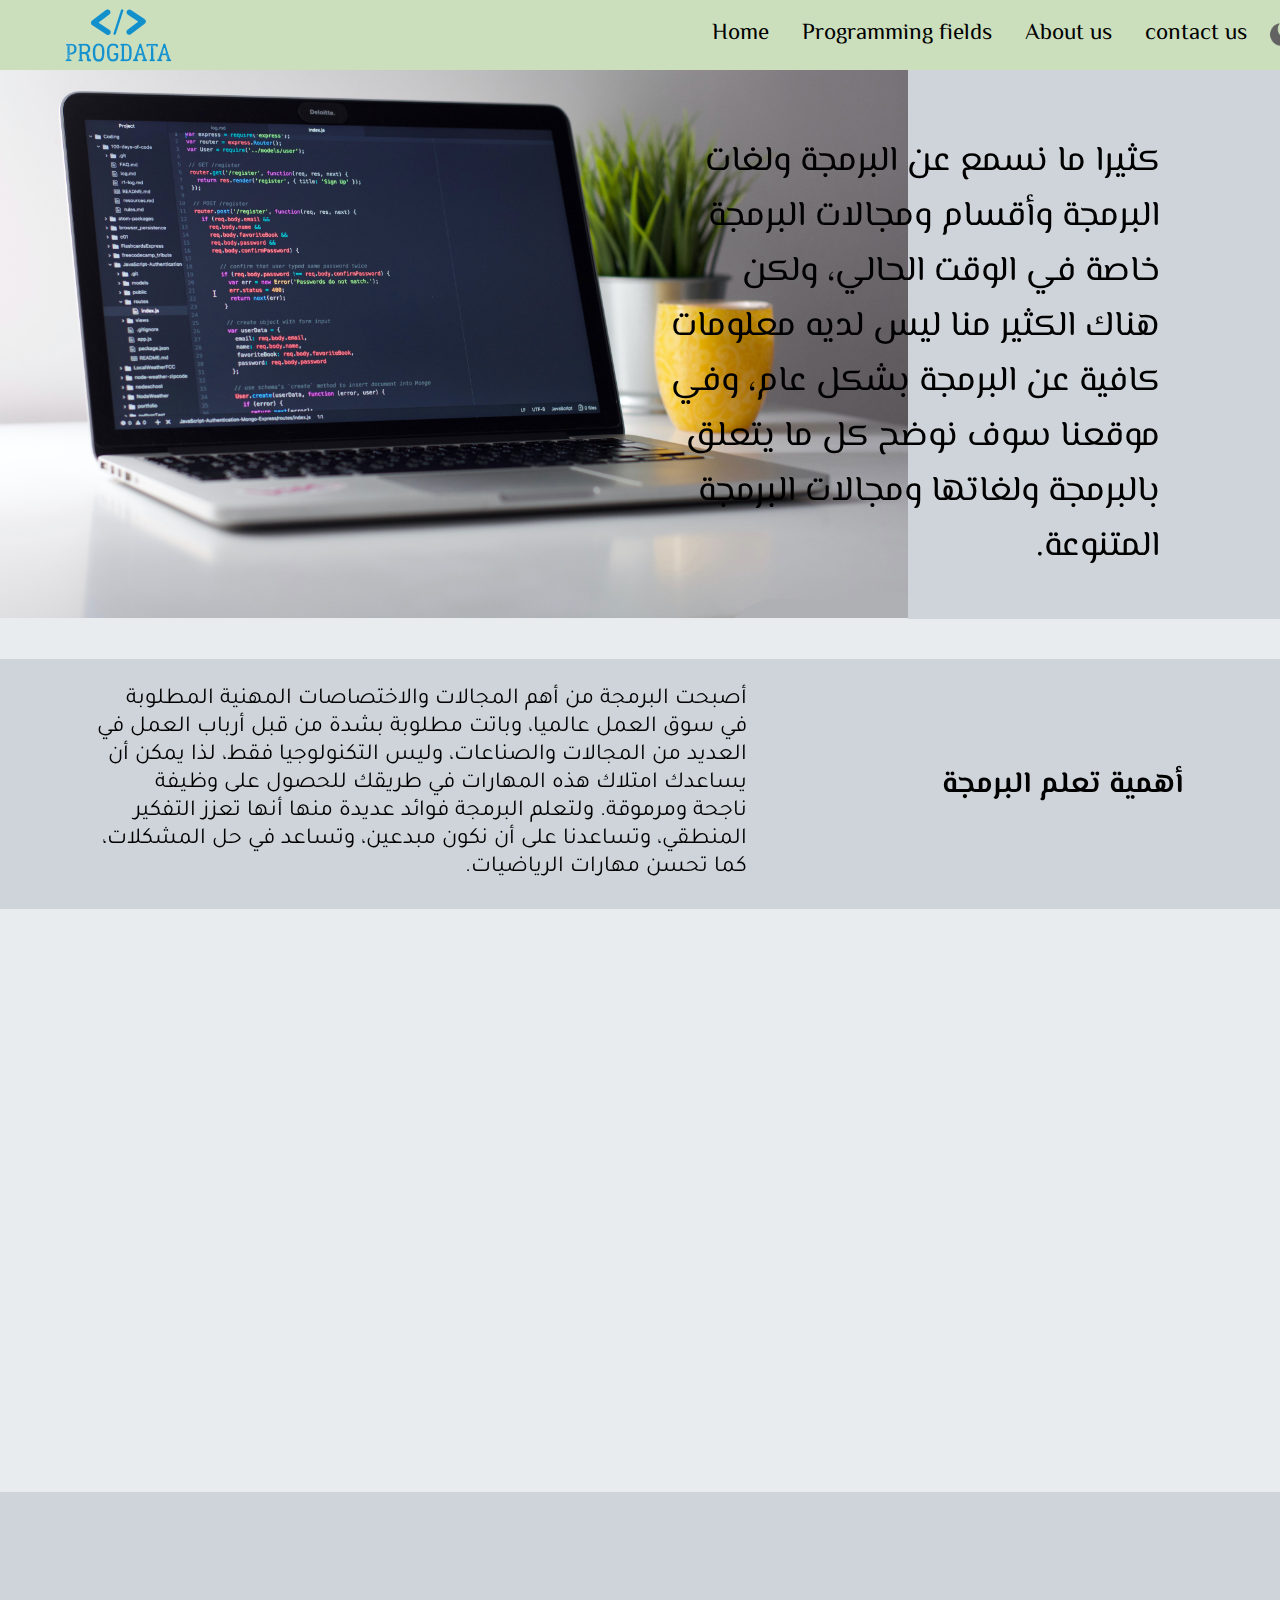
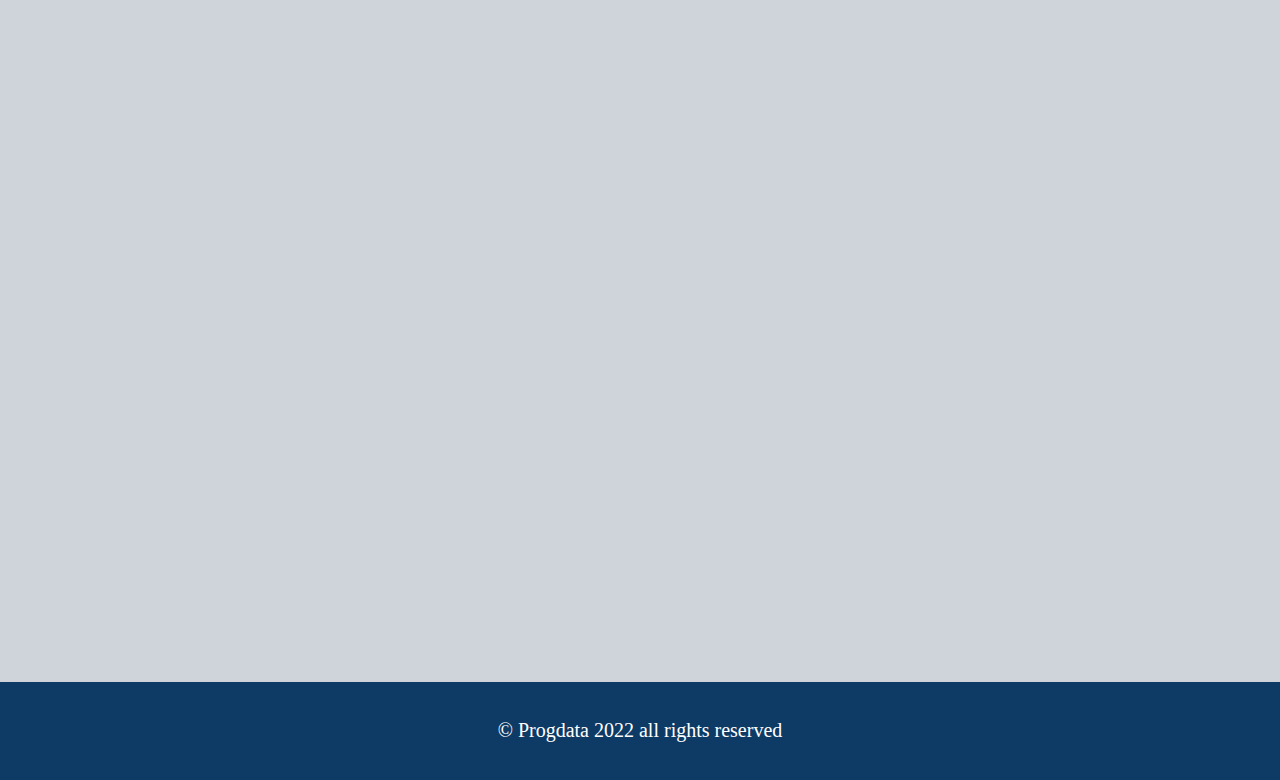
<file: index.html>
<!DOCTYPE html>
<html lang="en">
  <head>
    <meta charset="UTF-8" />
    <meta http-equiv="X-UA-Compatible" content="IE=edge" />
    <meta name="viewport" content="width=device-width, initial-scale=1.0" />
    <title>Progdata</title>
    <link rel="icon" href="./Images/icon.png" />
    <link rel="preconnect" href="https://fonts.googleapis.com" />
    <link rel="preconnect" href="https://fonts.gstatic.com" crossorigin />
    <link
      href="https://fonts.googleapis.com/css2?family=El+Messiri:wght@400;700&family=Tajawal:wght@400;700&display=swap"
      rel="stylesheet"
    />
    <link href="https://unpkg.com/aos@2.3.1/dist/aos.css" rel="stylesheet" />
    <link rel="stylesheet" href="./CSS Pages/style.css" />
  </head>
  <body>
    <div id="container">
      <div id="navbar">
        <img src="./Images/Logo.png" alt="Progdata logo" />
        <div id="links">
          <a href="./index.html">Home</a>
          <a href="./index.html#fields">Programming fields</a>
          <a href="./about-us.html#about">About us</a>
          <a href="./contact-us.html#contact">contact us</a>
          <a href=""></a>
        </div>

        <img
          src="./Images/moon.png"
          alt="Moon Icon"
          id="icon"
          style="
            cursor: pointer;
            width: 30px;
            height: 30px;
            position: relative;
            left: 550px;
          "
        />
      </div>
      <div id="right-side"></div>
      <div id="intro" data-aos="fade-left">
        <p>
          <span>كثيرا ما نسمع عن البرمجة ولغات </span>
          <span>البرمجة وأقسام ومجالات البرمجة</span>
          <span>خاصة في الوقت الحالي، ولكن </span>
          <span>هناك الكثير منا ليس لديه معلومات</span>
          <span> كافية عن البرمجة بشكل عام، وفي</span>
          <span> موقعنا سوف نوضح كل ما يتعلق</span>
          <span> بالبرمجة ولغاتها ومجالات البرمجة</span>
          <span><span>.</span>المتنوعة</span>
        </p>
      </div>
      <div id="benefits-div">
        <p id="benefits-title" data-aos="fade-left">أهمية تعلم البرمجة</p>
        <p id="benefits-text" dir="rtl" data-aos="fade-right">
          أصبحت البرمجة من أهم المجالات والاختصاصات المهنية المطلوبة في سوق
          العمل عالميا، وباتت مطلوبة بشدة من قبل أرباب العمل في العديد من
          المجالات والصناعات، وليس التكنولوجيا فقط، لذا يمكن أن يساعدك امتلاك
          هذه المهارات في طريقك للحصول على وظيفة ناجحة ومرموقة. ولتعلم البرمجة
          فوائد عديدة منها أنها تعزز التفكير المنطقي، وتساعدنا على أن نكون
          مبدعين، وتساعد في حل المشكلات، كما تحسن مهارات الرياضيات.
        </p>
      </div>
      <div id="prog-lang" data-aos="zoom-in">
        <img
          src="./Images/Programming Languages.PNG"
          alt="Programming languages image"
        />
      </div>
      <div id="fields"></div>
      <div id="prog-title"><p data-aos="zoom-in">بعض مجالات البرمجة</p></div>
      <div id="line-1">
        <a href="./web-dev.html"
          ><div class="card" id="card-1" data-aos="fade-right">
            <div class="card-text">
              <h3>تطوير مواقع الويب</h3>
              <h3>Web Development</h3>
            </div>
            <img src="./Images/Web-Dev.jpg" alt="Web development image" />
          </div>
        </a>
        <a href="./mobile-dev.html"
          ><div class="card" id="card-2" data-aos="fade-left">
            <div class="card-text">
              <h3>تطوير تطبيقات الموبايل</h3>
              <h3>Mobile App Development</h3>
            </div>
            <img src="./Images/Mobile Dev.jpg" alt="Mobile development image" />
          </div>
        </a>
      </div>
      <div id="line-2">
        <a href="./game-dev.html"
          ><div class="card" id="card-3" data-aos="fade-right">
            <div class="card-text">
              <h3>تطوير الألعاب</h3>
              <h4>Game Development</h4>
            </div>
            <img src="./Images/Game Dev.jpg" alt="Game development image" />
          </div>
        </a>
        <a href="./cyber-sec.html"
          ><div class="card" id="card-4" data-aos="fade-left">
            <div class="card-text">
              <h3>الأمن السيبيراني</h3>
              <h3>Cyper Security</h3>
            </div>
            <img src="./Images/Syper Sec.jpg" alt="Syper Security image" />
          </div>
        </a>
      </div>
    </div>
    <div id="footer">
      <p>© Progdata 2022 all rights reserved</p>
    </div>
    <script src="./JS-Pages/script.js"></script>
    <script src="https://unpkg.com/aos@2.3.1/dist/aos.js"></script>
    <script>
      AOS.init();
    </script>
  </body>
</html>
</file>
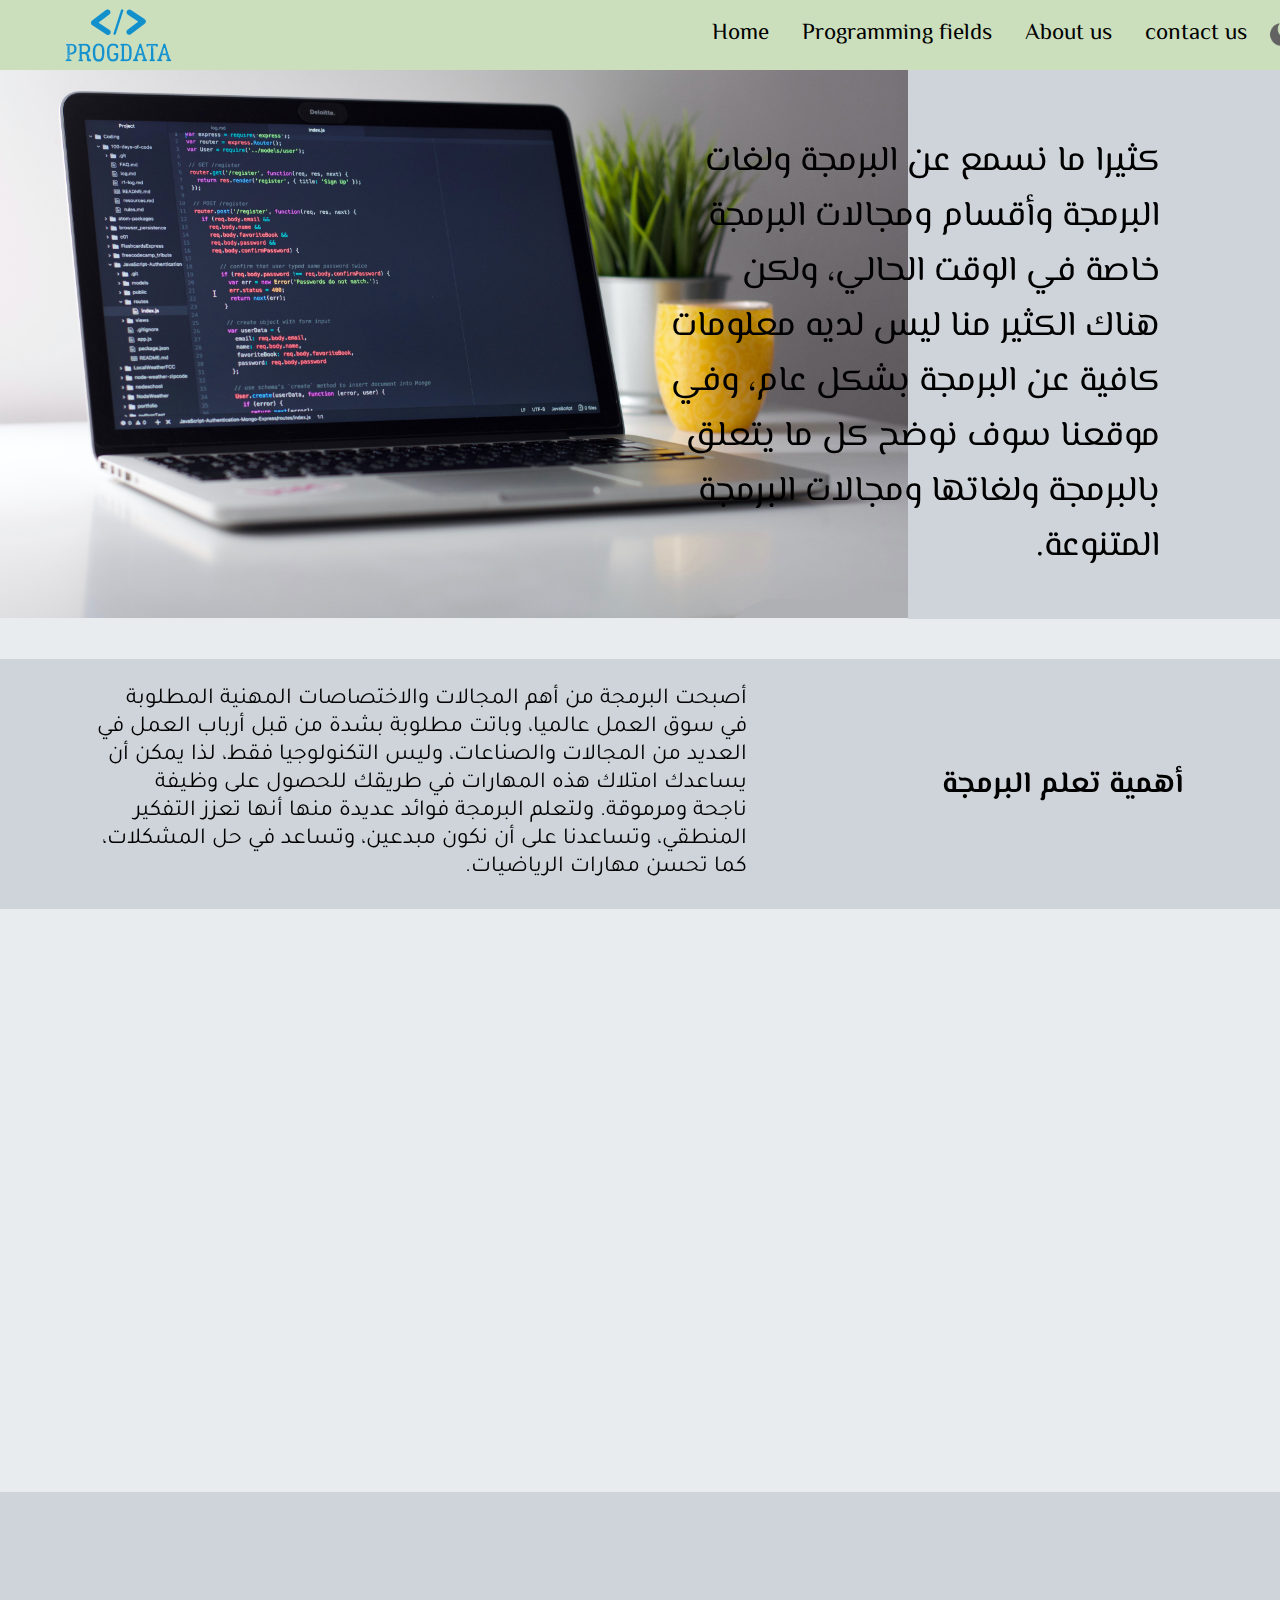
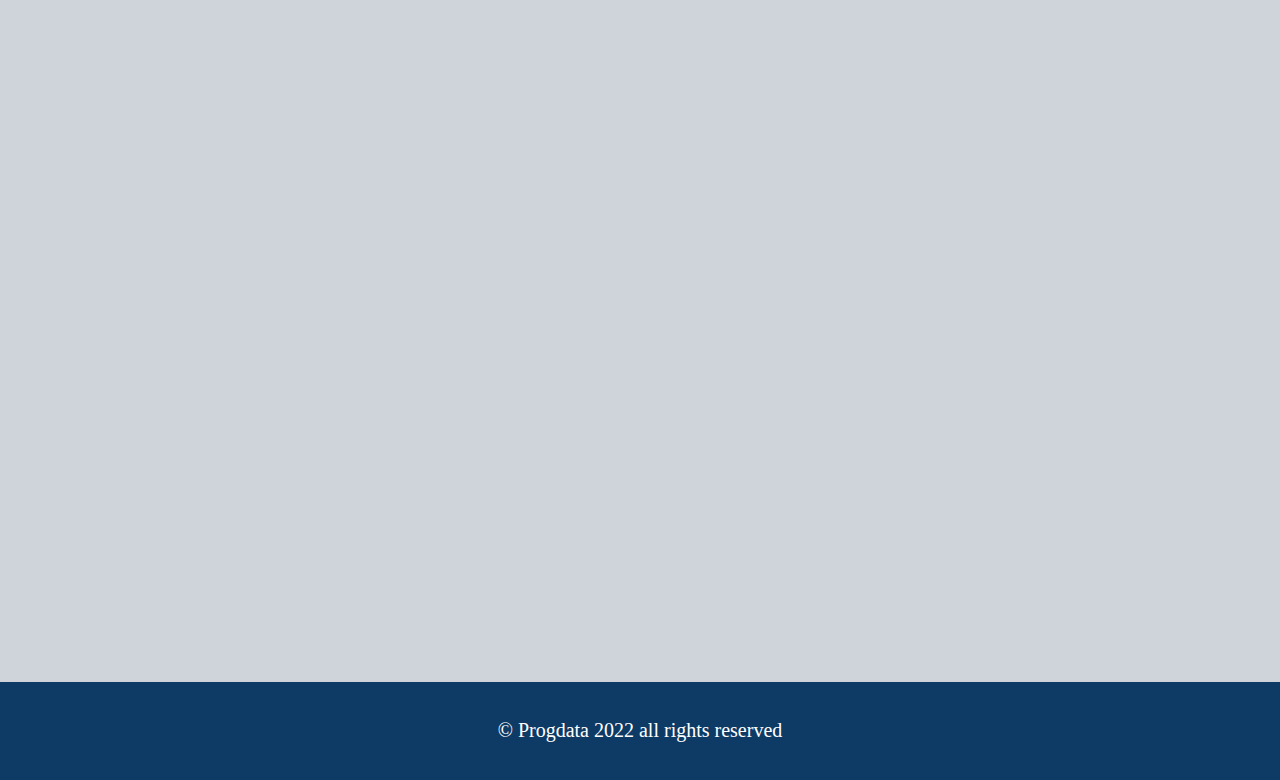
<file: HTML Pages/index.html>
<!DOCTYPE html>
<html lang="en">
  <head>
    <meta charset="UTF-8" />
    <meta http-equiv="X-UA-Compatible" content="IE=edge" />
    <meta name="viewport" content="width=device-width, initial-scale=1.0" />
    <title>Progrdata</title>
    <link rel="icon" href="../Images/icon.png" />
    <link rel="preconnect" href="https://fonts.googleapis.com" />
    <link rel="preconnect" href="https://fonts.gstatic.com" crossorigin />
    <link
      href="https://fonts.googleapis.com/css2?family=El+Messiri:wght@400;700&family=Tajawal:wght@400;700&display=swap"
      rel="stylesheet"
    />
    <link href="https://unpkg.com/aos@2.3.1/dist/aos.css" rel="stylesheet" />
    <link rel="stylesheet" href="../CSS Pages/style.css" />
  </head>
  <body>
    <div id="container">
      <div id="navbar">
        <img src="../Images/Logo.png" alt="Progdata logo" />
        <div id="links">
          <a href="../HTML Pages/index.html">Home</a>
          <a href="../HTML Pages/#fields">Programming fields</a>
          <a href="../HTML Pages/about-contact-us.html#about">About us</a>
          <a href="../HTML Pages/about-contact-us.html#contact">contact us</a>
          <a href=""></a>
        </div>

        <img
          src="../Images/moon.png"
          alt="Moon Icon"
          id="icon"
          style="
            cursor: pointer;
            width: 30px;
            height: 30px;
            position: relative;
            left: 550px;
          "
        />
      </div>
      <div id="right-side"></div>
      <div id="intro" data-aos="fade-left">
        <p>
          <span>كثيرا ما نسمع عن البرمجة ولغات </span>
          <span>البرمجة وأقسام ومجالات البرمجة</span>
          <span>خاصة في الوقت الحالي، ولكن </span>
          <span>هناك الكثير منا ليس لديه معلومات</span>
          <span> كافية عن البرمجة بشكل عام، وفي</span>
          <span> موقعنا سوف نوضح كل ما يتعلق</span>
          <span> بالبرمجة ولغاتها ومجالات البرمجة</span>
          <span><span>.</span>المتنوعة</span>
        </p>
      </div>
      <div id="benefits-div">
        <p id="benefits-title" data-aos="fade-left">أهمية تعلم البرمجة</p>
        <p id="benefits-text" dir="rtl" data-aos="fade-right">
          أصبحت البرمجة من أهم المجالات والاختصاصات المهنية المطلوبة في سوق
          العمل عالميا، وباتت مطلوبة بشدة من قبل أرباب العمل في العديد من
          المجالات والصناعات، وليس التكنولوجيا فقط، لذا يمكن أن يساعدك امتلاك
          هذه المهارات في طريقك للحصول على وظيفة ناجحة ومرموقة. ولتعلم البرمجة
          فوائد عديدة منها أنها تعزز التفكير المنطقي، وتساعدنا على أن نكون
          مبدعين، وتساعد في حل المشكلات، كما تحسن مهارات الرياضيات.
        </p>
      </div>
      <div id="prog-lang" data-aos="zoom-in">
        <img
          src="../Images/Programming Languages.PNG"
          alt="Programming languages image"
        />
      </div>
      <div id="fields"></div>
      <div id="prog-title"><p data-aos="zoom-in">بعض مجالات البرمجة</p></div>
      <div id="line-1">
        <a href="../HTML Pages/web-dev.html"
          ><div class="card" id="card-1" data-aos="fade-right">
            <div class="card-text">
              <h3>تطوير مواقع الويب</h3>
              <h3>Web Development</h3>
            </div>
            <img src="../Images/Web-Dev.jpg" alt="Web development image" />
          </div>
        </a>
        <a href="../HTML Pages/mobile-dev.html"
          ><div class="card" id="card-2" data-aos="fade-left">
            <div class="card-text">
              <h3>تطوير تطبيقات الموبايل</h3>
              <h3>Mobile App Development</h3>
            </div>
            <img
              src="../Images/Mobile Dev.jpg"
              alt="Mobile development image"
            />
          </div>
        </a>
      </div>
      <div id="line-2">
        <a href="../HTML Pages/game-dev.html"
          ><div class="card" id="card-3" data-aos="fade-right">
            <div class="card-text">
              <h3>تطوير الألعاب</h3>
              <h4>Game Development</h4>
            </div>
            <img src="../Images/Game Dev.jpg" alt="Game development image" />
          </div>
        </a>
        <a href="../HTML Pages/cyber-sec.html"
          ><div class="card" id="card-4" data-aos="fade-left">
            <div class="card-text">
              <h3>الأمن السيبيراني</h3>
              <h3>Cyper Security</h3>
            </div>
            <img src="../Images/Syper Sec.jpg" alt="Syper Security image" />
          </div>
        </a>
      </div>
    </div>
    <div id="footer">
      <p>© Progdata 2022 all rights reserved</p>
    </div>
    <script src="../JS-Pages/script.js"></script>
    <script src="https://unpkg.com/aos@2.3.1/dist/aos.js"></script>
    <script>
      AOS.init();
    </script>
  </body>
</html>
</file>
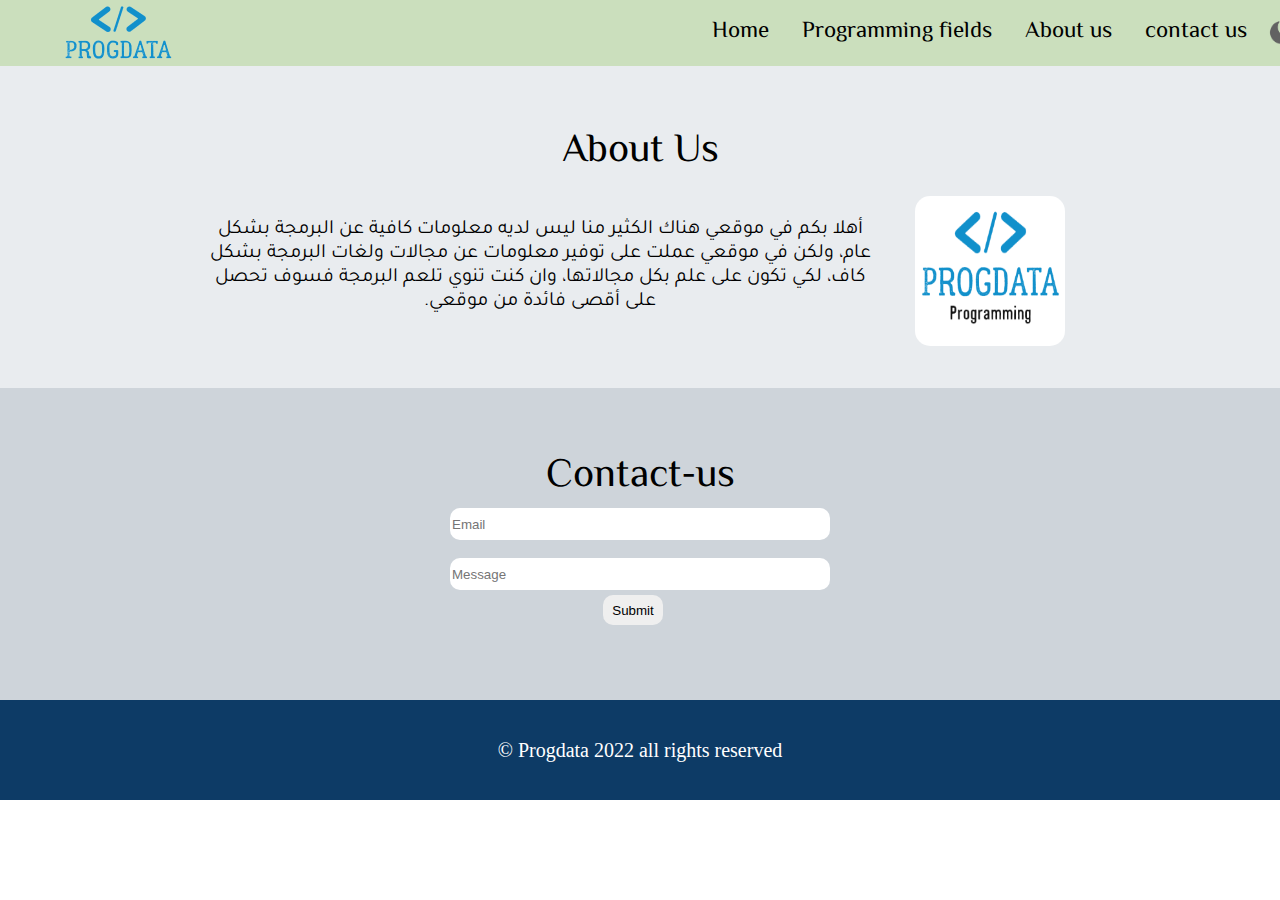
<file: about-contact-us.html>
<!DOCTYPE html>
<html lang="en">
  <head>
    <meta charset="UTF-8" />
    <meta http-equiv="X-UA-Compatible" content="IE=edge" />
    <meta name="viewport" content="width=device-width, initial-scale=1.0" />
    <title>Progdata</title>
    <link rel="icon" href="./Images/icon.png" />
    <link rel="preconnect" href="https://fonts.googleapis.com" />
    <link rel="preconnect" href="https://fonts.gstatic.com" crossorigin />
    <link
      href="https://fonts.googleapis.com/css2?family=El+Messiri:wght@400;700&family=Tajawal:wght@400;700&display=swap"
      rel="stylesheet"
    />
    <link href="https://unpkg.com/aos@2.3.1/dist/aos.css" rel="stylesheet" />
    <link rel="stylesheet" href="./CSS Pages/about-contact-us.css" />
  </head>
  <body>
    <div class="container">
      <div id="navbar">
        <img src="./Images/Logo.png" alt="Progdata logo" />
        <div id="links">
          <a href="./index.html">Home</a>
          <a href="./index.html#fields">Programming fields</a>
          <a href="./about-contact-us.html#about">About us</a>
          <a href="./about-contact-us.html#contact">contact us</a>
          <a href=""></a>
        </div>

        <img
          src="./Images/moon.png"
          alt="Moon Icon"
          id="icon"
          style="
            cursor: pointer;
            width: 30px;
            height: 30px;
            position: relative;
            left: 550px;
          "
        />
      </div>
      <div id="about"></div>
      <div id="about-us-container">
        <div id="about-us-title">
          <p>About Us</p>
        </div>
        <div id="about-us-position">
          <div id="about-us-div">
            <div class="about-us">
              <p dir="rtl">
                أهلا بكم في موقعي هناك الكثير منا ليس لديه معلومات كافية عن
                البرمجة بشكل عام، ولكن في موقعي عملت على توفير معلومات عن مجالات
                ولغات البرمجة بشكل كاف، لكي تكون على علم بكل مجالاتها، وان كنت
                تنوي تلعم البرمجة فسوف تحصل على أقصى فائدة من موقعي.
              </p>
            </div>
          </div>
          <div id="about-us-pic">
            <div>
              <img src="./Images/Logo-pic.png" alt="" />
            </div>
          </div>
        </div>
      </div>

      <div id="contact"></div>
      <div id="contact-us">
        <p>Contact-us</p>
        <form
          action="https://formsubmit.co/yahya1012005@gmail.com"
          method="POST"
        >
          <input id="email" type="email" placeholder="Email" required />
          <br />
          <input type="text" placeholder="Message" id="message" />
          <input type="submit" id="submit" />
        </form>
      </div>
    </div>
    <div id="footer">
      <p>© Progdata 2022 all rights reserved</p>
    </div>
    <script src="./JS-Pages/script.js"></script>
    <script src="https://unpkg.com/aos@2.3.1/dist/aos.js"></script>
    <script>
      AOS.init();
    </script>
  </body>
</html>
</file>
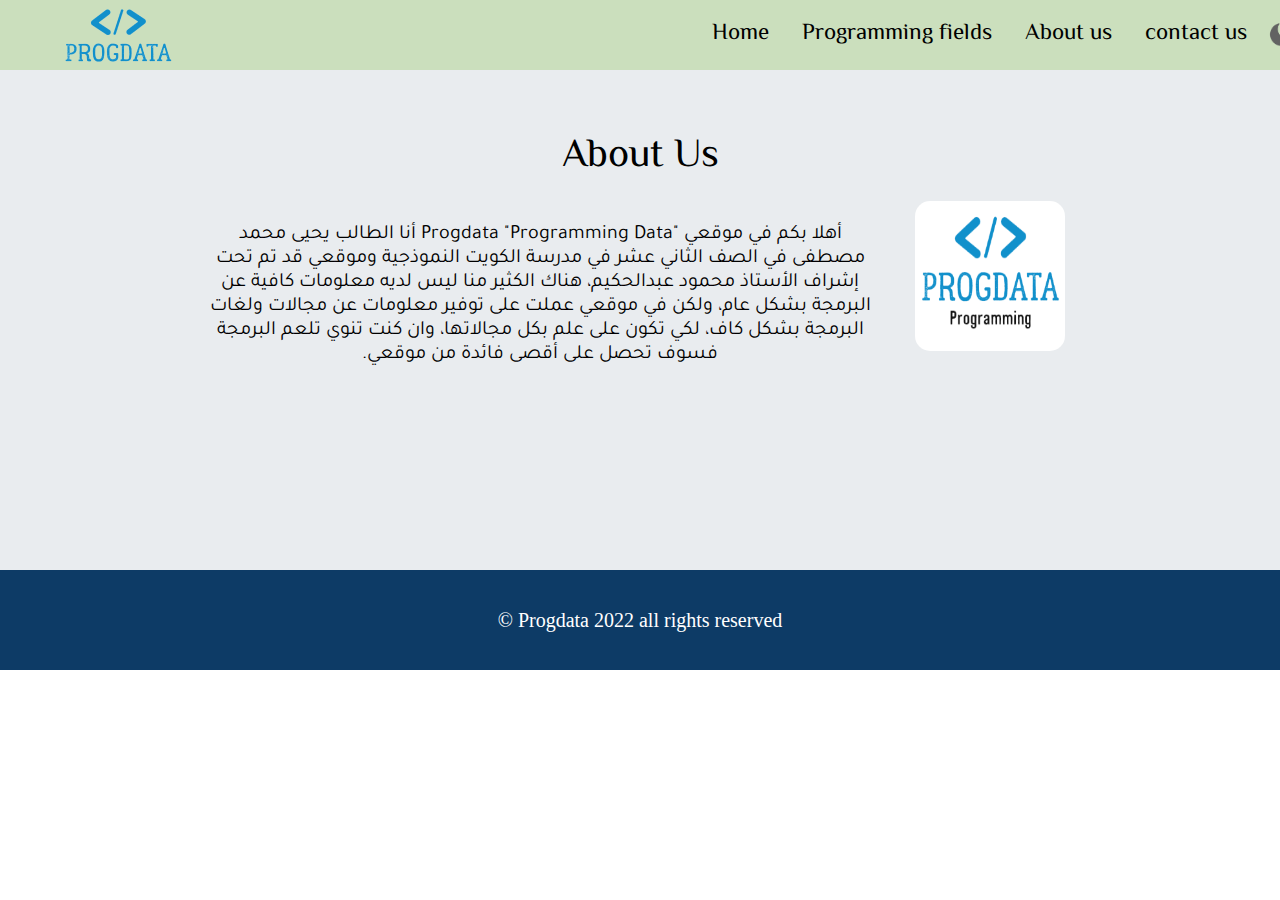
<file: about-us.html>
<!DOCTYPE html>
<html lang="en">
  <head>
    <meta charset="UTF-8" />
    <meta http-equiv="X-UA-Compatible" content="IE=edge" />
    <meta name="viewport" content="width=device-width, initial-scale=1.0" />
    <title>Progdata</title>
    <link rel="icon" href="./Images/icon.png" />
    <link rel="preconnect" href="https://fonts.googleapis.com" />
    <link rel="preconnect" href="https://fonts.gstatic.com" crossorigin />
    <link
      href="https://fonts.googleapis.com/css2?family=El+Messiri:wght@400;700&family=Tajawal:wght@400;700&display=swap"
      rel="stylesheet"
    />
    <link href="https://unpkg.com/aos@2.3.1/dist/aos.css" rel="stylesheet" />
    <link rel="stylesheet" href="./CSS Pages/about-us.css" />
  </head>
  <body>
    <div id="container">
      <div id="navbar">
        <img src="./Images/Logo.png" alt="Progdata logo" />
        <div id="links">
          <a href="./index.html">Home</a>
          <a href="./index.html#fields">Programming fields</a>
          <a href="./about-us.html#about">About us</a>
          <a href="./contact-us.html#contact">contact us</a>
          <a href=""></a>
        </div>

        <img
          src="./Images/moon.png"
          alt="Moon Icon"
          id="icon"
          style="
            cursor: pointer;
            width: 30px;
            height: 30px;
            position: relative;
            left: 550px;
          "
        />
      </div>
      <div id="about"></div>
      <div id="about-us-container">
        <div id="about-us-title">
          <p>About Us</p>
        </div>
        <div id="about-us-position">
          <div id="about-us-div">
            <div class="about-us">
              <p dir="rtl">
                أهلا بكم في موقعي "Progdata "Programming Data أنا الطالب يحيى
                محمد مصطفى في الصف الثاني عشر في مدرسة الكويت النموذجية وموقعي
                قد تم تحت إشراف الأستاذ محمود عبدالحكيم، هناك الكثير منا ليس
                لديه معلومات كافية عن البرمجة بشكل عام، ولكن في موقعي عملت على
                توفير معلومات عن مجالات ولغات البرمجة بشكل كاف، لكي تكون على علم
                بكل مجالاتها، وان كنت تنوي تلعم البرمجة فسوف تحصل على أقصى فائدة
                من موقعي.
              </p>
            </div>
          </div>
          <div id="about-us-pic">
            <div>
              <img src="./Images/Logo-pic.png" alt="" />
            </div>
          </div>
        </div>
      </div>
    </div>
    <div id="footer">
      <p>© Progdata 2022 all rights reserved</p>
    </div>
    <script src="./JS-Pages/script.js"></script>
    <script src="https://unpkg.com/aos@2.3.1/dist/aos.js"></script>
    <script>
      AOS.init();
    </script>
  </body>
</html>
</file>
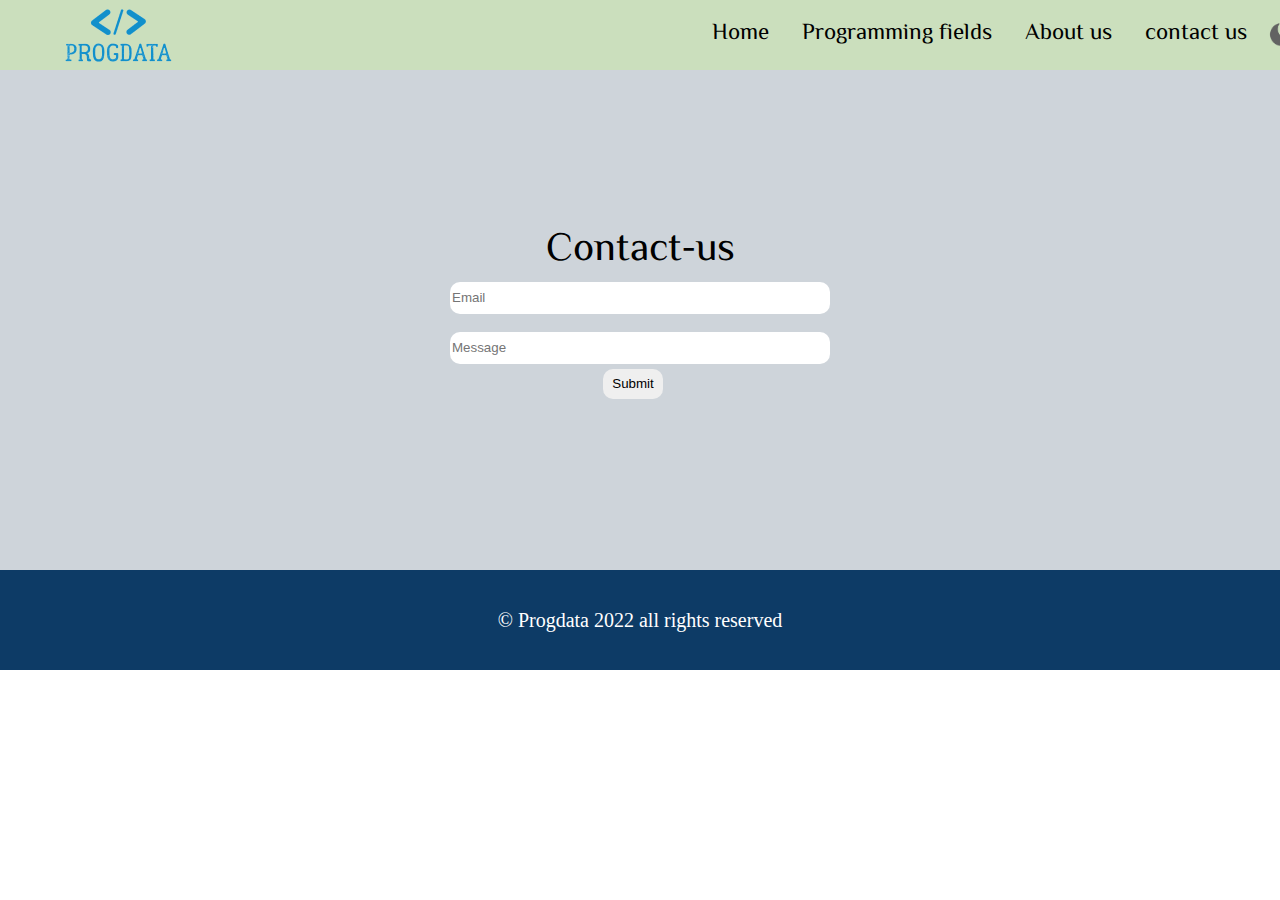
<file: contact-us.html>
<!DOCTYPE html>
<html lang="en">
  <head>
    <meta charset="UTF-8" />
    <meta http-equiv="X-UA-Compatible" content="IE=edge" />
    <meta name="viewport" content="width=device-width, initial-scale=1.0" />
    <title>Progdata</title>
    <link rel="icon" href="./Images/icon.png" />
    <link rel="preconnect" href="https://fonts.googleapis.com" />
    <link rel="preconnect" href="https://fonts.gstatic.com" crossorigin />
    <link
      href="https://fonts.googleapis.com/css2?family=El+Messiri:wght@400;700&family=Tajawal:wght@400;700&display=swap"
      rel="stylesheet"
    />
    <link href="https://unpkg.com/aos@2.3.1/dist/aos.css" rel="stylesheet" />
    <link rel="stylesheet" href="./CSS Pages/contact-us.css" />
  </head>
  <body>
    <div class="container">
      <div id="navbar">
        <img src="./Images/Logo.png" alt="Progdata logo" />
        <div id="links">
          <a href="./index.html">Home</a>
          <a href="./index.html#fields">Programming fields</a>
          <a href="./about-us.html#about">About us</a>
          <a href="./contact-us.html#contact">contact us</a>
          <a href=""></a>
        </div>

        <img
          src="./Images/moon.png"
          alt="Moon Icon"
          id="icon"
          style="
            cursor: pointer;
            width: 30px;
            height: 30px;
            position: relative;
            left: 550px;
          "
        />
      </div>
      <div id="contact"></div>
      <div id="contact-us">
        <p>Contact-us</p>
        <form
          action="https://formsubmit.co/yahya1012005@gmail.com"
          method="POST"
        >
          <input id="email" type="email" placeholder="Email" required />
          <br />
          <input type="text" placeholder="Message" id="message" />
          <input type="submit" id="submit" />
        </form>
      </div>
    </div>
    <div id="footer">
      <p>© Progdata 2022 all rights reserved</p>
    </div>
    <script src="./JS-Pages/script.js"></script>
    <script src="https://unpkg.com/aos@2.3.1/dist/aos.js"></script>
    <script>
      AOS.init();
    </script>
  </body>
</html>
</file>
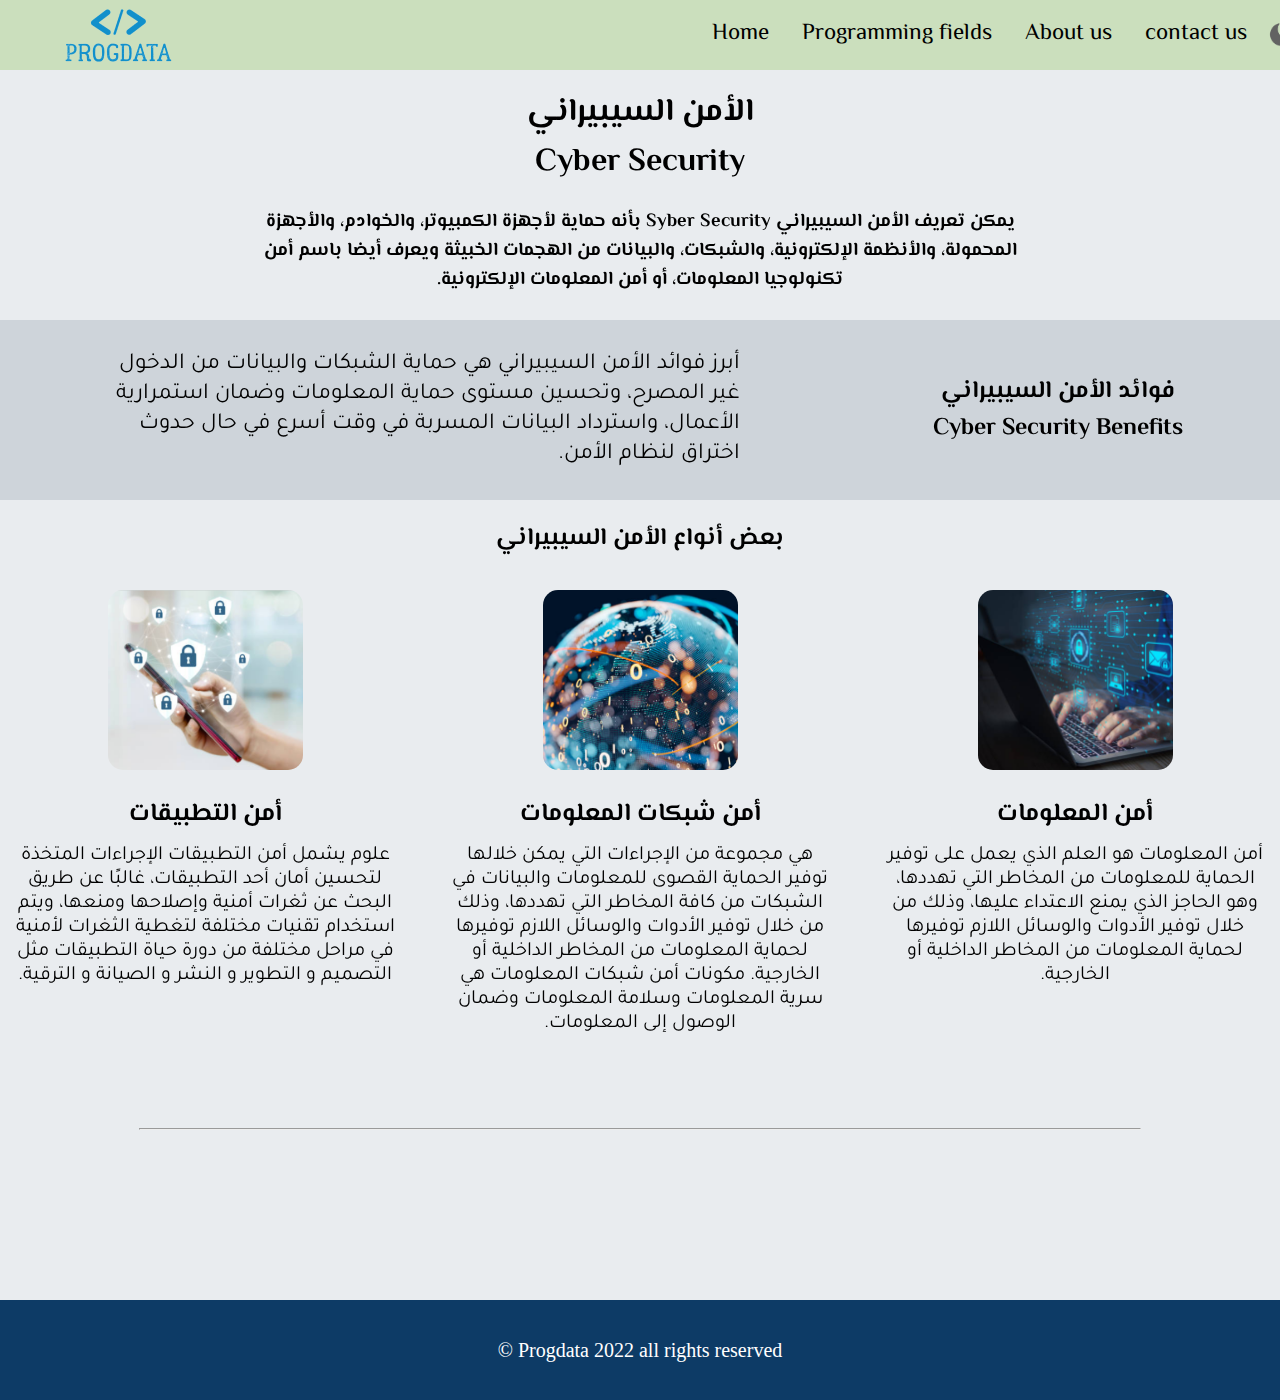
<file: cyber-sec.html>
<!DOCTYPE html>
<html lang="en">
  <head>
    <meta charset="UTF-8" />
    <meta http-equiv="X-UA-Compatible" content="IE=edge" />
    <meta name="viewport" content="width=device-width, initial-scale=1.0" />
    <title>Progdata</title>
    <link rel="icon" href="./Images/icon.png" />
    <link rel="preconnect" href="https://fonts.googleapis.com" />
    <link rel="preconnect" href="https://fonts.gstatic.com" crossorigin />
    <link
      href="https://fonts.googleapis.com/css2?family=El+Messiri:wght@400;700&family=Tajawal:wght@400;700&display=swap"
      rel="stylesheet"
    />
    <link href="https://unpkg.com/aos@2.3.1/dist/aos.css" rel="stylesheet" />
    <link rel="stylesheet" href="./CSS Pages/cyber-sec.css" />
  </head>
  <body>
    <div id="container">
      <div id="navbar">
        <img src="./Images/Logo.png" alt="Progdata logo" />
        <div id="links">
          <a href="./index.html">Home</a>
          <a href="./index.html#fields">Programming fields</a>
          <a href="./about-us.html#about">About us</a>
          <a href="./contact-us.html#contact">contact us</a>
          <a href=""></a>
        </div>

        <img
          src="./Images/moon.png"
          alt="Moon Icon"
          id="icon"
          style="
            cursor: pointer;
            width: 30px;
            height: 30px;
            position: relative;
            left: 550px;
          "
        />
      </div>
      <!-- Title ------------------------------------------------------>
      <div id="title" dir="rtl">
        <h1 data-aos="fade-down">الأمن السيبيراني</h1>
        <h1 data-aos="fade-down">Cyber Security</h1>
        <h3 data-aos="fade-up">
          يمكن تعريف الأمن السيبيراني Syber Security بأنه حماية لأجهزة
          الكمبيوتر، والخوادم، والأجهزة المحمولة، والأنظمة الإلكترونية،
          والشبكات، والبيانات من الهجمات الخبيثة ويعرف أيضا باسم أمن تكنولوجيا
          المعلومات، أو أمن المعلومات الإلكترونية.
        </h3>
      </div>
      <!-- cyber security benefits  -->
      <div id="cyb-benefits">
        <div id="cyb-benefits-title" data-aos="fade-left">
          <h2>فوائد الأمن السيبيراني</h2>
          <h2>Cyber Security Benefits</h2>
        </div>
        <div id="cyb-benefits-text" data-aos="fade-right">
          <p dir="rtl">
            أبرز فوائد الأمن السيبيراني هي حماية الشبكات والبيانات من الدخول غير
            المصرح، وتحسين مستوى حماية المعلومات وضمان استمرارية الأعمال،
            واسترداد البيانات المسربة في وقت أسرع في حال حدوث اختراق لنظام
            الأمن.
          </p>
        </div>
      </div>
      <div id="cyb-container">
        <div id="cyb-container-title" data-aos="fade-up">
          <h2>بعض أنواع الأمن السيبيراني</h2>
        </div>
        <!-- Cyber Security pic --------------------------------------- -->
        <div id="cyb-pic">
          <div>
            <img
              src="./Images/mobile security.PNG"
              alt="Mobile Security"
              data-aos="fade-right"
            />
          </div>
          <div>
            <img
              src="./Images/network security.PNG"
              alt="Network Security"
              data-aos="fade-up"
            />
          </div>
          <div>
            <img
              src="./Images/Information Security.PNG"
              alt="Information Security"
              data-aos="fade-left"
            />
          </div>
        </div>
        <!--  types of  Cyber Security---------------------------- -->
        <div id="cyb-div">
          <div class="cyb" id="cyb-1" data-aos="fade-right">
            <h5>أمن التطبيقات</h5>
            <p dir="rtl">
              علوم يشمل أمن التطبيقات الإجراءات المتخذة لتحسين أمان أحد
              التطبيقات، غالبًا عن طريق البحث عن ثغرات أمنية وإصلاحها ومنعها،
              ويتم استخدام تقنيات مختلفة لتغطية الثغرات لأمنية في مراحل مختلفة
              من دورة حياة التطبيقات مثل التصميم و التطوير و النشر و الصيانة و
              الترقية.
            </p>
          </div>
          <div class="cyb" id="cyb-2" data-aos="fade-up">
            <h5>أمن شبكات المعلومات</h5>
            <p dir="rtl">
              هي مجموعة من الإجراءات التي يمكن خلالها توفير الحماية القصوى
              للمعلومات والبيانات في الشبكات من كافة المخاطر التي تهددها، وذلك
              من خلال توفير الأدوات والوسائل اللازم توفيرها لحماية المعلومات من
              المخاطر الداخلية أو الخارجية. مكونات أمن شبكات المعلومات هي سرية
              المعلومات وسلامة المعلومات وضمان الوصول إلى المعلومات.
            </p>
          </div>
          <div class="cyb" id="cyb-3" data-aos="fade-left">
            <h5>أمن المعلومات</h5>
            <p dir="rtl">
              أمن المعلومات هو العلم الذي يعمل على توفير الحماية للمعلومات من
              المخاطر التي تهددها، وهو الحاجز الذي يمنع الاعتداء عليها، وذلك من
              خلال توفير الأدوات والوسائل اللازم توفيرها لحماية المعلومات من
              المخاطر الداخلية أو الخارجية.
            </p>
          </div>
        </div>
      </div>

      <hr class="hr" />

      <div id="cyb-youtube">
        <div id="cyb-youtube-title" dir="rtl" data-aos="flip-up">
          <h2>قنوات يوتيوب لتعلم</h2>
          <h2>الأمن السيبيراني</h2>
        </div>
        <div id="cyb-youtube-text" data-aos="flip-up">
          <ul>
            <li>Cyber security & info.training</li>
            <li>Muhammed Essa</li>
            <li>OpenSecurity Training2</li>
          </ul>
          <ul>
            <li>free4arab</li>
            <li>TabbanTube</li>
          </ul>
        </div>
      </div>
      <!-- free4arab Muhammed Essa Cyber security & info.training TabbanTube
      OpenSecurity Training2 -->
    </div>
    <div id="footer">
      <p>© Progdata 2022 all rights reserved</p>
    </div>
    <script src="./JS-Pages/script.js"></script>
    <script src="https://unpkg.com/aos@2.3.1/dist/aos.js"></script>
    <script>
      AOS.init();
    </script>
  </body>
</html>
</file>
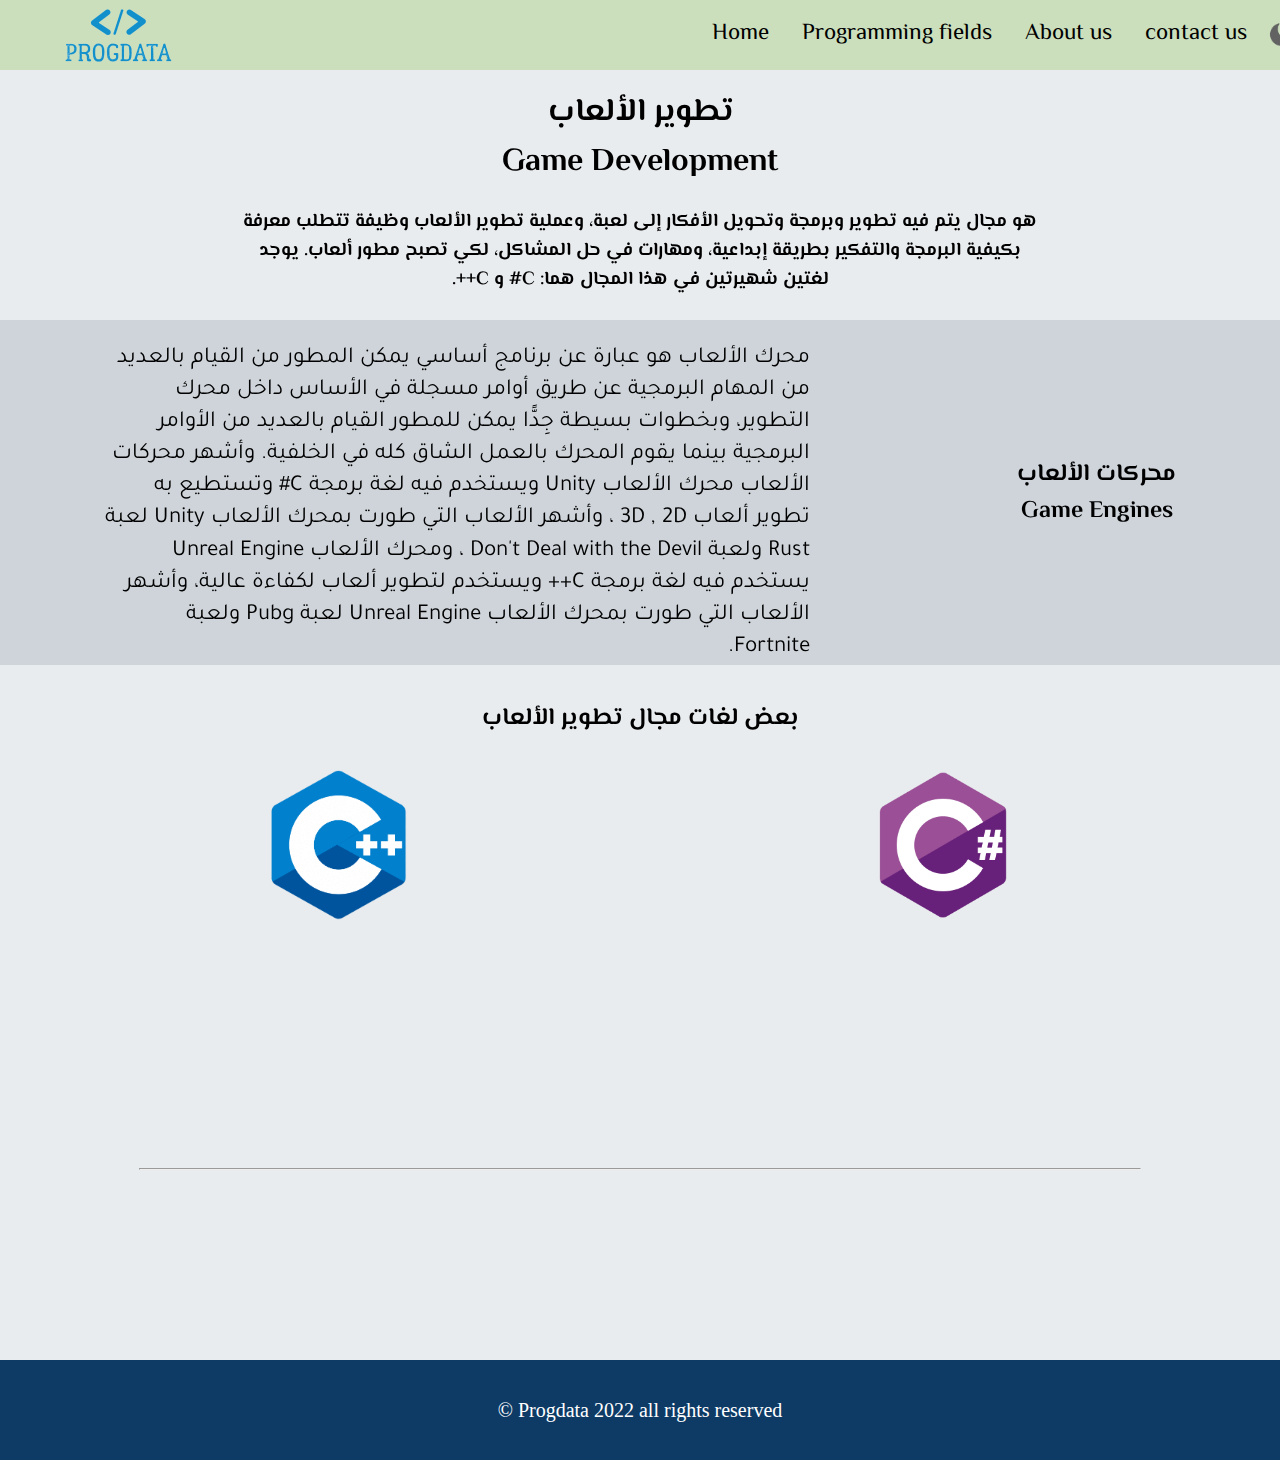
<file: game-dev.html>
<!DOCTYPE html>
<html lang="en">
  <head>
    <meta charset="UTF-8" />
    <meta http-equiv="X-UA-Compatible" content="IE=edge" />
    <meta name="viewport" content="width=device-width, initial-scale=1.0" />
    <title>Progdata</title>
    <link rel="icon" href="./Images/icon.png" />
    <link rel="preconnect" href="https://fonts.googleapis.com" />
    <link rel="preconnect" href="https://fonts.gstatic.com" crossorigin />
    <link
      href="https://fonts.googleapis.com/css2?family=El+Messiri:wght@400;700&family=Tajawal:wght@400;700&display=swap"
      rel="stylesheet"
    />
    <link href="https://unpkg.com/aos@2.3.1/dist/aos.css" rel="stylesheet" />
    <link rel="stylesheet" href="./CSS Pages/game-dev.css" />
  </head>
  <body>
    <div id="container">
      <div id="navbar">
        <img src="./Images/Logo.png" alt="Progdata logo" />
        <div id="links">
          <a href="./index.html">Home</a>
          <a href="./index.html#fields">Programming fields</a>
          <a href="./about-us.html#about">About us</a>
          <a href="./contact-us.html#contact">contact us</a>
          <a href=""></a>
        </div>

        <img
          src="./Images/moon.png"
          alt="Moon Icon"
          id="icon"
          style="
            cursor: pointer;
            width: 30px;
            height: 30px;
            position: relative;
            left: 550px;
          "
        />
      </div>
      <div id="title" dir="rtl">
        <h1 data-aos="fade-down">تطوير الألعاب</h1>
        <h1 data-aos="fade-down">Game Development</h1>
        <h3 data-aos="fade-up">
          هو مجال يتم فيه تطوير وبرمجة وتحويل الأفكار إلى لعبة، وعملية تطوير
          الألعاب وظيفة تتطلب معرفة بكيفية البرمجة والتفكير بطريقة إبداعية،
          ومهارات في حل المشاكل، لكي تصبح مطور ألعاب. يوجد لغتين شهيرتين في هذا
          المجال هما: C# و C++.
        </h3>
      </div>
      <div id="game-engines">
        <div id="game-engines-title" data-aos="fade-left">
          <h2>محركات الألعاب</h2>
          <h2>Game Engines</h2>
        </div>
        <div id="game-engines-text" data-aos="fade-right">
          <p dir="rtl">
            محرك الألعاب هو عبارة عن برنامج أساسي يمكن المطور من القيام بالعديد
            من المهام البرمجية عن طريق أوامر مسجلة في الأساس داخل محرك التطوير،
            وبخطوات بسيطة جِدًّا يمكن للمطور القيام بالعديد من الأوامر البرمجية
            بينما يقوم المحرك بالعمل الشاق كله في الخلفية. وأشهر محركات الألعاب
            محرك الألعاب Unity ويستخدم فيه لغة برمجة C# وتستطيع به تطوير ألعاب
            3D , 2D ، وأشهر الألعاب التي طورت بمحرك الألعاب Unity لعبة Rust
            ولعبة Don't Deal with the Devil ، ومحرك الألعاب Unreal Engine يستخدم
            فيه لغة برمجة C++ ويستخدم لتطوير ألعاب لكفاءة عالية، وأشهر الألعاب
            التي طورت بمحرك الألعاب Unreal Engine لعبة Pubg ولعبة Fortnite.
          </p>
        </div>
      </div>
      <div id="game-container">
        <div id="game-container-title" data-aos="fade-up">
          <h2>بعض لغات مجال تطوير الألعاب</h2>
        </div>
        <!-- Game Picture---------------------------------------- -->
        <div id="game-pic">
          <div>
            <img src="./Images/C++.png" alt="C++" data-aos="fade-right" />
          </div>
          <div>
            <img src="./Images/c-sharp.png" alt="C#" data-aos="fade-left" />
          </div>
        </div>
        <!-- Game Development languages--------------------------------------- -->
        <div id="game-div">
          <div class="game" id="game-1" data-aos="fade-right">
            <h5>C++</h5>
            <p dir="rtl">
              هي لغة برمجة كائنية متعددة الأغراض، وتميزت قوية، إذ تستعمل في
              العديد من أنظمة التشغيل، تعتبر من اللغات الرائدة في تطوير المشاريع
              الكبيرة والمعقدة، وتستخدم في برمجة وتصميم الألعاب، وبرمجة أنظمة
              التشغيل، وتستخدم في متصفحات الويب، وتستخدم أيضا في مجال علم
              البيانات.
            </p>
          </div>
          <div class="game" id="game-2" data-aos="fade-left">
            <h5>C#</h5>
            <p dir="rtl">
              هي لغة برمجة حديثة موجهة للكائنات، وتم تأسيسها في البداية كمنافسة
              للغة Java . هي لغة سهلة التعلم، ولكنها تنطوي على مهام معقدة، وتقوم
              لغة C# بتطوير الألعاب، وتطبيقات الأجهزة المحمولة، وتطبيقات سطح
              المكتب، والخدمات السحابية، والمواقع الإلكترونية، وبرامج المؤسسات.
            </p>
          </div>
        </div>

        <hr class="hr" id="game-hr" />
        <div id="game-youtube">
          <div id="game-youtube-title" data-aos="flip-up">
            <h2>قنوات يوتيوب لتعلم لغات</h2>
            <h2>مجال تطوير الألعاب</h2>
          </div>
          <div id="game-youtube-text" data-aos="flip-up">
            <ul>
              <li>Brackeys</li>
              <li>Awesome Tuts</li>
            </ul>
            <ul>
              <li>freeCodeCamp.org</li>
              <li>Unreal Sensei</li>
            </ul>
          </div>
        </div>
      </div>
    </div>
    <div id="footer">
      <p>© Progdata 2022 all rights reserved</p>
    </div>
    <script src="./JS-Pages/script.js"></script>
    <script src="https://unpkg.com/aos@2.3.1/dist/aos.js"></script>
    <script>
      AOS.init();
    </script>
  </body>
</html>
</file>
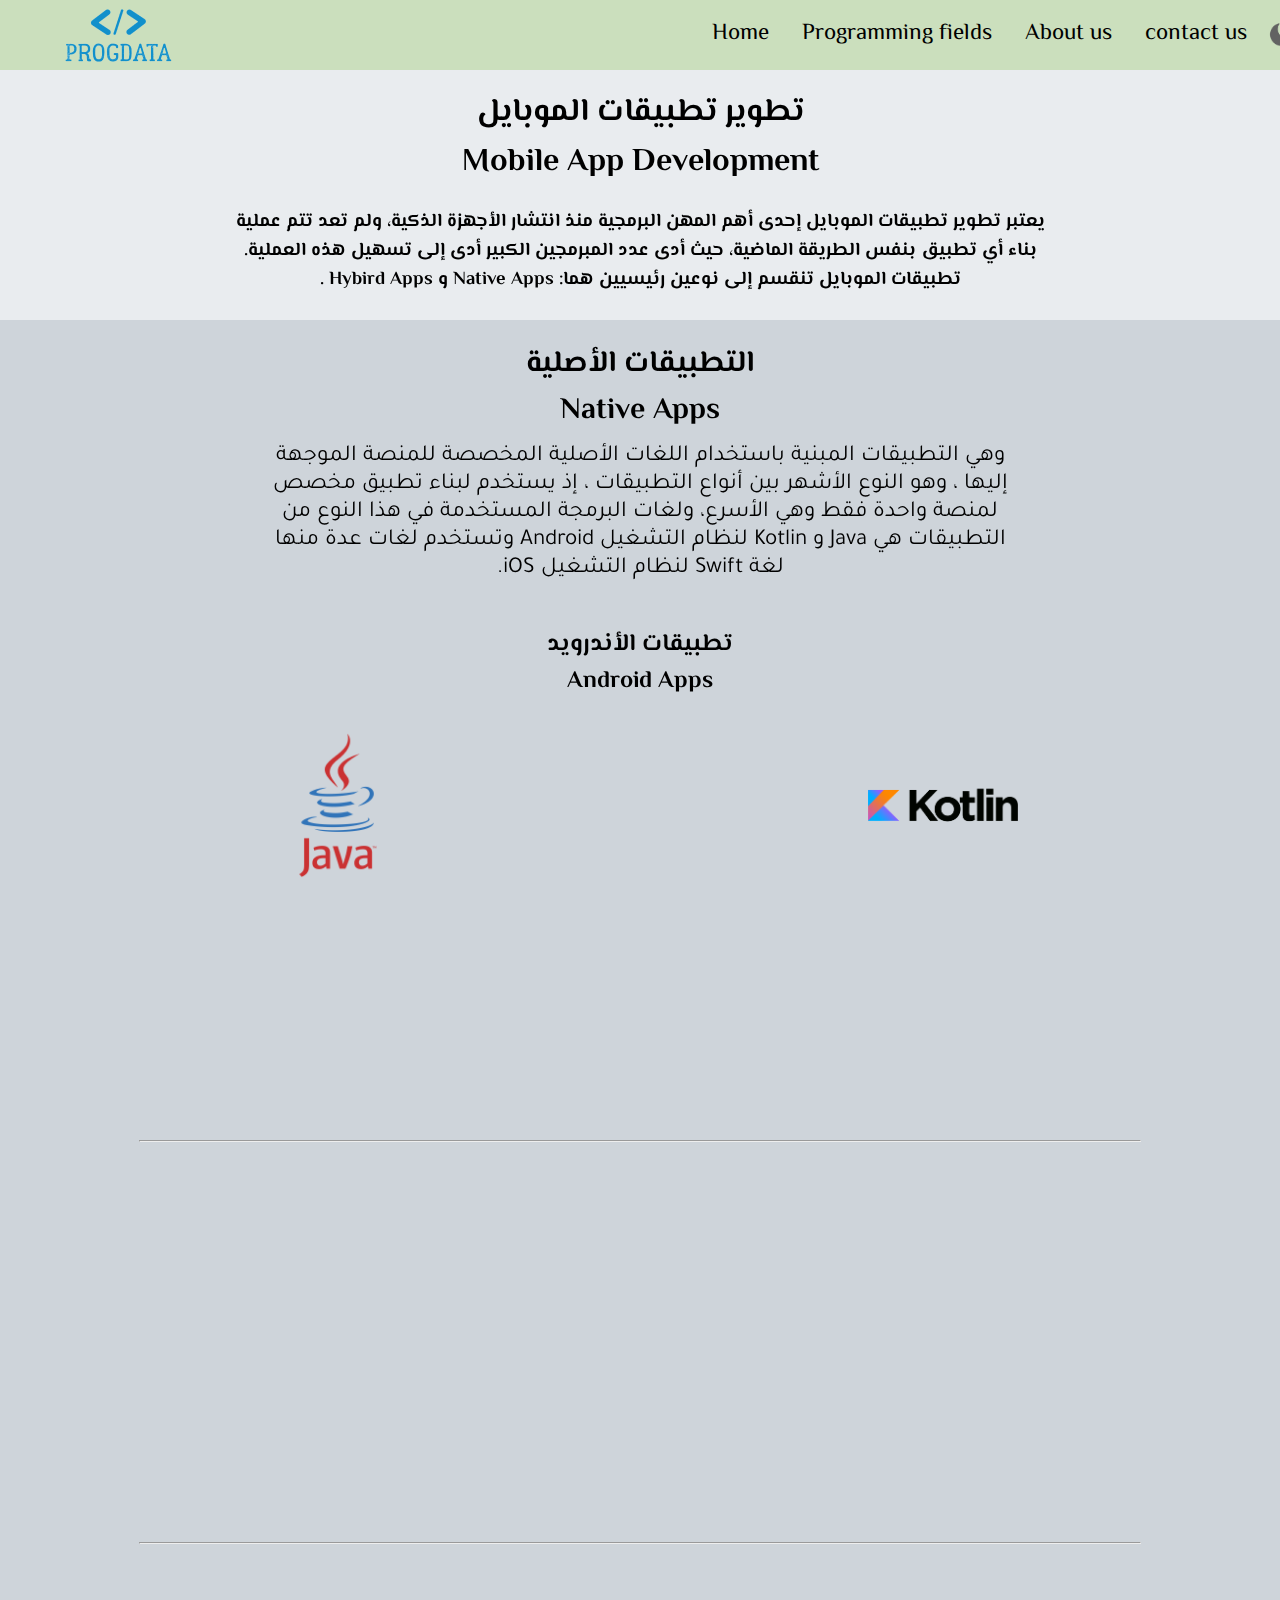
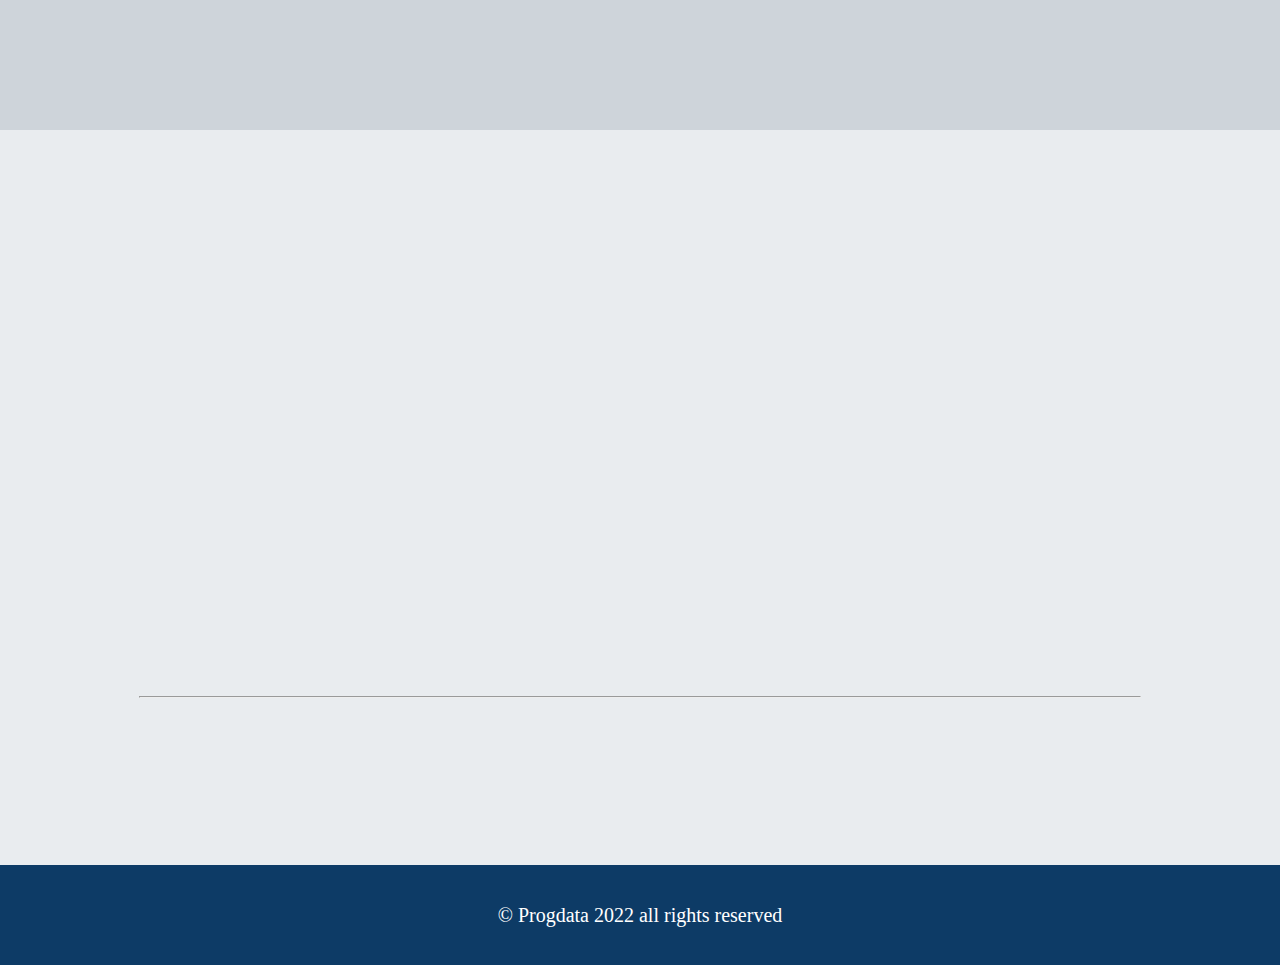
<file: mobile-dev.html>
<!DOCTYPE html>
<html lang="en">
  <head>
    <meta charset="UTF-8" />
    <meta http-equiv="X-UA-Compatible" content="IE=edge" />
    <meta name="viewport" content="width=device-width, initial-scale=1.0" />
    <title>Progdata</title>
    <link rel="icon" href="./Images/icon.png" />
    <link rel="preconnect" href="https://fonts.googleapis.com" />
    <link rel="preconnect" href="https://fonts.gstatic.com" crossorigin />
    <link
      href="https://fonts.googleapis.com/css2?family=El+Messiri:wght@400;700&family=Tajawal:wght@400;700&display=swap"
      rel="stylesheet"
    />
    <link href="https://unpkg.com/aos@2.3.1/dist/aos.css" rel="stylesheet" />
    <link rel="stylesheet" href="./CSS Pages/mobile-dev.css" />
  </head>
  <body>
    <div id="container">
      <div id="navbar">
        <img src="./Images/Logo.png" alt="Progdata logo" />
        <div id="links">
          <a href="./index.html">Home</a>
          <a href="./index.html#fields">Programming fields</a>
          <a href="./about-us.html#about">About us</a>
          <a href="./contact-us.html#contact">contact us</a>
          <a href=""></a>
        </div>

        <img
          src="./Images/moon.png"
          alt="Moon Icon"
          id="icon"
          style="
            cursor: pointer;
            width: 30px;
            height: 30px;
            position: relative;
            left: 550px;
          "
        />
      </div>
      <div id="title" dir="rtl">
        <h1 data-aos="fade-down">تطوير تطبيقات الموبايل</h1>
        <h1 data-aos="fade-down">Mobile App Development</h1>
        <h3 data-aos="fade-up">
          يعتبر تطوير تطبيقات الموبايل إحدى أهم المهن البرمجية منذ انتشار
          الأجهزة الذكية، ولم تعد تتم عملية بناء أي تطبيق بنفس الطريقة الماضية،
          حيث أدى عدد المبرمجين الكبير أدى إلى تسهيل هذه العملية. تطبيقات
          الموبايل تنقسم إلى نوعين رئيسيين هما: Native Apps و Hybird Apps .
        </h3>
      </div>
      <div id="native-container">
        <div id="native-container-title" data-aos="fade-right">
          <p>التطبيقات الأصلية</p>
          <p>Native Apps</p>
        </div>
        <div id="native-container-text" data-aos="fade-left">
          <p dir="rtl">
            وهي التطبيقات المبنية باستخدام اللغات الأصلية المخصصة للمنصة الموجهة
            إليها ، وهو النوع الأشهر بين أنواع التطبيقات ، إذ يستخدم لبناء تطبيق
            مخصص لمنصة واحدة فقط وهي الأسرع، ولغات البرمجة المستخدمة في هذا
            النوع من التطبيقات هي Java و Kotlin لنظام التشغيل Android وتستخدم
            لغات عدة منها لغة Swift لنظام التشغيل iOS.
          </p>
        </div>
        <div id="android-title" data-aos="fade-up">
          <h2>تطبيقات الأندرويد</h2>
          <h2>Android Apps</h2>
        </div>
        <!-- Android pic --------------------------------------- -->
        <div id="native-pic-android">
          <div>
            <img src="./Images/java.png" alt="Java" data-aos="fade-right" />
          </div>
          <div>
            <img src="./Images/kotlin.png" alt="Kotlin" data-aos="fade-left" />
          </div>
        </div>
        <!-- Android languages --------------------------------------- -->
        <div id="Android-div">
          <div class="Android" id="Android-1" data-aos="fade-right">
            <h5>1-Java</h5>
            <p dir="rtl">
              لغة Java تستخدم بمثابة العقل المفكر المستخدم لتشغيل أجهزة
              التطبيقات الذكية، وقد كانت لغة الجافا تطويرا للغة
              <span dir="ltr">C++</span> ، وأهم ما تتميز به لغة Java إنشاء
              تطبيقات الاندرويد، وإضافة الحركة والصوت إلى صفحات الويب، وكتابة
              الألعاب والبرامج المساعدة، وإنشاء برامج ذات واجهة مستخدم رسومية.
            </p>
          </div>
          <div class="Android" id="Android-2" data-aos="fade-left">
            <h5>2-Kotlin</h5>
            <p dir="rtl">
              تعد لغة Kotlin لغة مبتكرة حديثة جمعت ما بين الميزات الموجودة في
              لغات البرمجة الشهيرة مثل لغة Java بشكل أساسي، وأضافت عليها ما يجعل
              منها لغة أكثر قوة وفاعلية، ومن أهم مزايا هذه اللغة سهولة
              الاستخدام، وأنها واحدة من أفضل لغات تطوير التطبيقات مثل تطبيقات
              الأندرويد وتطبيقات الويب، وتمكنك من كتابة أكواد أقل وأسهل من لغة
              Java.
            </p>
          </div>
        </div>
        <!-- IOS !!!!!!!!!!!!!!!---------------------------------------------- -->
        <hr class="hr" />
        <div id="ios-title" data-aos="fade-up">
          <h2 dir="rtl">تطبيقات iOS</h2>
          <h2>iOS Apps</h2>
        </div>
        <!-- IOS pic --------------------------------------- -->
        <div id="ios-position">
          <div id="native-pic-ios">
            <div>
              <img src="./Images/swift.png" alt="Swift" data-aos="fade-right" />
            </div>
          </div>
          <!-- IOS languages --------------------------------------- -->
          <div id="ios-div">
            <div class="ios" id="ios-1" data-aos="fade-left">
              <h5>Swift</h5>
              <p dir="rtl">
                Swift لغة برمجة متقنة وذكية ابتكرتها Apple لتطوير تطبيقات على
                iOS و Mac و Apple TV و Apple Watch . وقد صممت لتمنح المطـوريـن
                حـريـة أكثر من أي وقت مضى، وقد تم اعتماد Swift لتصبح اللغة
                الأساسية لتطوير نظام التشغيل iOS . من مميزات لغة Swift أنها
                تتمتع بإدارة ذاكرة ممتازة جدا، وتعد الأكواد المستخدمة فيها صغيرة
                نسبيا، كما توفر توفر رموزا سهلة الفهم وتعطي مظهرا أكثر إتقانا،
                مما يساعد على السهولة على سهولة القراءة.
              </p>
            </div>
          </div>
        </div>
        <hr class="hr" />
        <!-- Native Youtube----------------------------------------- -->
        <div id="native-youtube">
          <div id="native-youtube-title" data-aos="flip-up">
            <h2>قنوات يوتيوب لتعلم لغات</h2>
            <h2>مجال تطوير التطبيقات الأصلية</h2>
          </div>
          <div id="native-youtube-text" data-aos="flip-up">
            <ul>
              <li>Brackeys</li>
              <li>Awesome Tuts</li>
            </ul>
            <ul>
              <li>freeCodeCamp.org</li>
              <li>Unreal Sensei</li>
            </ul>
          </div>
        </div>
      </div>
      <!-- Hybird Apps------------------------------------------------- -->
      <div id="hybird-container">
        <div id="hybird-container-title" data-aos="fade-right">
          <p>التطبيقات الهجينة</p>
          <p>Hybird Apps</p>
        </div>
        <div id="hybird-container-text" data-aos="fade-left">
          <p dir="rtl">
            هي تطبيقات مختلطة بين تطبيقات الويب والتطبيقات الأصلية، تستخدم لغة
            HTML ولغة CSS ولغة JavaScript في بنائها، وهي تظهر ضمن Container أو
            Webview فيسهل عرضها وتعديلها وصيانتها، وأشهر لغات البرمجة المستخدمة
            في هذا النوع من التطبيقات هي Flutter و React Native.
          </p>
        </div>
        <!-- Flutter ------------------------------------------------- -->
        <div id="hybird-lang-title" data-aos="fade-up">
          <h2>إحدى لغات التطبيقات الهجينة</h2>
        </div>
        <div id="flutter-position">
          <!-- Flutter pic------------------------------------------------- -->
          <div id="flutter-pic">
            <div>
              <img
                src="./Images/flutter.png"
                alt="Flutter"
                data-aos="fade-right"
              />
            </div>
          </div>
          <!-- Flutter Div------------------------------------------------- -->
          <div id="flutter-div">
            <div class="flutter" id="flutter-1" data-aos="fade-left">
              <h5>Flutter</h5>
              <p dir="rtl">
                عبارة عن إطار عمل متعدد المنصات يتكون من حزمة أدوات لتطوير
                البرمجيات، ويعتمد Flutter على لغة Dart التابعة لشركة Google.
                يمكنك إطار العمل Flutter من تطوير تطبيقات الويب والموبايل
                وتطبيقات سطح المكتب.
              </p>
            </div>
          </div>
        </div>
        <hr class="hr" />
        <!-- Flutter Youtube----------------------------------------- -->
        <div id="flutter-youtube">
          <div id="flutter-youtube-title" data-aos="flip-up">
            <h2>قنوات يوتيوب لتعلم لغات</h2>
            <h2>مجال تطوير التطبيقات الهجينة</h2>
          </div>
          <div id="flutter-youtube-text" data-aos="flip-up">
            <ul>
              <li>Asem Saafan</li>
              <li>Ammar Alkhatib</li>
              <li>Wael abo</li>
            </ul>
          </div>
        </div>
      </div>
    </div>
    <div id="footer">
      <p>© Progdata 2022 all rights reserved</p>
    </div>
    <script src="./JS-Pages/script.js"></script>
    <script src="https://unpkg.com/aos@2.3.1/dist/aos.js"></script>
    <script>
      AOS.init();
    </script>
  </body>
</html>
</file>
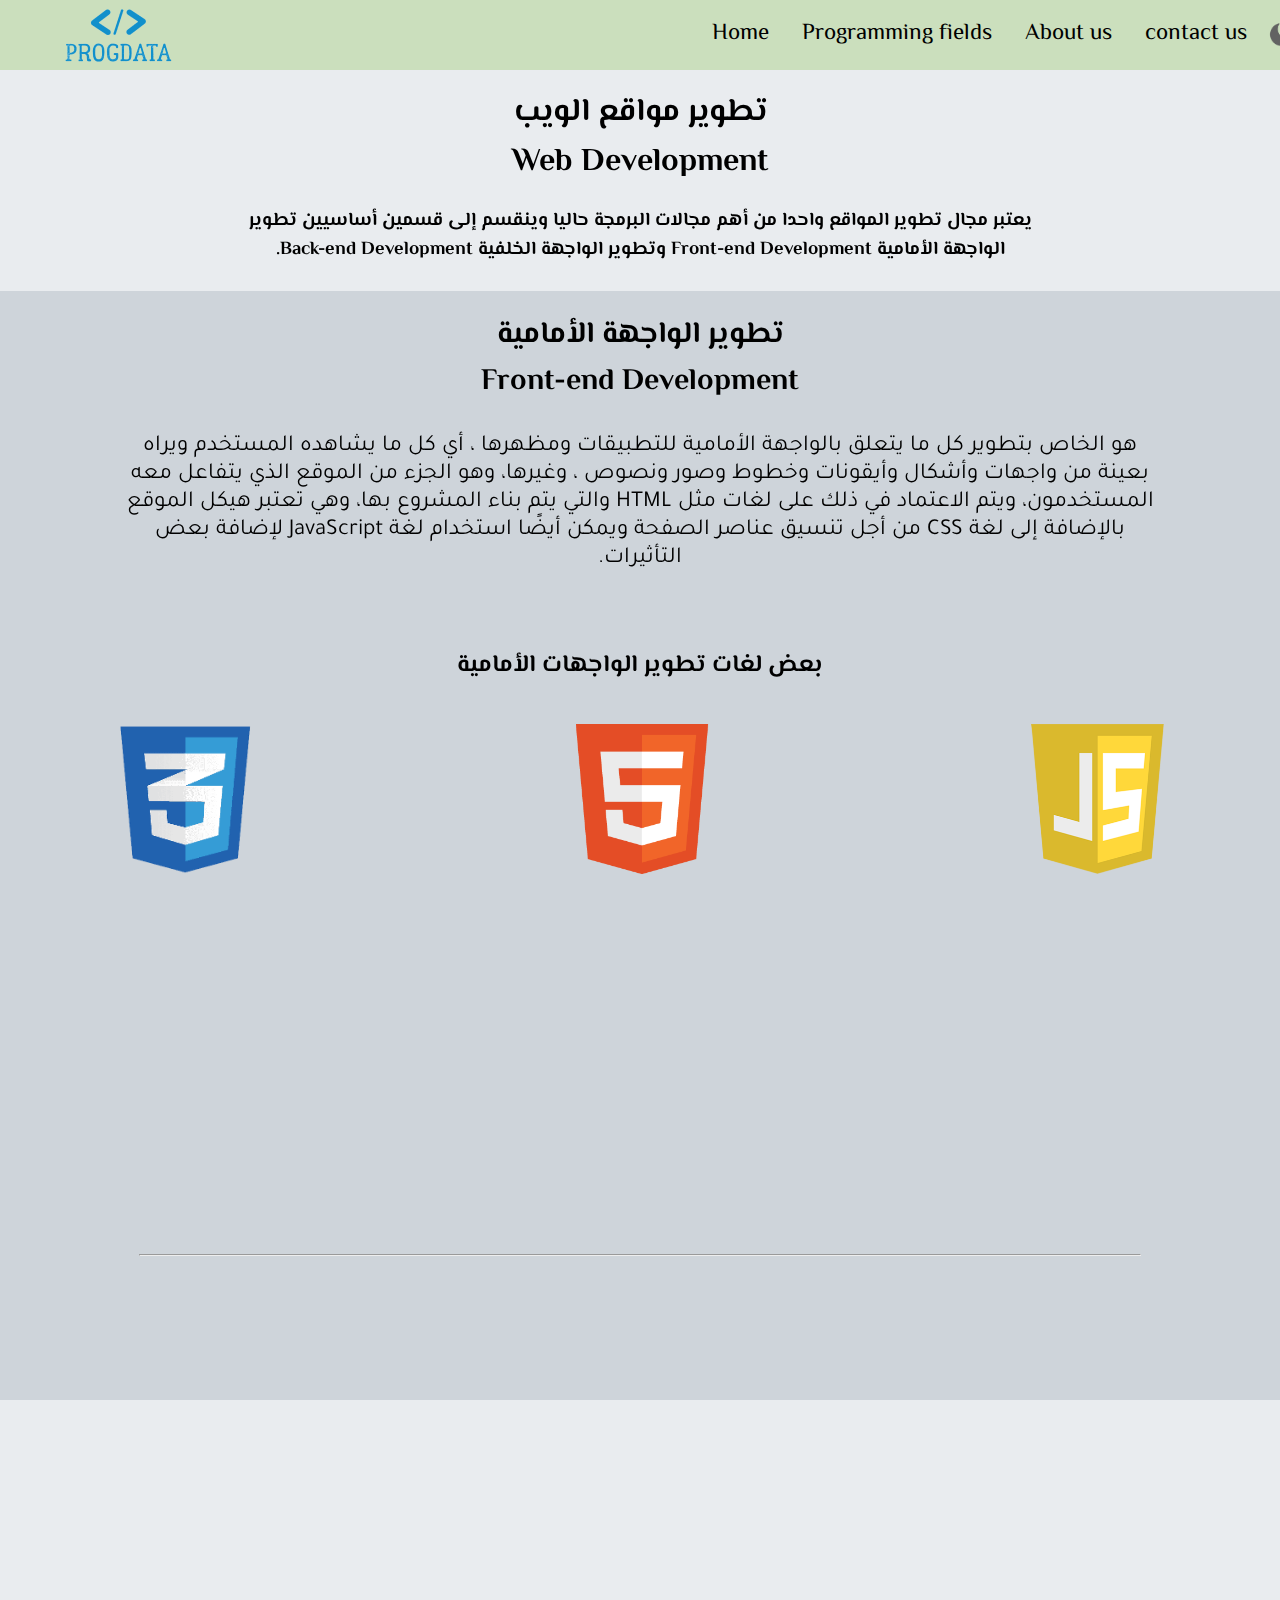
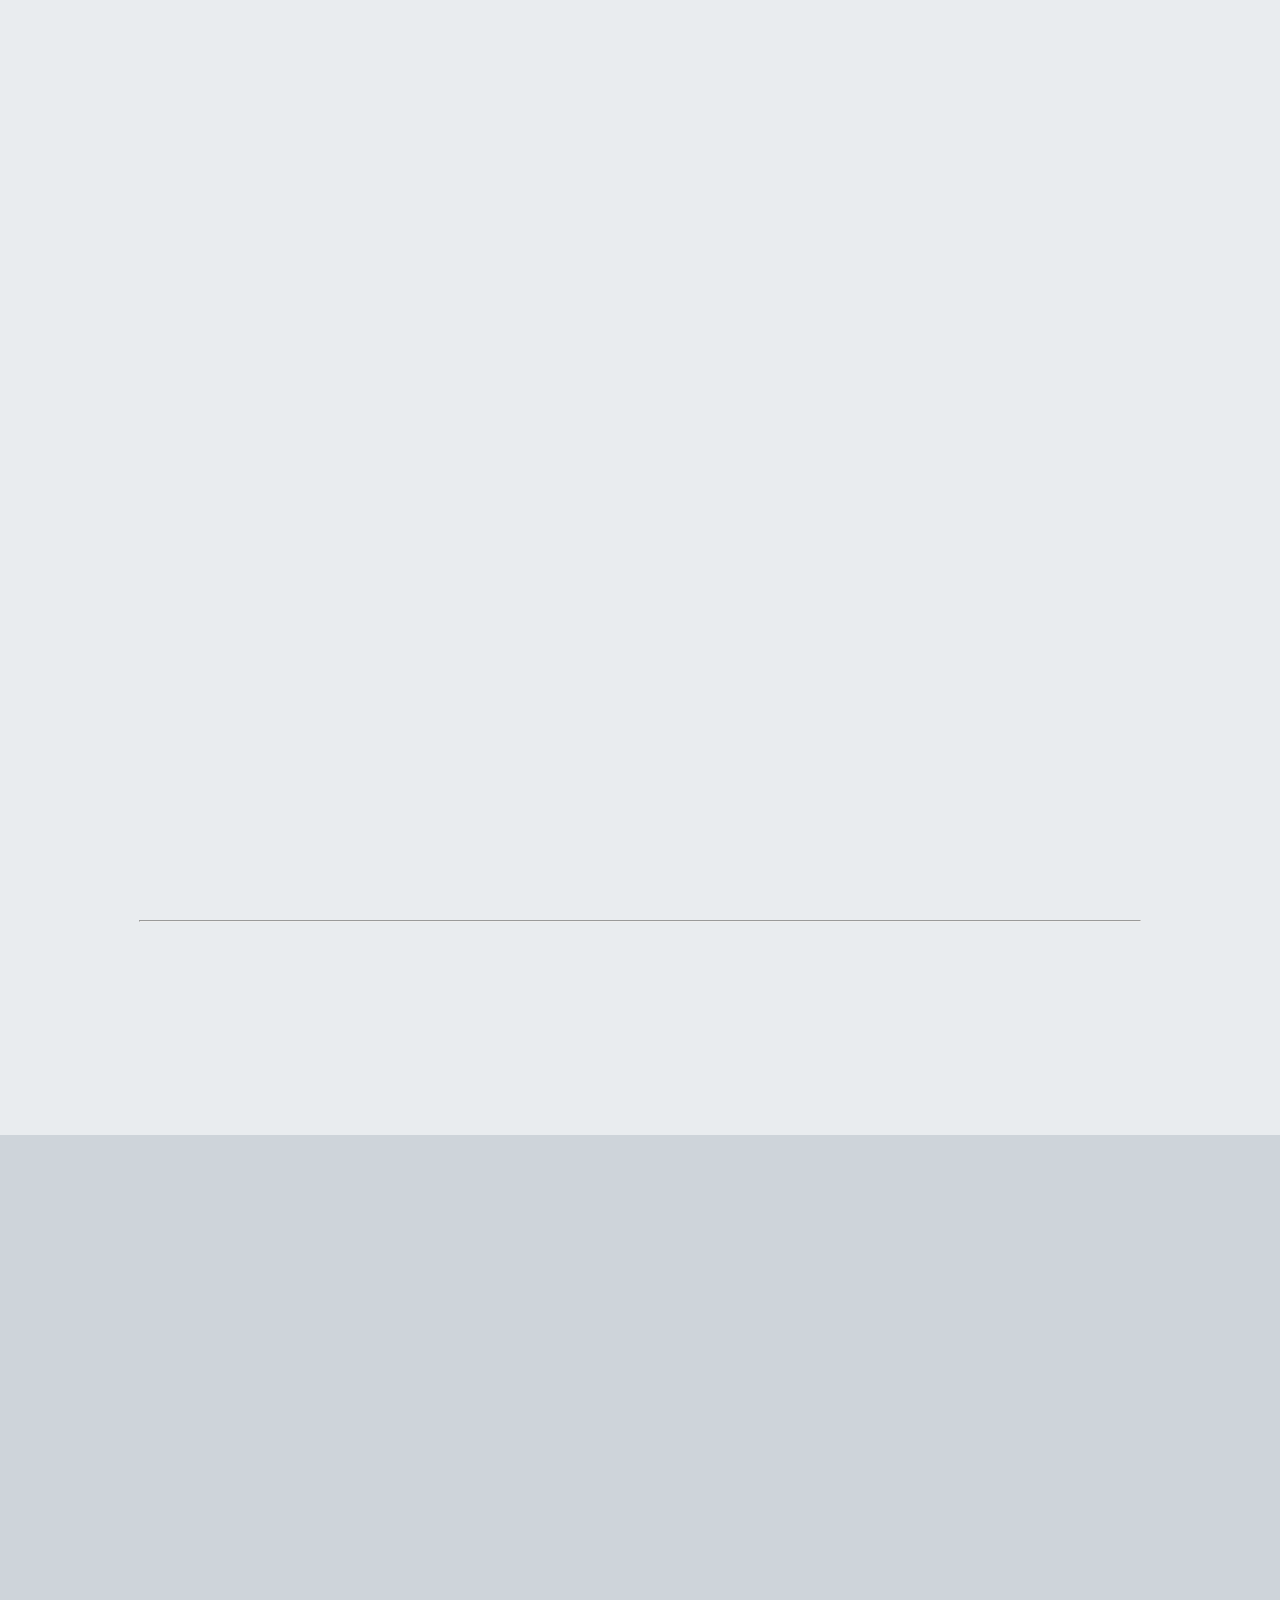
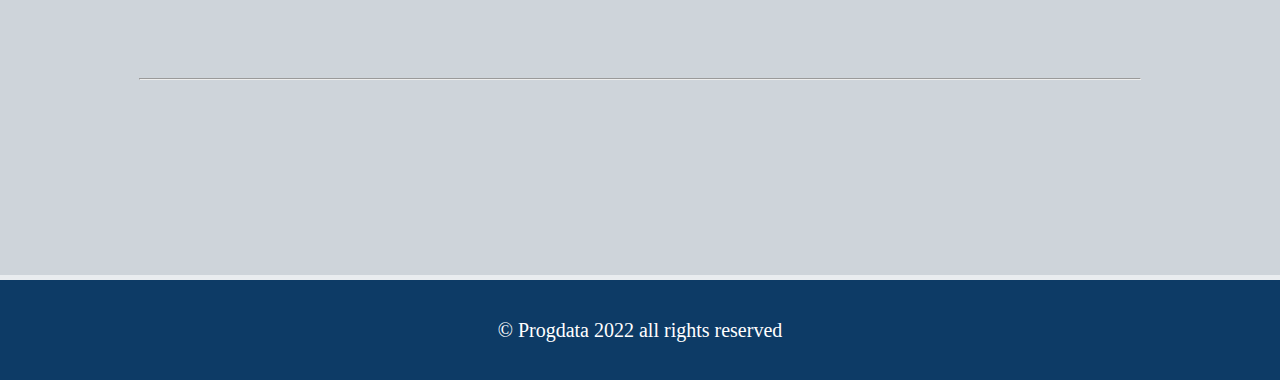
<file: web-dev.html>
<!DOCTYPE html>
<html lang="en">
  <head>
    <meta charset="UTF-8" />
    <meta http-equiv="X-UA-Compatible" content="IE=edge" />
    <meta name="viewport" content="width=device-width, initial-scale=1.0" />
    <title>Progdata</title>
    <link rel="icon" href="./Images/icon.png" />
    <link rel="preconnect" href="https://fonts.googleapis.com" />
    <link rel="preconnect" href="https://fonts.gstatic.com" crossorigin />
    <link
      href="https://fonts.googleapis.com/css2?family=El+Messiri:wght@400;700&family=Tajawal:wght@400;700&display=swap"
      rel="stylesheet"
    />
    <link href="https://unpkg.com/aos@2.3.1/dist/aos.css" rel="stylesheet" />
    <link rel="stylesheet" href="./CSS Pages/web-dev.css" />
  </head>
  <body>
    <div id="container">
      <div id="navbar">
        <img src="./Images/Logo.png" alt="Progdata logo" />
        <div id="links">
          <a href="./index.html">Home</a>
          <a href="./index.html#fields">Programming fields</a>
          <a href="./about-us.html#about">About us</a>
          <a href="./contact-us.html#contact">contact us</a>
          <a href=""></a>
        </div>

        <img
          src="./Images/moon.png"
          alt="Moon Icon"
          id="icon"
          style="
            cursor: pointer;
            width: 30px;
            height: 30px;
            position: relative;
            left: 550px;
          "
        />
      </div>
      <div id="title" dir="rtl">
        <h1 data-aos="fade-down">تطوير مواقع الويب</h1>
        <h1 data-aos="fade-down">Web Development</h1>
        <h3 data-aos="fade-up">
          يعتبر مجال تطوير المواقع واحدا من أهم مجالات البرمجة حاليا وينقسم إلى
          قسمين أساسيين تطوير الواجهة الأمامية Front-end Development وتطوير
          الواجهة الخلفية Back-end Development.
        </h3>
      </div>
      <!-- front-end-------------------------------------------------- -->

      <div id="front-end">
        <div id="front-end-title" data-aos="fade-right">
          <p>تطوير الواجهة الأمامية</p>
          <p>Front-end Development</p>
        </div>
        <div id="front-end-text" data-aos="fade-left">
          <p dir="rtl">
            هو الخاص بتطوير كل ما يتعلق بالواجهة الأمامية للتطبيقات ومظهرها ، أي
            كل ما يشاهده المستخدم ويراه بعينة من واجهات وأشكال وأيقونات وخطوط
            وصور ونصوص ، وغيرها، وهو الجزء من الموقع الذي يتفاعل معه المستخدمون،
            ويتم الاعتماد في ذلك على لغات مثل HTML والتي يتم بناء المشروع بها،
            وهي تعتبر هيكل الموقع بالإضافة إلى لغة CSS من أجل تنسيق عناصر الصفحة
            ويمكن أيضًا استخدام لغة JavaScript لإضافة بعض التأثيرات.
          </p>
        </div>
        <div id="lang-position">
          <div id="lang-container">
            <h2 id="front-lang-title" dir="rtl" data-aos="fade-left">
              بعض لغات تطوير الواجهات الأمامية
            </h2>

            <div class="lang-pic">
              <div>
                <img
                  src="./Images/CSS-square.png"
                  alt="CSS"
                  data-aos="fade-right"
                />
              </div>
              <div>
                <img
                  src="./Images/HTML-square.png"
                  alt="HTML"
                  data-aos="fade-up"
                />
              </div>
              <div>
                <img
                  src="./Images/JS-square.png"
                  alt="JavaScript"
                  data-aos="fade-left"
                />
              </div>
            </div>
            <div id="lang-div">
              <div class="lang" id="lang-2" data-aos="fade-right">
                <h5>2-CSS</h5>
                <p dir="rtl">
                  لا تعتبر لغة CSS لغة برمجة، وهي اللغة التي تكمل HTML وهي
                  مسئولة عن الناحية الجمالية للصفحة، فمن خلالها سوف تتمكن من
                  التحكم في طريقة عرض عناصر الصفحة والتحكم في الألوان، الخطوط،
                  الخلفيات وغيرها من العناصر، فهي الأداة التي تستطيع من خلالها
                  تنسيق صفحة الويب وتغيير طريقة ظهورها للمستخدم وأحدث إصداراتها
                  هو CSS3.
                </p>
              </div>
              <div class="lang" id="lang-1" data-aos="fade-up">
                <h5>1-HTML</h5>
                <p dir="rtl">
                  لا تعتبر لغة HTML / لغة برمجة ولكنها تسمى لغة، وهي تعتبر من
                  أهم اللغات التي يتم بها بناء هيكل صفحات الويب، فهي تعتبر من
                  أقدم اللغات وأكثرها استخدامًا على الإنترنت، وأحدث إصداراتها هو
                  HTML5.
                </p>
              </div>
              <div class="lang" id="lang-2" data-aos="fade-left">
                <h5>3-JavaScript</h5>
                <p dir="rtl">
                  لغة JavaScript يمكن أن نعتبرها الخطوة الأخيرة في تطوير
                  الواجهات الأمامية، وتمكّنك من إنشاء صفحات أكثر تفاعلية، تستخدم
                  لغة JavaScript لإنشاء صفحات ويب تفاعلية، ولتوفير تطبيقات ويب
                  بما في ذلك الألعاب؛ وهي مستعملة من أغلبية المواقع، وتدعمها
                  جميع المتصفحات تقريبا دون الحاجة إلى إضافات خارجية، وهي لغة
                  رئيسية يجب تعلمها لمن يريد احتراف برمجة تطوير مواقع الويب،
                  وتمتلك لغة JavaScript الكثير من أطر العمل والمكتبات.
                </p>
              </div>
            </div>
          </div>
        </div>
        <hr class="hr" id="lang-hr" />
      </div>

      <!-- lang-youtube-------------------------------------------------- -->

      <div id="lang-youtube">
        <div id="lang-youtube-title" data-aos="flip-up">
          <h2>قنوات يوتيوب لتعلم</h2>
          <h2>تطوير الواجهات الأمامية</h2>
        </div>
        <div id="lang-youtube-text" data-aos="flip-up">
          <ul>
            <li>Elzero Web School</li>
            <li>TheNewBaghdad</li>
            <li>Nour hosni</li>
          </ul>
          <ul>
            <li>Free Web School</li>
            <li>Bro code</li>
            <li>Programming with mosh</li>
          </ul>
        </div>
      </div>

      <!-- Frameworks intro-------------------------------------------------- -->
      <div id="framework-intro" dir="rtl">
        <div id="framework-title" data-aos="fade-right">
          <h2>أطارات العمل</h2>
          <h2>Frameworks</h2>
        </div>
        <div id="framework-text" data-aos="fade-left">
          <p>
            إطار العمل Framework عبارة عن بيئة مُجهزة بمجموعة من الأدوات
            والمكتبات، والتي تحتوي على تعليمات برمجية مكتوبة مسبقاً لاستخدامها
            في وظائف البرمجة القياسية وتنفيذ المهام، وعند استخدام أطر العمل
            الخاصة في لغة البرمجة JavaScript لإنشاء مواقع الويب أو تطبيقات
            الويب، فإن هذا يوفر الكثير من الوقت والجهد؛ لأن هذه الأُطر تضم
            مجموعة من المكونات الجاهزة، وكما توفر الكثير من الميزات بهدف تسهيل
            العمل للمطورين.
          </p>
        </div>
      </div>
      <!-- Frameworks info----------------------------------------------------- -->
      <div id="framework-position-big">
        <div id="framework-position-small">
          <!-- Frameworks pic row1-------------------------------------------------- -->
          <div class="framework-pic">
            <div>
              <img
                src="./Images/react.png"
                alt="React JS"
                data-aos="fade-right"
              />
            </div>
            <div>
              <img
                src="./Images/angular.png"
                alt="Angular"
                data-aos="fade-left"
              />
            </div>
          </div>
          <!-- Frameworks row 1-------------------------------------------------- -->

          <div class="framework-container">
            <div class="framework" id="framework-1" data-aos="fade-right">
              <h5>1-React Js</h5>
              <p dir="rtl">
                هو إطار عمل مهم في لغة البرمجة JavaScript / الذي تم ابتكاره
                بواسطة شركة Facebook، واكتسب إطار عمل React JS شعبية خلال فترة
                قصيرة، وهو يستخدم لتطوير وتشغيل مكونات واجهة مستخدم تفاعلية،
                وعلى سبيل المثال فشركة Dropbox / إحدى أكبر الشركات في خدمات
                مشاركة الملفات السحابية على الإنترنت تستخدم إطار العمل React JS.
              </p>
            </div>
            <div class="framework" id="framework-2" data-aos="fade-left">
              <h5>2-Angular</h5>
              <p dir="rtl">
                هي مكتبة برمجية وإطار عمل ويب مفتوح المصدر متخصصة بتصميم واجهات
                مواقع الويب، ويديرها فريق Angular في Google ، ويستخدم إطار العمل
                Angular في تطوير تطبيقات سطح المكتب، وبرامج الهاتف المحمول،
                وإطار العمل Angular مستخدم من قبل شركة Google في Gmail و
                Youtube، وكذلك يعد أحد أشهر الأطر المستخدمة في مواقع الويب مثلا:
                منصات العمل على الإنترنت مثل Freelancer والمنصات التعليمية مثل
                Udemy.
              </p>
            </div>
          </div>
          <!-- Frameworks pic row1--------------------------------------------- -->
          <div class="framework-pic-2">
            <div>
              <img
                src="./Images/vue-js.png"
                alt="Vue JS"
                data-aos="fade-right"
              />
            </div>
            <div>
              <img
                src="./Images/react.png"
                alt="React Native"
                data-aos="fade-left"
              />
            </div>
          </div>
          <!-- Frameworks row 2-------------------------------------------------- -->

          <div class="framework-container-2">
            <div class="framework" id="framework-3" data-aos="fade-right">
              <h5>3-Vue JS</h5>
              <p dir="rtl">
                هو إطار عمل للغة JavaScript حديث وسهل، يستخدم في بناء واجهات
                مستخدم Front-end، ويستخدم إطار العمل Vue-JS في إنـشـاء تطبيقات
                الصفحة الواحدة بحيث يتم تحميل البيانات من الخادم دون إعادة تحميل
                صفحة الويب مما يعطي تجربة مستخدم أفضل.
              </p>
            </div>
            <div class="framework" id="framework-4" data-aos="fade-left">
              <h5>4-React Native</h5>
              <p dir="rtl">
                React Native هو إطار عمل لبرامج واجهة المستخدم مفتوحة المصدر تم
                إنشاؤه بواسطة Meta Platforms، Inc. يتم استخدامه لتطوير تطبيقات
                Android و Android TV و iOS و macOS و tvOS و Web و Windows.
              </p>
            </div>
          </div>
        </div>
        <hr class="hr" id="frame-hr" />

        <!-- Framework Youtube----------------------------------------- -->
        <div id="framework-youtube">
          <div id="framework-youtube-title" data-aos="flip-up">
            <h2>قنوات يوتيوب لتعلم</h2>
            <h2>أطارات العمل</h2>
          </div>
          <div id="framework-youtube-text" data-aos="flip-up">
            <ul>
              <li>Elzero Web School</li>
              <li>Vivacode</li>
              <li>Nour hosni</li>
            </ul>
            <ul>
              <li>Bashir Pro</li>
              <li>Bro code</li>
              <li>Algorithm Academy</li>
            </ul>
          </div>
        </div>
      </div>
      <!-- Back-end----------------------------------------------- -->
      <div id="back-end-container">
        <div id="back-end-title" data-aos="fade-right">
          <p>تطوير الواجهة الخلفية</p>
          <p>Back-end Development</p>
        </div>
        <div id="back-end-text" data-aos="fade-left">
          <p dir="rtl">
            Back-end development يعني تطوير وصيانة البنية التحتية أو الأساس
            للتطبيق، وأيضا تصميم وتعديل قواعد البيانات الخاصة بالتعامل مع هذا
            التطبيق، ومن الأمثلة على مواقع التجارة الإلكترونية وما يتعلق بها مثل
            بوابات الدفع والاتصال بقاعدة البيانات.
          </p>
        </div>
        <div id="back-lang-title" data-aos="fade-up">
          <h2>إحدى لغات تطوير الواجهات الخلفية</h2>
        </div>
        <div id="php-position">
          <div id="php-pic" data-aos="fade-right">
            <img src="./Images/PHP.png" alt="PHP" />
          </div>
          <div id="php" data-aos="fade-left">
            <h5>php</h5>
            <p dir="rtl">
              هي لغة مفتوحة المصدر تستخدم في برمجة الواجهات الخلفية للمواقع أيا
              من جهة الخادم، كما لها شعبية وتعتبر من أفضل اللغات في مجالها،
              وتتميز بأنها مرنة وسهل دمجها مع لغات أخرى مثل/ و/. ومن المواقع
              التي تستخدم لغة البرمجة PHP موقع Facebook وموقع Yahoo وموقع
              WordPress وموقع Tumblr.
            </p>
          </div>
        </div>

        <hr class="hr" />

        <div id="php-youtube">
          <div id="php-youtube-title" dir="rtl" data-aos="flip-up">
            <h2>قنوات يوتيوب لتعلم لغة PHP</h2>
          </div>
          <div id="php-youtube-text" data-aos="flip-up">
            <ul>
              <li>Elzero Web School</li>
              <li>Muhammed Essa</li>
              <li>Nour hosni</li>
            </ul>
            <ul>
              <li>Coder Shiyar</li>
              <li>Abdelrahman Gamal</li>
            </ul>
          </div>
        </div>
      </div>
    </div>
    <div id="footer">
      <p>© Progdata 2022 all rights reserved</p>
    </div>
    <script src="./JS-Pages/script.js"></script>
    <script src="https://unpkg.com/aos@2.3.1/dist/aos.js"></script>
    <script>
      AOS.init();
    </script>
  </body>
</html>
</file>
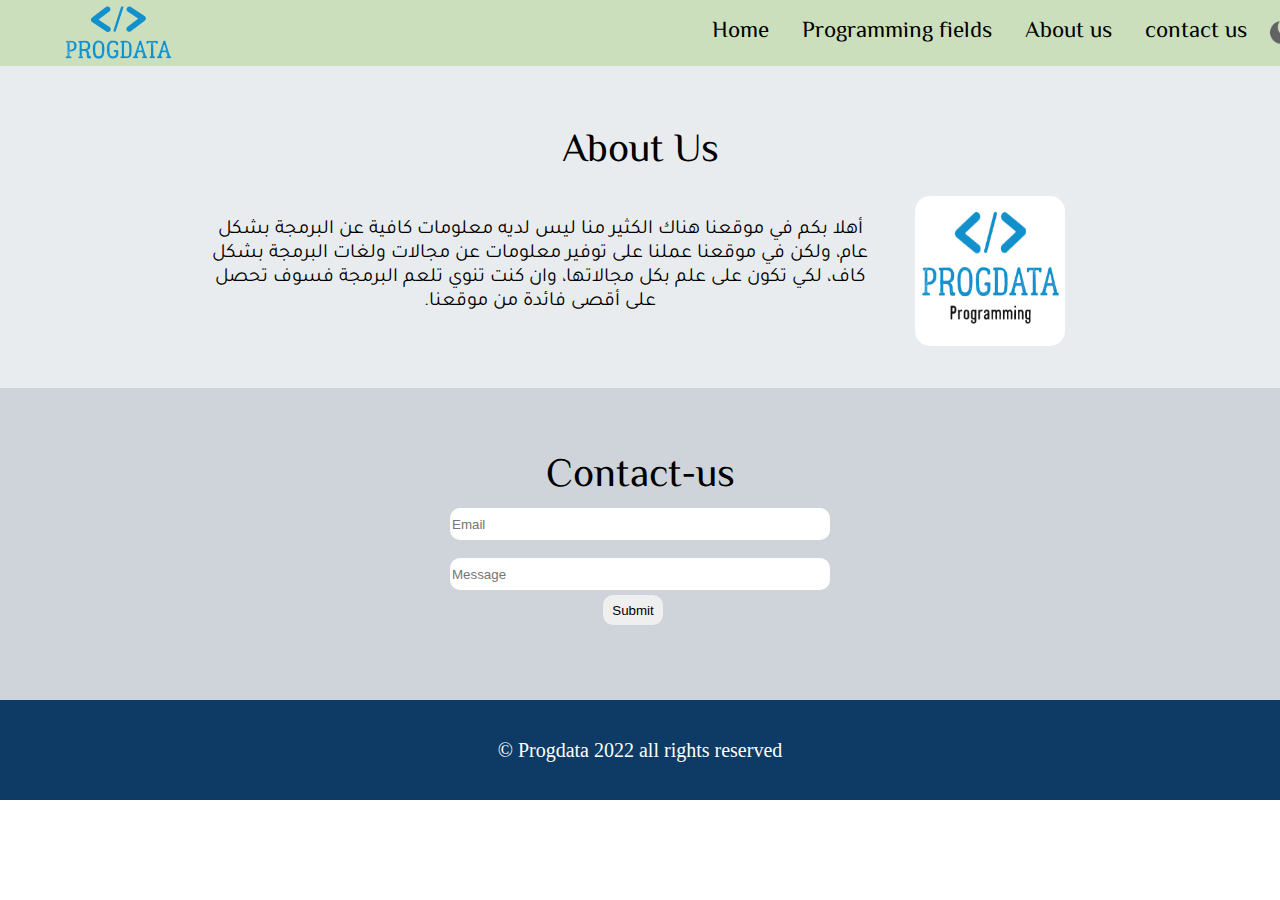
<file: HTML Pages/about-contact-us.html>
<!DOCTYPE html>
<html lang="en">
  <head>
    <meta charset="UTF-8" />
    <meta http-equiv="X-UA-Compatible" content="IE=edge" />
    <meta name="viewport" content="width=device-width, initial-scale=1.0" />
    <title>Progrdata</title>
    <link rel=" icon" href="../Images/icon.png" />
    <link rel="preconnect" href="https://fonts.googleapis.com" />
    <link rel="preconnect" href="https://fonts.gstatic.com" crossorigin />
    <link
      href="https://fonts.googleapis.com/css2?family=El+Messiri:wght@400;700&family=Tajawal:wght@400;700&display=swap"
      rel="stylesheet"
    />
    <link href="https://unpkg.com/aos@2.3.1/dist/aos.css" rel="stylesheet" />
    <link rel="stylesheet" href="../CSS Pages/about-contact-us.css" />
  </head>
  <body>
    <div class="container">
      <div id="navbar">
        <img src="../Images/Logo.png" alt="Progdata logo" />
        <div id="links">
          <a href="../HTML Pages/index.html">Home</a>
          <a href="../HTML Pages/#fields">Programming fields</a>
          <a href="../HTML Pages/about-contact-us.html#about">About us</a>
          <a href="../HTML Pages/about-contact-us.html#contact">contact us</a>
          <a href=""></a>
        </div>
        <img
          src="../Images/moon.png"
          alt="Moon Icon"
          id="icon"
          style="
            cursor: pointer;
            width: 30px;
            height: 30px;
            position: relative;
            left: 550px;
          "
        />
      </div>
      <div id="about"></div>
      <div id="about-us-container">
        <div id="about-us-title">
          <p>About Us</p>
        </div>
        <div id="about-us-position">
          <div id="about-us-div">
            <div class="about-us">
              <p dir="rtl">
                أهلا بكم في موقعنا هناك الكثير منا ليس لديه معلومات كافية عن
                البرمجة بشكل عام، ولكن في موقعنا عملنا على توفير معلومات عن
                مجالات ولغات البرمجة بشكل كاف، لكي تكون على علم بكل مجالاتها،
                وان كنت تنوي تلعم البرمجة فسوف تحصل على أقصى فائدة من موقعنا.
              </p>
            </div>
          </div>
          <div id="about-us-pic">
            <div>
              <img src="../Images/Logo-pic.png" alt="" />
            </div>
          </div>
        </div>
      </div>

      <div id="contact"></div>
      <div id="contact-us">
        <p>Contact-us</p>
        <form
          action="https://formsubmit.co/yahya1012005@gmail.com"
          method="POST"
        >
          <input id="email" type="email" placeholder="Email" required />
          <br />
          <input type="text" placeholder="Message" id="message" />
          <input type="submit" id="submit" />
        </form>
      </div>
    </div>
    <div id="footer">
      <p>© Progdata 2022 all rights reserved</p>
    </div>
    <script src="../JS-Pages/script.js"></script>
    <script src="https://unpkg.com/aos@2.3.1/dist/aos.js"></script>
    <script>
      AOS.init();
    </script>
  </body>
</html>
</file>
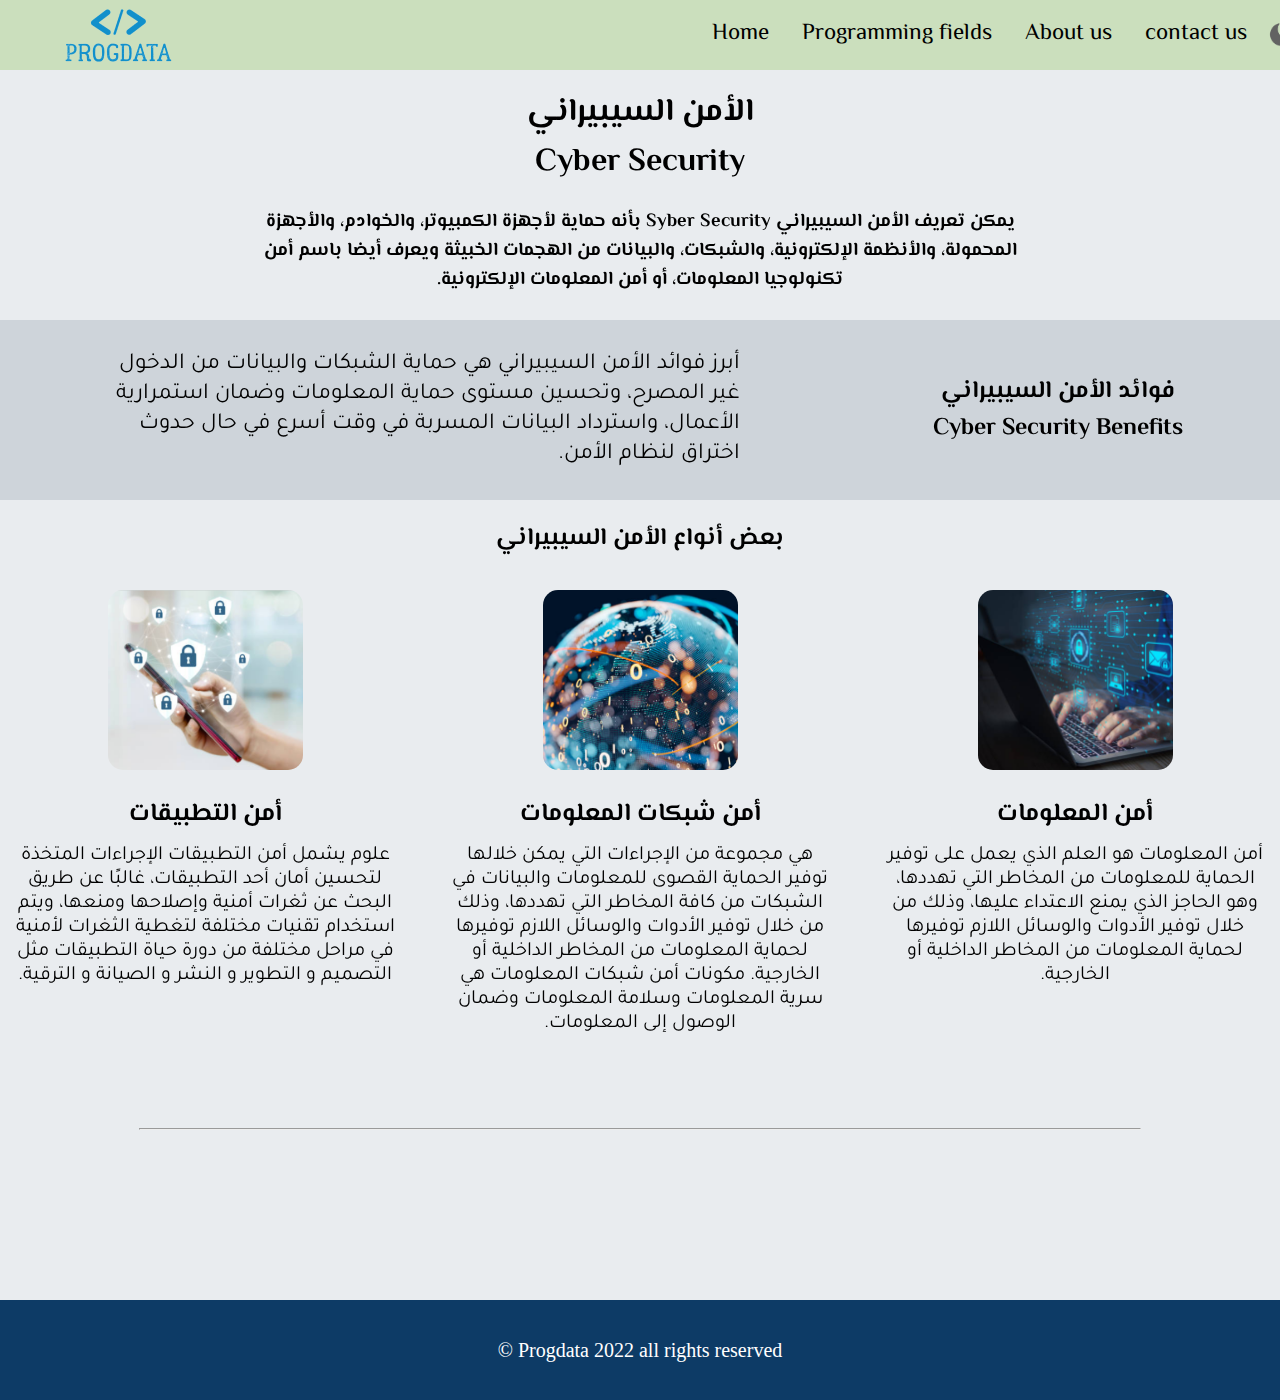
<file: HTML Pages/cyber-sec.html>
<!DOCTYPE html>
<html lang="en">
  <head>
    <meta charset="UTF-8" />
    <meta http-equiv="X-UA-Compatible" content="IE=edge" />
    <meta name="viewport" content="width=device-width, initial-scale=1.0" />
    <title>Progrdata</title>
    <link rel=" icon" href="../Images/icon.png" />
    <link rel="preconnect" href="https://fonts.googleapis.com" />
    <link rel="preconnect" href="https://fonts.gstatic.com" crossorigin />
    <link
      href="https://fonts.googleapis.com/css2?family=El+Messiri:wght@400;700&family=Tajawal:wght@400;700&display=swap"
      rel="stylesheet"
    />
    <link href="https://unpkg.com/aos@2.3.1/dist/aos.css" rel="stylesheet" />
    <link rel="stylesheet" href="../CSS Pages/cyber-sec.css" />
  </head>
  <body>
    <div id="container">
      <div id="navbar">
        <img src="../Images/Logo.png" alt="Progdata logo" />
        <div id="links">
          <a href="../HTML Pages/index.html">Home</a>
          <a href="../HTML Pages/#fields">Programming fields</a>
          <a href="../HTML Pages/about-contact-us.html#about">About us</a>
          <a href="../HTML Pages/about-contact-us.html#contact">contact us</a>
          <a href=""></a>
        </div>
        <img
          src="../Images/moon.png"
          alt="Moon Icon"
          id="icon"
          style="
            cursor: pointer;
            width: 30px;
            height: 30px;
            position: relative;
            left: 550px;
          "
        />
      </div>
      <!-- Title ------------------------------------------------------>
      <div id="title" dir="rtl">
        <h1 data-aos="fade-down">الأمن السيبيراني</h1>
        <h1 data-aos="fade-down">Cyber Security</h1>
        <h3 data-aos="fade-up">
          يمكن تعريف الأمن السيبيراني Syber Security بأنه حماية لأجهزة
          الكمبيوتر، والخوادم، والأجهزة المحمولة، والأنظمة الإلكترونية،
          والشبكات، والبيانات من الهجمات الخبيثة ويعرف أيضا باسم أمن تكنولوجيا
          المعلومات، أو أمن المعلومات الإلكترونية.
        </h3>
      </div>
      <!-- cyber security benefits  -->
      <div id="cyb-benefits">
        <div id="cyb-benefits-title" data-aos="fade-left">
          <h2>فوائد الأمن السيبيراني</h2>
          <h2>Cyber Security Benefits</h2>
        </div>
        <div id="cyb-benefits-text" data-aos="fade-right">
          <p dir="rtl">
            أبرز فوائد الأمن السيبيراني هي حماية الشبكات والبيانات من الدخول غير
            المصرح، وتحسين مستوى حماية المعلومات وضمان استمرارية الأعمال،
            واسترداد البيانات المسربة في وقت أسرع في حال حدوث اختراق لنظام
            الأمن.
          </p>
        </div>
      </div>
      <div id="cyb-container">
        <div id="cyb-container-title" data-aos="fade-up">
          <h2>بعض أنواع الأمن السيبيراني</h2>
        </div>
        <!-- Cyber Security pic --------------------------------------- -->
        <div id="cyb-pic">
          <div>
            <img
              src="../Images/mobile security.PNG"
              alt="Mobile Security"
              data-aos="fade-right"
            />
          </div>
          <div>
            <img
              src="../Images/network security.PNG"
              alt="Network Security"
              data-aos="fade-up"
            />
          </div>
          <div>
            <img
              src="../Images/Information Security.PNG"
              alt="Information Security"
              data-aos="fade-left"
            />
          </div>
        </div>
        <!--  types of  Cyber Security---------------------------- -->
        <div id="cyb-div">
          <div class="cyb" id="cyb-1" data-aos="fade-right">
            <h5>أمن التطبيقات</h5>
            <p dir="rtl">
              علوم يشمل أمن التطبيقات الإجراءات المتخذة لتحسين أمان أحد
              التطبيقات، غالبًا عن طريق البحث عن ثغرات أمنية وإصلاحها ومنعها،
              ويتم استخدام تقنيات مختلفة لتغطية الثغرات لأمنية في مراحل مختلفة
              من دورة حياة التطبيقات مثل التصميم و التطوير و النشر و الصيانة و
              الترقية.
            </p>
          </div>
          <div class="cyb" id="cyb-2" data-aos="fade-up">
            <h5>أمن شبكات المعلومات</h5>
            <p dir="rtl">
              هي مجموعة من الإجراءات التي يمكن خلالها توفير الحماية القصوى
              للمعلومات والبيانات في الشبكات من كافة المخاطر التي تهددها، وذلك
              من خلال توفير الأدوات والوسائل اللازم توفيرها لحماية المعلومات من
              المخاطر الداخلية أو الخارجية. مكونات أمن شبكات المعلومات هي سرية
              المعلومات وسلامة المعلومات وضمان الوصول إلى المعلومات.
            </p>
          </div>
          <div class="cyb" id="cyb-3" data-aos="fade-left">
            <h5>أمن المعلومات</h5>
            <p dir="rtl">
              أمن المعلومات هو العلم الذي يعمل على توفير الحماية للمعلومات من
              المخاطر التي تهددها، وهو الحاجز الذي يمنع الاعتداء عليها، وذلك من
              خلال توفير الأدوات والوسائل اللازم توفيرها لحماية المعلومات من
              المخاطر الداخلية أو الخارجية.
            </p>
          </div>
        </div>
      </div>

      <hr class="hr" />

      <div id="cyb-youtube">
        <div id="cyb-youtube-title" dir="rtl" data-aos="flip-up">
          <h2>قنوات يوتيوب لتعلم</h2>
          <h2>الأمن السيبيراني</h2>
        </div>
        <div id="cyb-youtube-text" data-aos="flip-up">
          <ul>
            <li>Cyber security & info.training</li>
            <li>Muhammed Essa</li>
            <li>OpenSecurity Training2</li>
          </ul>
          <ul>
            <li>free4arab</li>
            <li>TabbanTube</li>
          </ul>
        </div>
      </div>
      <!-- free4arab Muhammed Essa Cyber security & info.training TabbanTube
      OpenSecurity Training2 -->
    </div>
    <div id="footer">
      <p>© Progdata 2022 all rights reserved</p>
    </div>
    <script src="../JS-Pages/script.js"></script>
    <script src="https://unpkg.com/aos@2.3.1/dist/aos.js"></script>
    <script>
      AOS.init();
    </script>
  </body>
</html>
</file>
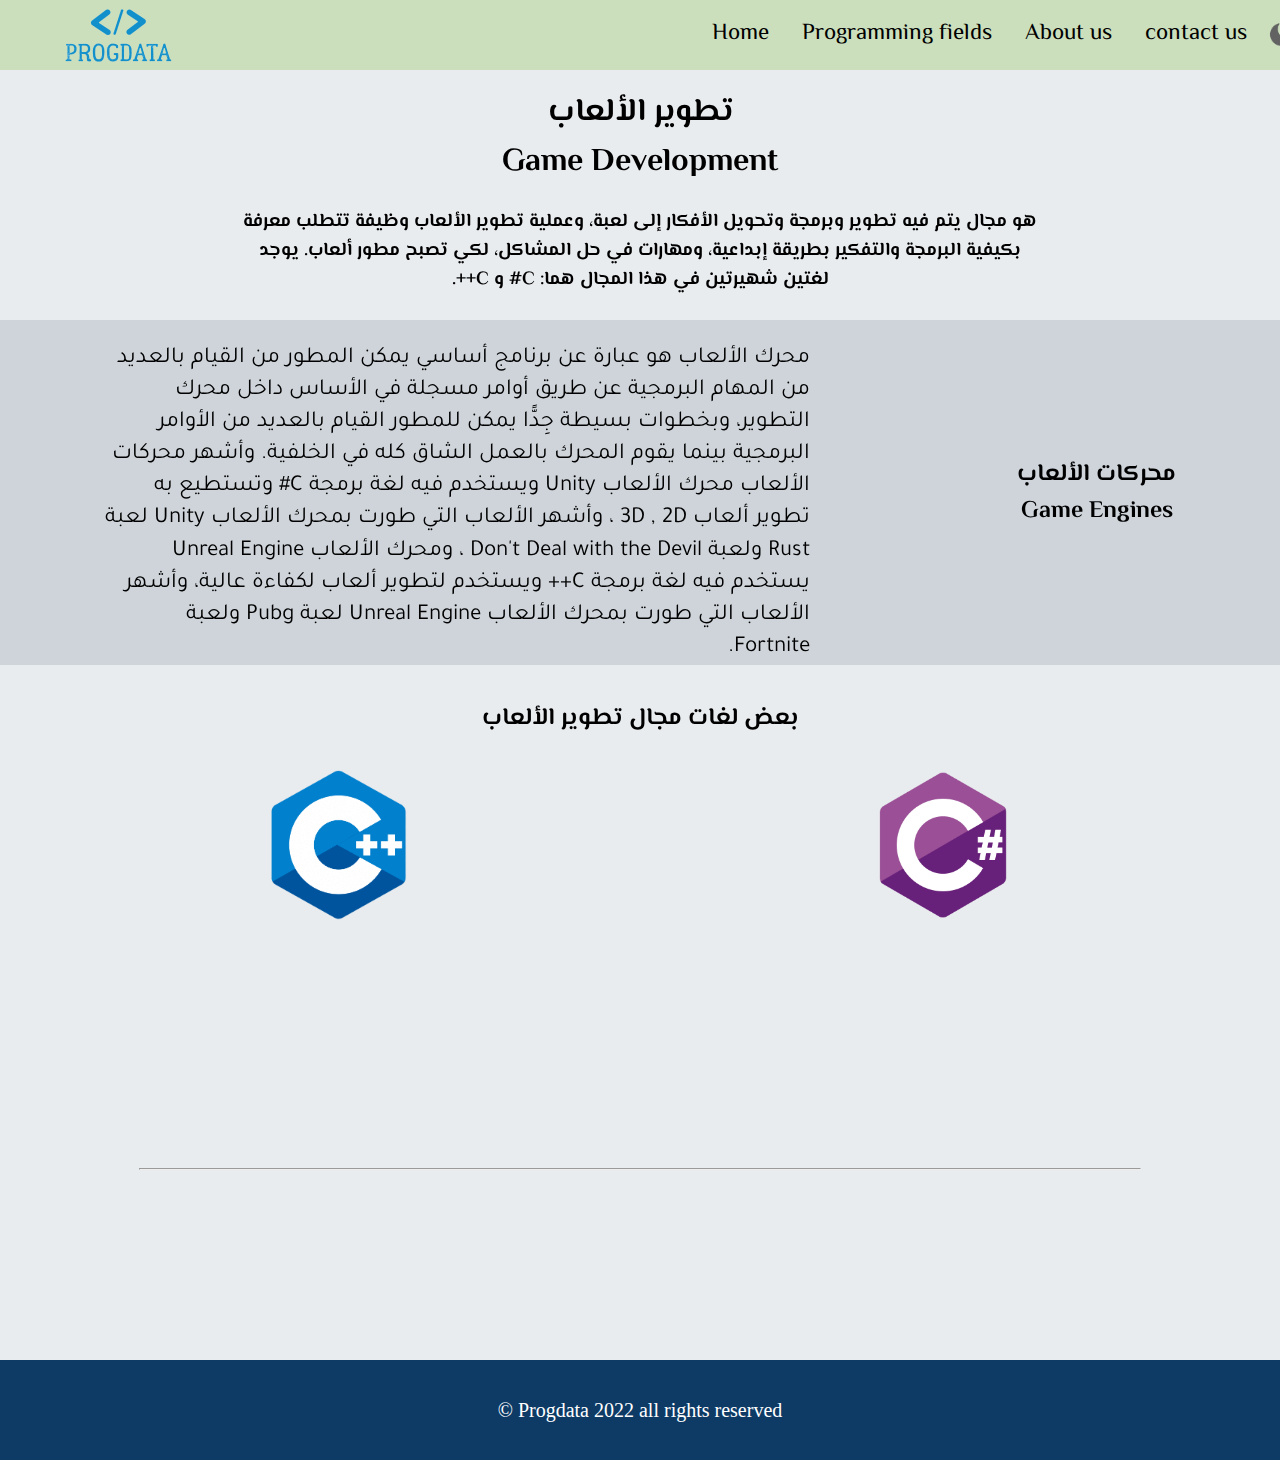
<file: HTML Pages/game-dev.html>
<!DOCTYPE html>
<html lang="en">
  <head>
    <meta charset="UTF-8" />
    <meta http-equiv="X-UA-Compatible" content="IE=edge" />
    <meta name="viewport" content="width=device-width, initial-scale=1.0" />
    <title>Progrdata</title>
    <link rel=" icon" href="../Images/icon.png" />
    <link rel="preconnect" href="https://fonts.googleapis.com" />
    <link rel="preconnect" href="https://fonts.gstatic.com" crossorigin />
    <link
      href="https://fonts.googleapis.com/css2?family=El+Messiri:wght@400;700&family=Tajawal:wght@400;700&display=swap"
      rel="stylesheet"
    />
    <link href="https://unpkg.com/aos@2.3.1/dist/aos.css" rel="stylesheet" />
    <link rel="stylesheet" href="../CSS Pages/game-dev.css" />
  </head>
  <body>
    <div id="container">
      <div id="navbar">
        <img src="../Images/Logo.png" alt="Progdata logo" />
        <div id="links">
          <a href="../HTML Pages/index.html">Home</a>
          <a href="../HTML Pages/#fields">Programming fields</a>
          <a href="../HTML Pages/about-contact-us.html#about">About us</a>
          <a href="../HTML Pages/about-contact-us.html#contact">contact us</a>
          <a href=""></a>
        </div>
        <img
          src="../Images/moon.png"
          alt="Moon Icon"
          id="icon"
          style="
            cursor: pointer;
            width: 30px;
            height: 30px;
            position: relative;
            left: 550px;
          "
        />
      </div>
      <div id="title" dir="rtl">
        <h1 data-aos="fade-down">تطوير الألعاب</h1>
        <h1 data-aos="fade-down">Game Development</h1>
        <h3 data-aos="fade-up">
          هو مجال يتم فيه تطوير وبرمجة وتحويل الأفكار إلى لعبة، وعملية تطوير
          الألعاب وظيفة تتطلب معرفة بكيفية البرمجة والتفكير بطريقة إبداعية،
          ومهارات في حل المشاكل، لكي تصبح مطور ألعاب. يوجد لغتين شهيرتين في هذا
          المجال هما: C# و C++.
        </h3>
      </div>
      <div id="game-engines">
        <div id="game-engines-title" data-aos="fade-left">
          <h2>محركات الألعاب</h2>
          <h2>Game Engines</h2>
        </div>
        <div id="game-engines-text" data-aos="fade-right">
          <p dir="rtl">
            محرك الألعاب هو عبارة عن برنامج أساسي يمكن المطور من القيام بالعديد
            من المهام البرمجية عن طريق أوامر مسجلة في الأساس داخل محرك التطوير،
            وبخطوات بسيطة جِدًّا يمكن للمطور القيام بالعديد من الأوامر البرمجية
            بينما يقوم المحرك بالعمل الشاق كله في الخلفية. وأشهر محركات الألعاب
            محرك الألعاب Unity ويستخدم فيه لغة برمجة C# وتستطيع به تطوير ألعاب
            3D , 2D ، وأشهر الألعاب التي طورت بمحرك الألعاب Unity لعبة Rust
            ولعبة Don't Deal with the Devil ، ومحرك الألعاب Unreal Engine يستخدم
            فيه لغة برمجة C++ ويستخدم لتطوير ألعاب لكفاءة عالية، وأشهر الألعاب
            التي طورت بمحرك الألعاب Unreal Engine لعبة Pubg ولعبة Fortnite.
          </p>
        </div>
      </div>
      <div id="game-container">
        <div id="game-container-title" data-aos="fade-up">
          <h2>بعض لغات مجال تطوير الألعاب</h2>
        </div>
        <!-- Game Picture---------------------------------------- -->
        <div id="game-pic">
          <div>
            <img src="../Images/C++.png" alt="C++" data-aos="fade-right" />
          </div>
          <div>
            <img src="../Images/c-sharp.png" alt="C#" data-aos="fade-left" />
          </div>
        </div>
        <!-- Game Development languages--------------------------------------- -->
        <div id="game-div">
          <div class="game" id="game-1" data-aos="fade-right">
            <h5>C++</h5>
            <p dir="rtl">
              هي لغة برمجة كائنية متعددة الأغراض، وتميزت قوية، إذ تستعمل في
              العديد من أنظمة التشغيل، تعتبر من اللغات الرائدة في تطوير المشاريع
              الكبيرة والمعقدة، وتستخدم في برمجة وتصميم الألعاب، وبرمجة أنظمة
              التشغيل، وتستخدم في متصفحات الويب، وتستخدم أيضا في مجال علم
              البيانات.
            </p>
          </div>
          <div class="game" id="game-2" data-aos="fade-left">
            <h5>C#</h5>
            <p dir="rtl">
              هي لغة برمجة حديثة موجهة للكائنات، وتم تأسيسها في البداية كمنافسة
              للغة Java . هي لغة سهلة التعلم، ولكنها تنطوي على مهام معقدة، وتقوم
              لغة C# بتطوير الألعاب، وتطبيقات الأجهزة المحمولة، وتطبيقات سطح
              المكتب، والخدمات السحابية، والمواقع الإلكترونية، وبرامج المؤسسات.
            </p>
          </div>
        </div>

        <hr class="hr" id="game-hr" />
        <div id="game-youtube">
          <div id="game-youtube-title" data-aos="flip-up">
            <h2>قنوات يوتيوب لتعلم لغات</h2>
            <h2>مجال تطوير الألعاب</h2>
          </div>
          <div id="game-youtube-text" data-aos="flip-up">
            <ul>
              <li>Brackeys</li>
              <li>Awesome Tuts</li>
            </ul>
            <ul>
              <li>freeCodeCamp.org</li>
              <li>Unreal Sensei</li>
            </ul>
          </div>
        </div>
      </div>
    </div>
    <div id="footer">
      <p>© Progdata 2022 all rights reserved</p>
    </div>
    <script src="../JS-Pages/script.js"></script>
    <script src="https://unpkg.com/aos@2.3.1/dist/aos.js"></script>
    <script>
      AOS.init();
    </script>
  </body>
</html>
</file>
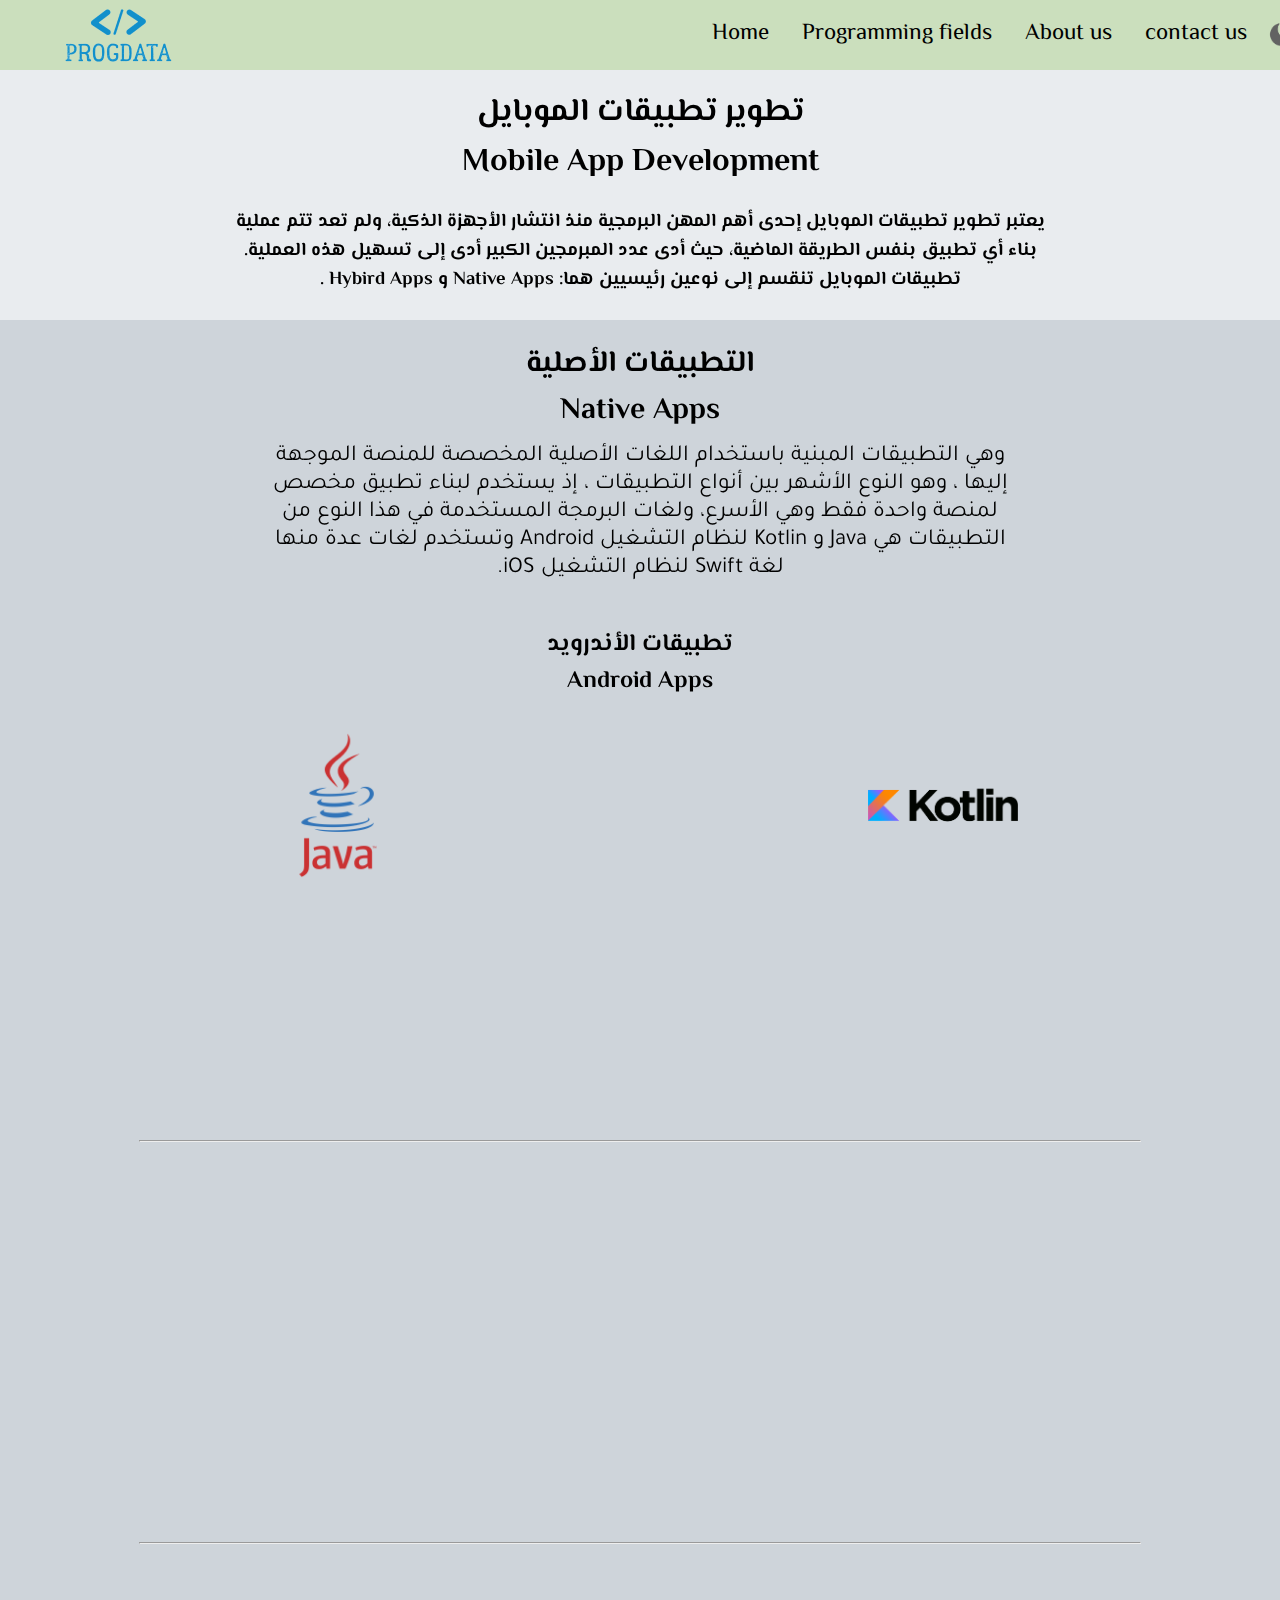
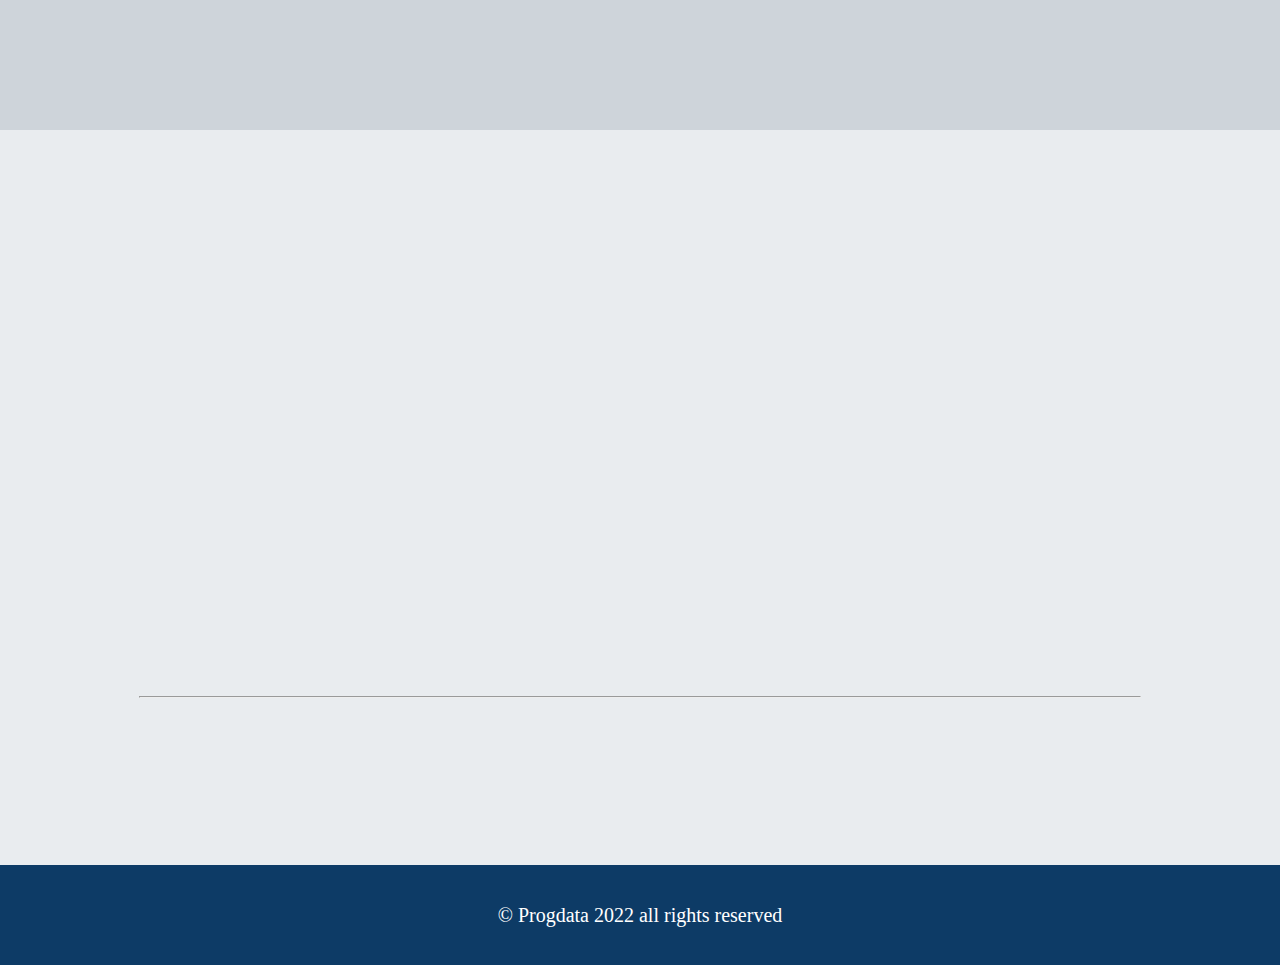
<file: HTML Pages/mobile-dev.html>
<!DOCTYPE html>
<html lang="en">
  <head>
    <meta charset="UTF-8" />
    <meta http-equiv="X-UA-Compatible" content="IE=edge" />
    <meta name="viewport" content="width=device-width, initial-scale=1.0" />
    <title>Progrdata</title>
    <link rel=" icon" href="../Images/icon.png" />
    <link rel="preconnect" href="https://fonts.googleapis.com" />
    <link rel="preconnect" href="https://fonts.gstatic.com" crossorigin />
    <link
      href="https://fonts.googleapis.com/css2?family=El+Messiri:wght@400;700&family=Tajawal:wght@400;700&display=swap"
      rel="stylesheet"
    />
    <link href="https://unpkg.com/aos@2.3.1/dist/aos.css" rel="stylesheet" />
    <link rel="stylesheet" href="../CSS Pages/mobile-dev.css" />
  </head>
  <body>
    <div id="container">
      <div id="navbar">
        <img src="../Images/Logo.png" alt="Progdata logo" />
        <div id="links">
          <a href="../HTML Pages/index.html">Home</a>
          <a href="../HTML Pages/#fields">Programming fields</a>
          <a href="../HTML Pages/about-contact-us.html#about">About us</a>
          <a href="../HTML Pages/about-contact-us.html#contact">contact us</a>
          <a href=""></a>
        </div>
        <img
          src="../Images/moon.png"
          alt="Moon Icon"
          id="icon"
          style="
            cursor: pointer;
            width: 30px;
            height: 30px;
            position: relative;
            left: 550px;
          "
        />
      </div>
      <div id="title" dir="rtl">
        <h1 data-aos="fade-down">تطوير تطبيقات الموبايل</h1>
        <h1 data-aos="fade-down">Mobile App Development</h1>
        <h3 data-aos="fade-up">
          يعتبر تطوير تطبيقات الموبايل إحدى أهم المهن البرمجية منذ انتشار
          الأجهزة الذكية، ولم تعد تتم عملية بناء أي تطبيق بنفس الطريقة الماضية،
          حيث أدى عدد المبرمجين الكبير أدى إلى تسهيل هذه العملية. تطبيقات
          الموبايل تنقسم إلى نوعين رئيسيين هما: Native Apps و Hybird Apps .
        </h3>
      </div>
      <div id="native-container">
        <div id="native-container-title" data-aos="fade-right">
          <p>التطبيقات الأصلية</p>
          <p>Native Apps</p>
        </div>
        <div id="native-container-text" data-aos="fade-left">
          <p dir="rtl">
            وهي التطبيقات المبنية باستخدام اللغات الأصلية المخصصة للمنصة الموجهة
            إليها ، وهو النوع الأشهر بين أنواع التطبيقات ، إذ يستخدم لبناء تطبيق
            مخصص لمنصة واحدة فقط وهي الأسرع، ولغات البرمجة المستخدمة في هذا
            النوع من التطبيقات هي Java و Kotlin لنظام التشغيل Android وتستخدم
            لغات عدة منها لغة Swift لنظام التشغيل iOS.
          </p>
        </div>
        <div id="android-title" data-aos="fade-up">
          <h2>تطبيقات الأندرويد</h2>
          <h2>Android Apps</h2>
        </div>
        <!-- Android pic --------------------------------------- -->
        <div id="native-pic-android">
          <div>
            <img src="../Images/java.png" alt="Java" data-aos="fade-right" />
          </div>
          <div>
            <img src="../Images/kotlin.png" alt="Kotlin" data-aos="fade-left" />
          </div>
        </div>
        <!-- Android languages --------------------------------------- -->
        <div id="Android-div">
          <div class="Android" id="Android-1" data-aos="fade-right">
            <h5>1-Java</h5>
            <p dir="rtl">
              لغة Java تستخدم بمثابة العقل المفكر المستخدم لتشغيل أجهزة
              التطبيقات الذكية، وقد كانت لغة الجافا تطويرا للغة
              <span dir="ltr">C++</span> ، وأهم ما تتميز به لغة Java إنشاء
              تطبيقات الاندرويد، وإضافة الحركة والصوت إلى صفحات الويب، وكتابة
              الألعاب والبرامج المساعدة، وإنشاء برامج ذات واجهة مستخدم رسومية.
            </p>
          </div>
          <div class="Android" id="Android-2" data-aos="fade-left">
            <h5>2-Kotlin</h5>
            <p dir="rtl">
              تعد لغة Kotlin لغة مبتكرة حديثة جمعت ما بين الميزات الموجودة في
              لغات البرمجة الشهيرة مثل لغة Java بشكل أساسي، وأضافت عليها ما يجعل
              منها لغة أكثر قوة وفاعلية، ومن أهم مزايا هذه اللغة سهولة
              الاستخدام، وأنها واحدة من أفضل لغات تطوير التطبيقات مثل تطبيقات
              الأندرويد وتطبيقات الويب، وتمكنك من كتابة أكواد أقل وأسهل من لغة
              Java.
            </p>
          </div>
        </div>
        <!-- IOS !!!!!!!!!!!!!!!---------------------------------------------- -->
        <hr class="hr" />
        <div id="ios-title" data-aos="fade-up">
          <h2 dir="rtl">تطبيقات iOS</h2>
          <h2>iOS Apps</h2>
        </div>
        <!-- IOS pic --------------------------------------- -->
        <div id="ios-position">
          <div id="native-pic-ios">
            <div>
              <img
                src="../Images/swift.png"
                alt="Swift"
                data-aos="fade-right"
              />
            </div>
          </div>
          <!-- IOS languages --------------------------------------- -->
          <div id="ios-div">
            <div class="ios" id="ios-1" data-aos="fade-left">
              <h5>Swift</h5>
              <p dir="rtl">
                Swift لغة برمجة متقنة وذكية ابتكرتها Apple لتطوير تطبيقات على
                iOS و Mac و Apple TV و Apple Watch . وقد صممت لتمنح المطـوريـن
                حـريـة أكثر من أي وقت مضى، وقد تم اعتماد Swift لتصبح اللغة
                الأساسية لتطوير نظام التشغيل iOS . من مميزات لغة Swift أنها
                تتمتع بإدارة ذاكرة ممتازة جدا، وتعد الأكواد المستخدمة فيها صغيرة
                نسبيا، كما توفر توفر رموزا سهلة الفهم وتعطي مظهرا أكثر إتقانا،
                مما يساعد على السهولة على سهولة القراءة.
              </p>
            </div>
          </div>
        </div>
        <hr class="hr" />
        <!-- Native Youtube----------------------------------------- -->
        <div id="native-youtube">
          <div id="native-youtube-title" data-aos="flip-up">
            <h2>قنوات يوتيوب لتعلم لغات</h2>
            <h2>مجال تطوير التطبيقات الأصلية</h2>
          </div>
          <div id="native-youtube-text" data-aos="flip-up">
            <ul>
              <li>Brackeys</li>
              <li>Awesome Tuts</li>
            </ul>
            <ul>
              <li>freeCodeCamp.org</li>
              <li>Unreal Sensei</li>
            </ul>
          </div>
        </div>
      </div>
      <!-- Hybird Apps------------------------------------------------- -->
      <div id="hybird-container">
        <div id="hybird-container-title" data-aos="fade-right">
          <p>التطبيقات الهجينة</p>
          <p>Hybird Apps</p>
        </div>
        <div id="hybird-container-text" data-aos="fade-left">
          <p dir="rtl">
            هي تطبيقات مختلطة بين تطبيقات الويب والتطبيقات الأصلية، تستخدم لغة
            HTML ولغة CSS ولغة JavaScript في بنائها، وهي تظهر ضمن Container أو
            Webview فيسهل عرضها وتعديلها وصيانتها، وأشهر لغات البرمجة المستخدمة
            في هذا النوع من التطبيقات هي Flutter و React Native.
          </p>
        </div>
        <!-- Flutter ------------------------------------------------- -->
        <div id="hybird-lang-title" data-aos="fade-up">
          <h2>إحدى لغات التطبيقات الهجينة</h2>
        </div>
        <div id="flutter-position">
          <!-- Flutter pic------------------------------------------------- -->
          <div id="flutter-pic">
            <div>
              <img
                src="../Images/flutter.png"
                alt="Flutter"
                data-aos="fade-right"
              />
            </div>
          </div>
          <!-- Flutter Div------------------------------------------------- -->
          <div id="flutter-div">
            <div class="flutter" id="flutter-1" data-aos="fade-left">
              <h5>Flutter</h5>
              <p dir="rtl">
                عبارة عن إطار عمل متعدد المنصات يتكون من حزمة أدوات لتطوير
                البرمجيات، ويعتمد Flutter على لغة Dart التابعة لشركة Google.
                يمكنك إطار العمل Flutter من تطوير تطبيقات الويب والموبايل
                وتطبيقات سطح المكتب.
              </p>
            </div>
          </div>
        </div>
        <hr class="hr" />
        <!-- Flutter Youtube----------------------------------------- -->
        <div id="flutter-youtube">
          <div id="flutter-youtube-title" data-aos="flip-up">
            <h2>قنوات يوتيوب لتعلم لغات</h2>
            <h2>مجال تطوير التطبيقات الهجينة</h2>
          </div>
          <div id="flutter-youtube-text" data-aos="flip-up">
            <ul>
              <li>Asem Saafan</li>
              <li>Ammar Alkhatib</li>
              <li>Wael abo</li>
            </ul>
          </div>
        </div>
      </div>
    </div>
    <div id="footer">
      <p>© Progdata 2022 all rights reserved</p>
    </div>
    <script src="../JS-Pages/script.js"></script>
    <script src="https://unpkg.com/aos@2.3.1/dist/aos.js"></script>
    <script>
      AOS.init();
    </script>
  </body>
</html>
</file>
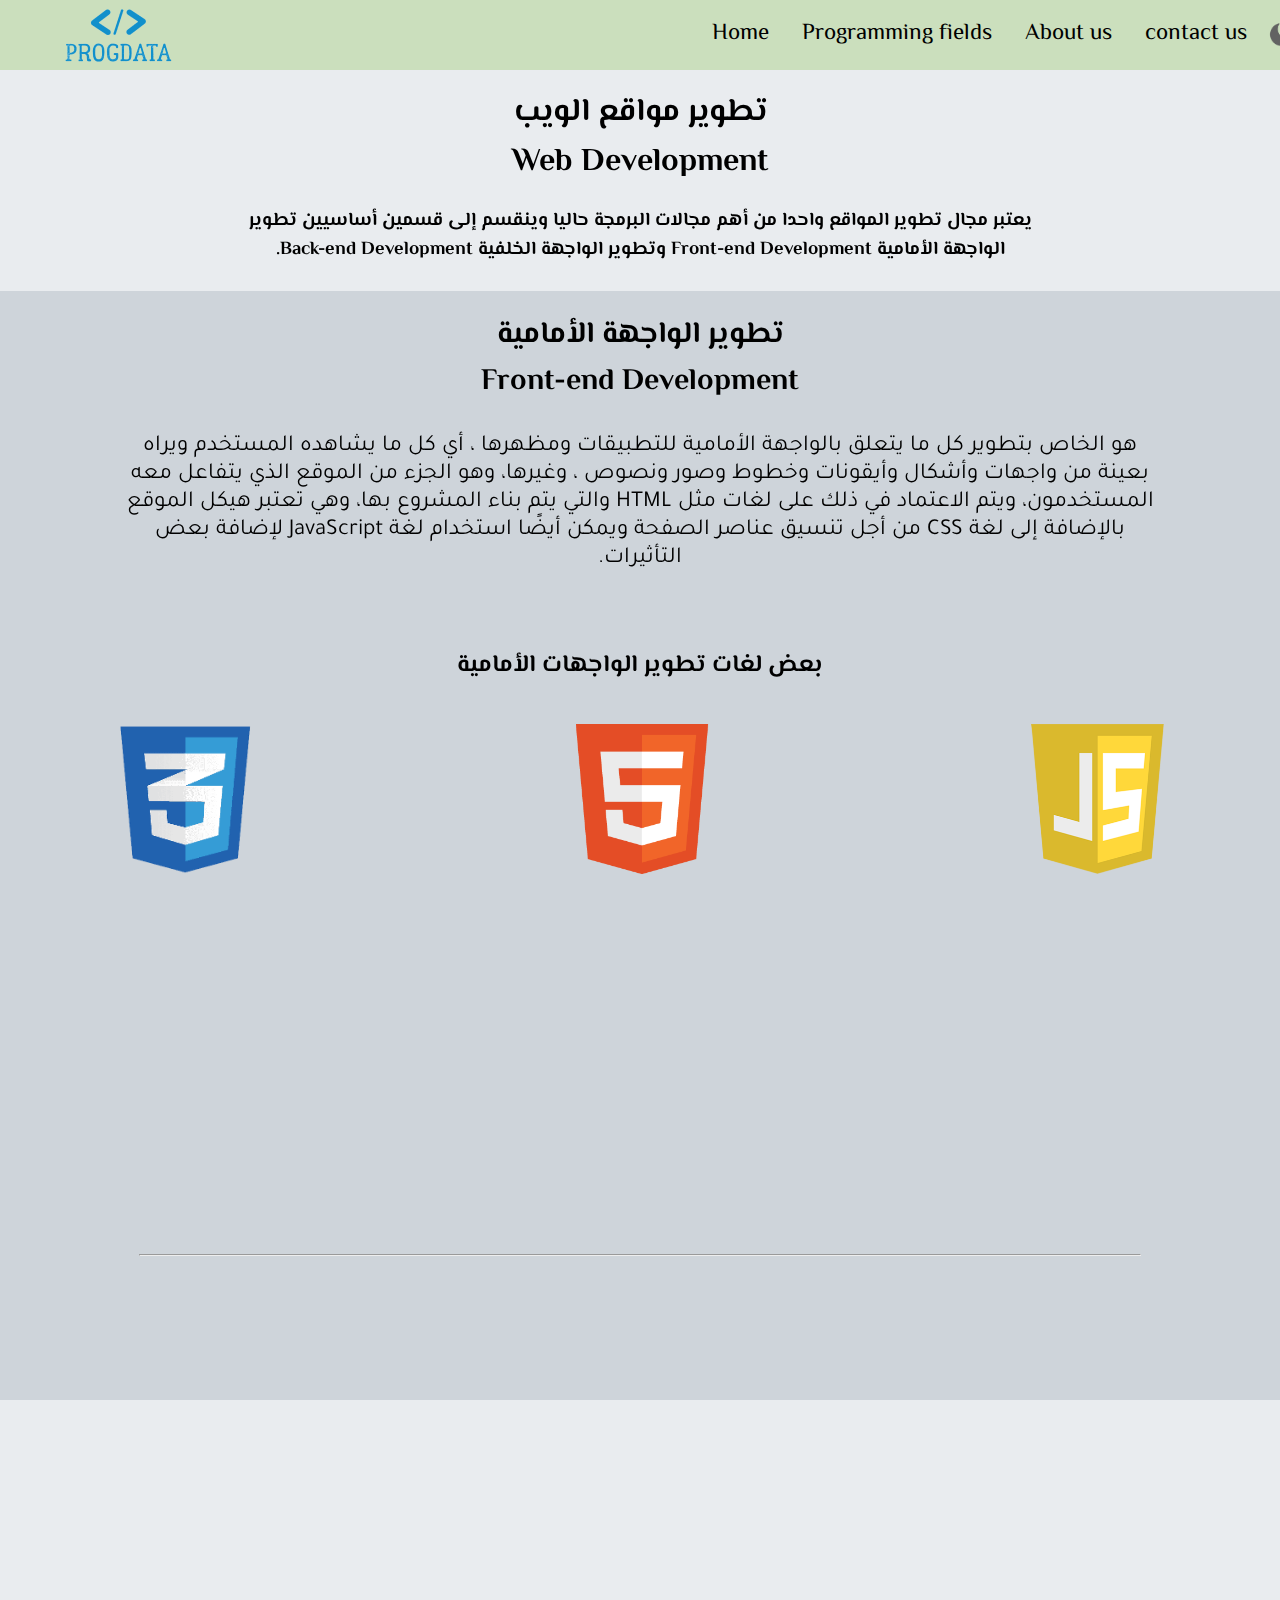
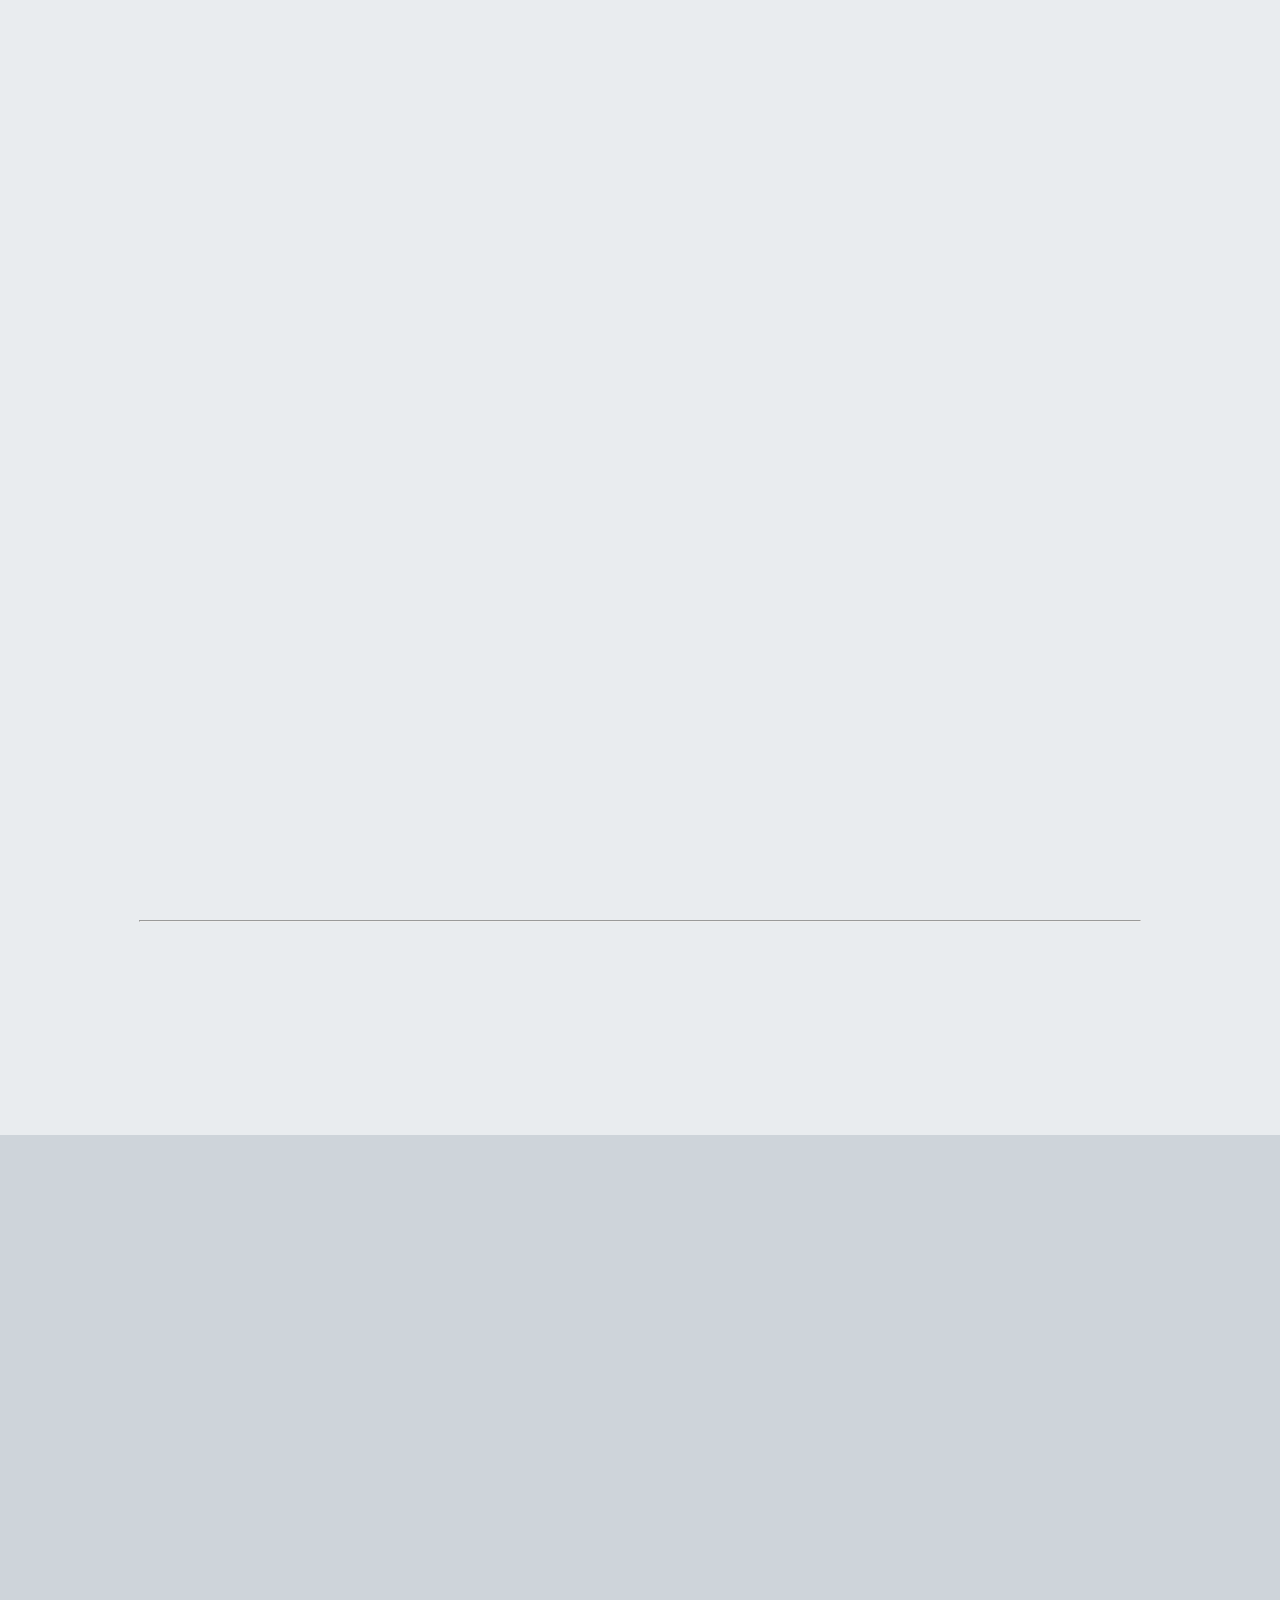
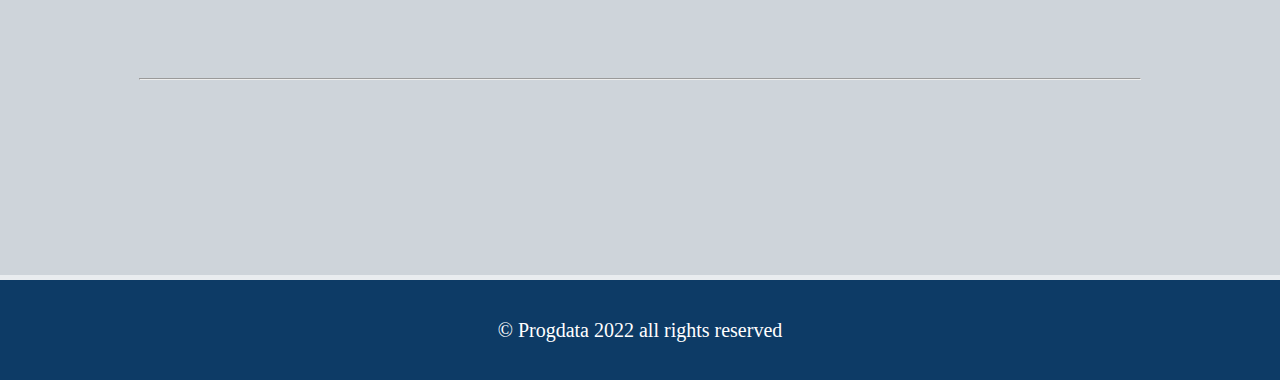
<file: HTML Pages/web-dev.html>
<!DOCTYPE html>
<html lang="en">
  <head>
    <meta charset="UTF-8" />
    <meta http-equiv="X-UA-Compatible" content="IE=edge" />
    <meta name="viewport" content="width=device-width, initial-scale=1.0" />
    <title>Progrdata</title>
    <link rel=" icon" href="../Images/icon.png" />
    <link rel="preconnect" href="https://fonts.googleapis.com" />
    <link rel="preconnect" href="https://fonts.gstatic.com" crossorigin />
    <link
      href="https://fonts.googleapis.com/css2?family=El+Messiri:wght@400;700&family=Tajawal:wght@400;700&display=swap"
      rel="stylesheet"
    />
    <link href="https://unpkg.com/aos@2.3.1/dist/aos.css" rel="stylesheet" />
    <link rel="stylesheet" href="../CSS Pages/web-dev.css" />
  </head>
  <body>
    <div id="container">
      <div id="navbar">
        <img src="../Images/Logo.png" alt="Progdata logo" />
        <div id="links">
          <a href="../HTML Pages/index.html">Home</a>
          <a href="../HTML Pages/#fields">Programming fields</a>
          <a href="../HTML Pages/about-contact-us.html#about">About us</a>
          <a href="../HTML Pages/about-contact-us.html#contact">contact us</a>
          <a href=""></a>
        </div>
        <img
          src="../Images/moon.png"
          alt="Moon Icon"
          id="icon"
          style="
            cursor: pointer;
            width: 30px;
            height: 30px;
            position: relative;
            left: 550px;
          "
        />
      </div>
      <div id="title" dir="rtl">
        <h1 data-aos="fade-down">تطوير مواقع الويب</h1>
        <h1 data-aos="fade-down">Web Development</h1>
        <h3 data-aos="fade-up">
          يعتبر مجال تطوير المواقع واحدا من أهم مجالات البرمجة حاليا وينقسم إلى
          قسمين أساسيين تطوير الواجهة الأمامية Front-end Development وتطوير
          الواجهة الخلفية Back-end Development.
        </h3>
      </div>
      <!-- front-end-------------------------------------------------- -->

      <div id="front-end">
        <div id="front-end-title" data-aos="fade-right">
          <p>تطوير الواجهة الأمامية</p>
          <p>Front-end Development</p>
        </div>
        <div id="front-end-text" data-aos="fade-left">
          <p dir="rtl">
            هو الخاص بتطوير كل ما يتعلق بالواجهة الأمامية للتطبيقات ومظهرها ، أي
            كل ما يشاهده المستخدم ويراه بعينة من واجهات وأشكال وأيقونات وخطوط
            وصور ونصوص ، وغيرها، وهو الجزء من الموقع الذي يتفاعل معه المستخدمون،
            ويتم الاعتماد في ذلك على لغات مثل HTML والتي يتم بناء المشروع بها،
            وهي تعتبر هيكل الموقع بالإضافة إلى لغة CSS من أجل تنسيق عناصر الصفحة
            ويمكن أيضًا استخدام لغة JavaScript لإضافة بعض التأثيرات.
          </p>
        </div>
        <div id="lang-position">
          <div id="lang-container">
            <h2 id="front-lang-title" dir="rtl" data-aos="fade-left">
              بعض لغات تطوير الواجهات الأمامية
            </h2>

            <div class="lang-pic">
              <div>
                <img
                  src="../Images/CSS-square.png"
                  alt="CSS"
                  data-aos="fade-right"
                />
              </div>
              <div>
                <img
                  src="../Images/HTML-square.png"
                  alt="HTML"
                  data-aos="fade-up"
                />
              </div>
              <div>
                <img
                  src="../Images/JS-square.png"
                  alt="JavaScript"
                  data-aos="fade-left"
                />
              </div>
            </div>
            <div id="lang-div">
              <div class="lang" id="lang-2" data-aos="fade-right">
                <h5>2-CSS</h5>
                <p dir="rtl">
                  لا تعتبر لغة CSS لغة برمجة، وهي اللغة التي تكمل HTML وهي
                  مسئولة عن الناحية الجمالية للصفحة، فمن خلالها سوف تتمكن من
                  التحكم في طريقة عرض عناصر الصفحة والتحكم في الألوان، الخطوط،
                  الخلفيات وغيرها من العناصر، فهي الأداة التي تستطيع من خلالها
                  تنسيق صفحة الويب وتغيير طريقة ظهورها للمستخدم وأحدث إصداراتها
                  هو CSS3.
                </p>
              </div>
              <div class="lang" id="lang-1" data-aos="fade-up">
                <h5>1-HTML</h5>
                <p dir="rtl">
                  لا تعتبر لغة HTML / لغة برمجة ولكنها تسمى لغة، وهي تعتبر من
                  أهم اللغات التي يتم بها بناء هيكل صفحات الويب، فهي تعتبر من
                  أقدم اللغات وأكثرها استخدامًا على الإنترنت، وأحدث إصداراتها هو
                  HTML5.
                </p>
              </div>
              <div class="lang" id="lang-2" data-aos="fade-left">
                <h5>3-JavaScript</h5>
                <p dir="rtl">
                  لغة JavaScript يمكن أن نعتبرها الخطوة الأخيرة في تطوير
                  الواجهات الأمامية، وتمكّنك من إنشاء صفحات أكثر تفاعلية، تستخدم
                  لغة JavaScript لإنشاء صفحات ويب تفاعلية، ولتوفير تطبيقات ويب
                  بما في ذلك الألعاب؛ وهي مستعملة من أغلبية المواقع، وتدعمها
                  جميع المتصفحات تقريبا دون الحاجة إلى إضافات خارجية، وهي لغة
                  رئيسية يجب تعلمها لمن يريد احتراف برمجة تطوير مواقع الويب،
                  وتمتلك لغة JavaScript الكثير من أطر العمل والمكتبات.
                </p>
              </div>
            </div>
          </div>
        </div>
        <hr class="hr" id="lang-hr" />
      </div>

      <!-- lang-youtube-------------------------------------------------- -->

      <div id="lang-youtube">
        <div id="lang-youtube-title" data-aos="flip-up">
          <h2>قنوات يوتيوب لتعلم</h2>
          <h2>تطوير الواجهات الأمامية</h2>
        </div>
        <div id="lang-youtube-text" data-aos="flip-up">
          <ul>
            <li>Elzero Web School</li>
            <li>TheNewBaghdad</li>
            <li>Nour hosni</li>
          </ul>
          <ul>
            <li>Free Web School</li>
            <li>Bro code</li>
            <li>Programming with mosh</li>
          </ul>
        </div>
      </div>

      <!-- Frameworks intro-------------------------------------------------- -->
      <div id="framework-intro" dir="rtl">
        <div id="framework-title" data-aos="fade-right">
          <h2>أطارات العمل</h2>
          <h2>Frameworks</h2>
        </div>
        <div id="framework-text" data-aos="fade-left">
          <p>
            إطار العمل Framework عبارة عن بيئة مُجهزة بمجموعة من الأدوات
            والمكتبات، والتي تحتوي على تعليمات برمجية مكتوبة مسبقاً لاستخدامها
            في وظائف البرمجة القياسية وتنفيذ المهام، وعند استخدام أطر العمل
            الخاصة في لغة البرمجة JavaScript لإنشاء مواقع الويب أو تطبيقات
            الويب، فإن هذا يوفر الكثير من الوقت والجهد؛ لأن هذه الأُطر تضم
            مجموعة من المكونات الجاهزة، وكما توفر الكثير من الميزات بهدف تسهيل
            العمل للمطورين.
          </p>
        </div>
      </div>
      <!-- Frameworks info----------------------------------------------------- -->
      <div id="framework-position-big">
        <div id="framework-position-small">
          <!-- Frameworks pic row1-------------------------------------------------- -->
          <div class="framework-pic">
            <div>
              <img
                src="../Images/react.png"
                alt="React JS"
                data-aos="fade-right"
              />
            </div>
            <div>
              <img
                src="../Images/angular.png"
                alt="Angular"
                data-aos="fade-left"
              />
            </div>
          </div>
          <!-- Frameworks row 1-------------------------------------------------- -->

          <div class="framework-container">
            <div class="framework" id="framework-1" data-aos="fade-right">
              <h5>1-React Js</h5>
              <p dir="rtl">
                هو إطار عمل مهم في لغة البرمجة JavaScript / الذي تم ابتكاره
                بواسطة شركة Facebook، واكتسب إطار عمل React JS شعبية خلال فترة
                قصيرة، وهو يستخدم لتطوير وتشغيل مكونات واجهة مستخدم تفاعلية،
                وعلى سبيل المثال فشركة Dropbox / إحدى أكبر الشركات في خدمات
                مشاركة الملفات السحابية على الإنترنت تستخدم إطار العمل React JS.
              </p>
            </div>
            <div class="framework" id="framework-2" data-aos="fade-left">
              <h5>2-Angular</h5>
              <p dir="rtl">
                هي مكتبة برمجية وإطار عمل ويب مفتوح المصدر متخصصة بتصميم واجهات
                مواقع الويب، ويديرها فريق Angular في Google ، ويستخدم إطار العمل
                Angular في تطوير تطبيقات سطح المكتب، وبرامج الهاتف المحمول،
                وإطار العمل Angular مستخدم من قبل شركة Google في Gmail و
                Youtube، وكذلك يعد أحد أشهر الأطر المستخدمة في مواقع الويب مثلا:
                منصات العمل على الإنترنت مثل Freelancer والمنصات التعليمية مثل
                Udemy.
              </p>
            </div>
          </div>
          <!-- Frameworks pic row1--------------------------------------------- -->
          <div class="framework-pic-2">
            <div>
              <img
                src="../Images/vue-js.png"
                alt="Vue JS"
                data-aos="fade-right"
              />
            </div>
            <div>
              <img
                src="../Images/react.png"
                alt="React Native"
                data-aos="fade-left"
              />
            </div>
          </div>
          <!-- Frameworks row 2-------------------------------------------------- -->

          <div class="framework-container-2">
            <div class="framework" id="framework-3" data-aos="fade-right">
              <h5>3-Vue JS</h5>
              <p dir="rtl">
                هو إطار عمل للغة JavaScript حديث وسهل، يستخدم في بناء واجهات
                مستخدم Front-end، ويستخدم إطار العمل Vue-JS في إنـشـاء تطبيقات
                الصفحة الواحدة بحيث يتم تحميل البيانات من الخادم دون إعادة تحميل
                صفحة الويب مما يعطي تجربة مستخدم أفضل.
              </p>
            </div>
            <div class="framework" id="framework-4" data-aos="fade-left">
              <h5>4-React Native</h5>
              <p dir="rtl">
                React Native هو إطار عمل لبرامج واجهة المستخدم مفتوحة المصدر تم
                إنشاؤه بواسطة Meta Platforms، Inc. يتم استخدامه لتطوير تطبيقات
                Android و Android TV و iOS و macOS و tvOS و Web و Windows.
              </p>
            </div>
          </div>
        </div>
        <hr class="hr" id="frame-hr" />

        <!-- Framework Youtube----------------------------------------- -->
        <div id="framework-youtube">
          <div id="framework-youtube-title" data-aos="flip-up">
            <h2>قنوات يوتيوب لتعلم</h2>
            <h2>أطارات العمل</h2>
          </div>
          <div id="framework-youtube-text" data-aos="flip-up">
            <ul>
              <li>Elzero Web School</li>
              <li>Vivacode</li>
              <li>Nour hosni</li>
            </ul>
            <ul>
              <li>Bashir Pro</li>
              <li>Bro code</li>
              <li>Algorithm Academy</li>
            </ul>
          </div>
        </div>
      </div>
      <!-- Back-end----------------------------------------------- -->
      <div id="back-end-container">
        <div id="back-end-title" data-aos="fade-right">
          <p>تطوير الواجهة الخلفية</p>
          <p>Back-end Development</p>
        </div>
        <div id="back-end-text" data-aos="fade-left">
          <p dir="rtl">
            Back-end development يعني تطوير وصيانة البنية التحتية أو الأساس
            للتطبيق، وأيضا تصميم وتعديل قواعد البيانات الخاصة بالتعامل مع هذا
            التطبيق، ومن الأمثلة على مواقع التجارة الإلكترونية وما يتعلق بها مثل
            بوابات الدفع والاتصال بقاعدة البيانات.
          </p>
        </div>
        <div id="back-lang-title" data-aos="fade-up">
          <h2>إحدى لغات تطوير الواجهات الخلفية</h2>
        </div>
        <div id="php-position">
          <div id="php-pic" data-aos="fade-right">
            <img src="../Images/PHP.png" alt="PHP" />
          </div>
          <div id="php" data-aos="fade-left">
            <h5>php</h5>
            <p dir="rtl">
              هي لغة مفتوحة المصدر تستخدم في برمجة الواجهات الخلفية للمواقع أيا
              من جهة الخادم، كما لها شعبية وتعتبر من أفضل اللغات في مجالها،
              وتتميز بأنها مرنة وسهل دمجها مع لغات أخرى مثل/ و/. ومن المواقع
              التي تستخدم لغة البرمجة PHP موقع Facebook وموقع Yahoo وموقع
              WordPress وموقع Tumblr.
            </p>
          </div>
        </div>

        <hr class="hr" />

        <div id="php-youtube">
          <div id="php-youtube-title" dir="rtl" data-aos="flip-up">
            <h2>قنوات يوتيوب لتعلم لغة PHP</h2>
          </div>
          <div id="php-youtube-text" data-aos="flip-up">
            <ul>
              <li>Elzero Web School</li>
              <li>Muhammed Essa</li>
              <li>Nour hosni</li>
            </ul>
            <ul>
              <li>Coder Shiyar</li>
              <li>Abdelrahman Gamal</li>
            </ul>
          </div>
        </div>
      </div>
    </div>
    <div id="footer">
      <p>© Progdata 2022 all rights reserved</p>
    </div>
    <script src="../JS-Pages/script.js"></script>
    <script src="https://unpkg.com/aos@2.3.1/dist/aos.js"></script>
    <script>
      AOS.init();
    </script>
  </body>
</html>
</file>
<file: CSS Pages/style.css>
body {
  margin: 0px;
}
:root {
  --text: #000000;
  --back-1: #e9ecef;
  --Back-2: #ced4da;
  --card: #ffffff;
  --nav-hover: #ffffff;
  --nav-back: #cbdfbd;
}
.dark-theme {
  --text: #ffffff;
  --back-1: #212529;
  --Back-2: #343a40;
  --card: #6c757d;
  --nav-hover: #000000;
  --nav-back: #0d3b66;
}
#container {
  width: 100%;
  height: 2280px;
  background-color: var(--back-1);
  background-image: url("../Images/Programming-Background.jpg");
  background-repeat: no-repeat;
  background-size: 928px 617.7px;
  background-position: left top;
}

#navbar {
  font-family: "El Messiri", sans-serif;
  width: 100%;
  height: 70px;
  background-color: var(--nav-back);
  position: sticky;
  top: 0px;
  z-index: 9;
  display: flex;
  flex-direction: row;
  align-items: center;
}
#navbar img {
  width: 116px;
  height: 59px;
  position: relative;
  left: 60px;
}
#links {
  width: 600px;
  height: 60px;
  position: relative;
  right: -580px;
  display: flex;
  flex-direction: row;
  justify-content: space-around;
  align-items: center;
}
#links a {
  font-size: 23px;
  text-decoration: none;
  color: var(--text);
  line-height: 1.3;
  transition: color 0.6s ease-in-out;
}
#links a:hover {
  color: var(--nav-hover);
}

#right-side {
  width: 441px;
  height: 549px;
  background-color: var(--Back-2);
  transform: translate(908px);
}
#intro {
  font-family: "El Messiri", sans-serif;
  font-size: 35px;
  width: 500px;
  height: 440px;
  position: relative;
  bottom: 520px;
  left: 660px;
}
#intro p {
  display: flex;
  flex-direction: column;
  align-items: flex-end;
  color: var(--text);
}
#benefits-div {
  width: 100%;
  height: 250px;
  background-color: var(--Back-2);
  position: relative;
  bottom: 435px;
  display: flex;
  flex-direction: row-reverse;
  justify-content: space-around;
  align-items: center;
  color: var(--text);
}
#benefits-title {
  font-family: "El Messiri", sans-serif;
  font-size: 30px;
  font-weight: 650;
}
#benefits-text {
  width: 650px;
  font-family: "Tajawal", sans-serif;
  font-size: 23px;
  display: flex;
  flex-direction: column;
  align-items: flex-end;
}
.benefits-text-span {
  margin: 0%;
  padding: 0%;
}
.comma {
  font-family: "El Messiri", sans-serif;
  font-size: 22px;
  margin: 0%;
}
#prog-lang {
  width: 100%;
  height: 550px;
  display: flex;
  flex-direction: row;
  justify-content: center;
  align-items: center;
  position: relative;
  bottom: 430px;
}
#prog-lang img {
  width: 1008px;
  height: 504px;
}
#fields {
  width: 100px;
  height: 3px;
  background-color: var(--back-1);
  position: relative;
  top: -520px;
}
#prog-title {
  font-family: "El Messiri", sans-serif;
  font-size: 30px;
  font-weight: 650;
  width: 100%;
  height: 50px;
  padding-top: 15px;
  position: relative;
  bottom: 405px;
  display: flex;
  flex-direction: row;
  justify-content: center;
  align-items: center;
  background-color: var(--Back-2);
  color: var(--text);
}
#line-1 {
  width: 100%;
  height: 350px;
  display: flex;
  flex-direction: row;
  justify-content: space-around;
  align-items: center;
  position: relative;
  bottom: 405px;
  background-color: var(--Back-2);
}
#line-1 a {
  text-decoration: none;
  color: black;
}
#line-2 {
  width: 100%;
  height: 350px;
  display: flex;
  flex-direction: row;
  align-items: center;
  justify-content: space-around;
  position: relative;
  bottom: 405px;
  background-color: var(--Back-2);
  padding-bottom: 25px;
}
#line-2 a {
  text-decoration: none;
  color: black;
}
.card {
  color: var(--text);
  font-family: "El Messiri", sans-serif;
  font-size: 23px;
  width: 230px;
  height: 300px;
  background-color: var(--card);
  position: relative;
  left: 0px;
  display: flex;
  flex-direction: column;
  align-items: center;
  border-radius: 15px;
}
.card:hover {
  box-shadow: 0px 0px 20px var(--text);
}
.card-text {
  color: var(--font-color);
  position: relative;
  top: 210px;
  display: flex;
  flex-direction: column;
  align-items: center;
}
.card-text h3 {
  margin: 0px;
}
.card-text h4 {
  margin: 0px;
}
#card-1 img {
  width: 198px;
  height: 178px;
  position: relative;
  bottom: 66px;
}
#card-2 h3 {
  font-size: 20px;
}
#card-2 img {
  width: 198px;
  height: 178px;
  position: relative;
  bottom: 45px;
}
#card-3 img {
  width: 198px;
  height: 178px;
  position: relative;
  bottom: 63px;
}
#card-3 h4 {
  font-size: 25px;
}
#card-4 img {
  width: 198px;
  height: 178px;
  position: relative;
  bottom: 66px;
}
#footer {
  width: 100%;
  height: 100px;
  background-color: #0d3b66;
  color: white;
  font-size: 20px;
  display: flex;
  justify-content: center;
  align-items: center;
}
</file>
<file: CSS Pages/about-contact-us.css>
body {
  margin: 0%;
}
.container {
  font-family: "El Messiri", sans-serif;
  width: 100%;
  height: 700px;
  margin: 0px;
  display: flex;
  flex-direction: column;
  background-color: var(--back-1);
  color: var(--text);
}

:root {
  --text: #000000;
  --back-1: #e9ecef;
  --Back-2: #ced4da;
  --card: #ffffff;
  --nav-hover: #ffffff;
  --nav-back: #cbdfbd;
}
.dark-theme {
  --text: #ffffff;
  --back-1: #212529;
  --Back-2: #343a40;
  --card: #6c757d;
  --nav-hover: #000000;
  --nav-back: #0d3b66;
}
#navbar {
  width: 100%;
  height: 70px;
  background-color: var(--nav-back);
  position: sticky;
  top: 0px;
  z-index: 9;
  display: flex;
  flex-direction: row;
  align-items: center;
}
#navbar img {
  width: 116px;
  height: 59px;
  position: relative;
  left: 60px;
}
#links {
  width: 600px;
  height: 60px;
  position: relative;
  right: -580px;
  display: flex;
  flex-direction: row;
  justify-content: space-around;
  align-items: center;
}
#links a {
  font-size: 23px;
  text-decoration: none;
  color: var(--text);
  line-height: 1.3;
  transition: color 0.6s ease-in-out;
}
#links a:hover {
  color: var(--nav-hover);
}
#about {
  width: 100px;
  height: 5px;
  background-color: var(--back-1);
  position: relative;
  top: -150px;
}
#about-us-container {
  width: 100%;
  height: 280px;
  display: flex;
  flex-direction: column;
  align-items: center;
  background-color: var(--back-1);
  padding-top: 50px;
}
#about-us-title {
  font-size: 40px;

  background-color: var(--back-1);
  width: 100%;
  text-align: center;
}
#about-us-title p {
  margin: 0%;
}
#about-us-position {
  height: 100px;
  margin: 20px;
  display: flex;
  flex-direction: row;
  justify-content: space-around;
  align-items: center;
}
#about-us-div {
  width: 700px;
  height: 150px;
  display: grid;
  grid-template-columns: 1fr;
}
.about-us {
  text-align: center;
  font-size: 30px;
}
.about-us p {
  font-family: "Tajawal", sans-serif;
  font-size: 20px;
  margin: 10px;
  margin-top: 40px;
}
#about-us-pic {
  width: 200px;
  margin-top: 35px;
  display: flex;
  flex-direction: row;
  justify-content: center;
}
#about-us-pic div {
  width: 150px;
  height: 150px;
}
#about-us-pic img {
  width: 150px;
  height: 150px;
  border-radius: 15px;
}
#contact {
  width: 100px;
  height: 5px;
  position: relative;
  top: -100px;
  display: flex;
  flex-direction: column;
  align-items: center;
  background-color: var(--back-1);
}
#contact-us {
  background-color: var(--Back-2);
  width: 100%;
  height: 300px;
  text-align: center;
  display: flex;
  flex-direction: column;
  justify-content: center;
  align-items: center;
  left: -15px;
  padding-bottom: 30px;
}
#contact-us p {
  font-size: 40px;
  margin: 0%;
}
#contact-us form {
  display: flex;
  flex-direction: column;
  width: 380px;
}
#email {
  height: 30px;
  border: 0px;
  border-radius: 10px;
}
#message {
  height: 30px;
  border: 0px;
  border-radius: 10px;
  margin-top: -7px;
}

#submit {
  width: 60px;
  height: 30px;
  border: 0px;
  border-radius: 10px;
  position: relative;
  top: 12px;
  right: -153px;
  margin-top: -7px;
}
#footer {
  width: 100%;
  height: 100px;
  background-color: #0d3b66;
  color: white;
  font-size: 20px;
  display: flex;
  justify-content: center;
  align-items: center;
}
</file>
<file: CSS Pages/about-us.css>
body {
  margin: 0px;
}
/* يستخدم في اجزاء كثيرة في الصقحة  */
.hr {
  width: 1000px;
  color: var(--text);
}
/* فلذلك في بداية الكود */
:root {
  --text: #000000;
  --back-1: #e9ecef;
  --Back-2: #ced4da;
  --card: #ffffff;
  --nav-hover: #ffffff;
  --nav-back: #cbdfbd;
}
.dark-theme {
  --text: #ffffff;
  --back-1: #212529;
  --Back-2: #343a40;
  --card: #6c757d;
  --nav-hover: #000000;
  --nav-back: #0d3b66;
}
#navbar {
  width: 100%;
  height: 70px;
  background-color: var(--nav-back);
  position: sticky;
  top: 0px;
  z-index: 9;
  display: flex;
  flex-direction: row;
  align-items: center;
}
#navbar img {
  width: 116px;
  height: 59px;
  position: relative;
  left: 60px;
}
#links {
  width: 600px;
  height: 60px;
  position: relative;
  right: -580px;
  display: flex;
  flex-direction: row;
  justify-content: space-around;
  align-items: center;
}
#links a {
  font-size: 23px;
  text-decoration: none;
  color: var(--text);
  line-height: 1.3;
  transition: color 0.6s ease-in-out;
}
#links a:hover {
  color: var(--nav-hover);
}
#container {
  font-family: "El Messiri", sans-serif;
  width: 100%;
  height: 570px;
  background-color: var(--back-1);
}
#about {
  width: 100px;
  height: 5px;
  background-color: var(--back-1);
  position: relative;
  top: -150px;
}
#about-us-container {
  width: 100%;
  height: 80px;
  display: flex;
  flex-direction: column;
  align-items: center;
  background-color: var(--back-1);
  color: var(--text);
  padding-top: 50px;
}
#about-us-title {
  font-size: 40px;

  background-color: var(--back-1);
  width: 100%;
  text-align: center;
}
#about-us-title p {
  margin: 0%;
}
#about-us-position {
  height: 100px;
  margin: 20px;
  display: flex;
  flex-direction: row;
  justify-content: space-around;
  align-items: center;
}
#about-us-div {
  width: 700px;
  height: 150px;
  display: grid;
  grid-template-columns: 1fr;
}
.about-us {
  text-align: center;
  font-size: 30px;
}
.about-us p {
  font-family: "Tajawal", sans-serif;
  font-size: 20px;
  margin: 10px;
  margin-top: 40px;
}
#about-us-pic {
  width: 200px;
  margin-top: 35px;
  display: flex;
  flex-direction: row;
  justify-content: center;
}
#about-us-pic div {
  width: 150px;
  height: 150px;
}
#about-us-pic img {
  width: 150px;
  height: 150px;
  border-radius: 15px;
}
#footer {
  width: 100%;
  height: 100px;
  background-color: #0d3b66;
  color: white;
  font-size: 20px;
  display: flex;
  justify-content: center;
  align-items: center;
}
</file>
<file: CSS Pages/contact-us.css>
body {
  margin: 0%;
}
.container {
  font-family: "El Messiri", sans-serif;
  width: 100%;
  height: 570px;
  margin: 0px;
  display: flex;
  flex-direction: column;
  background-color: var(--Back-2);
  color: var(--text);
}

:root {
  --text: #000000;
  --back-1: #e9ecef;
  --Back-2: #ced4da;
  --card: #ffffff;
  --nav-hover: #ffffff;
  --nav-back: #cbdfbd;
}
.dark-theme {
  --text: #ffffff;
  --back-1: #212529;
  --Back-2: #343a40;
  --card: #6c757d;
  --nav-hover: #000000;
  --nav-back: #0d3b66;
}
#navbar {
  width: 100%;
  height: 70px;
  background-color: var(--nav-back);
  position: sticky;
  top: 0px;
  z-index: 9;
  display: flex;
  flex-direction: row;
  align-items: center;
}
#navbar img {
  width: 116px;
  height: 59px;
  position: relative;
  left: 60px;
}
#links {
  width: 600px;
  height: 60px;
  position: relative;
  right: -580px;
  display: flex;
  flex-direction: row;
  justify-content: space-around;
  align-items: center;
}
#links a {
  font-size: 23px;
  text-decoration: none;
  color: var(--text);
  line-height: 1.3;
  transition: color 0.6s ease-in-out;
}
#links a:hover {
  color: var(--nav-hover);
}
#contact {
  width: 100px;
  height: 5px;
  background-color: var(--back-1);
  position: relative;
  top: -150px;
}
#contact-us {
  background-color: var(--Back-2);
  width: 100%;
  height: 455px;
  text-align: center;
  display: flex;
  flex-direction: column;
  justify-content: center;
  align-items: center;
  left: -15px;
  padding-bottom: 30px;
}
#contact-us p {
  font-size: 40px;
  margin: 0%;
}
#contact-us form {
  display: flex;
  flex-direction: column;
  width: 380px;
}
#email {
  height: 30px;
  border: 0px;
  border-radius: 10px;
}
#message {
  height: 30px;
  border: 0px;
  border-radius: 10px;
  margin-top: -7px;
}

#submit {
  width: 60px;
  height: 30px;
  border: 0px;
  border-radius: 10px;
  position: relative;
  top: 12px;
  right: -153px;
  margin-top: -7px;
}
#footer {
  width: 100%;
  height: 100px;
  background-color: #0d3b66;
  color: white;
  font-size: 20px;
  display: flex;
  justify-content: center;
  align-items: center;
}
</file>
<file: CSS Pages/cyber-sec.css>
body {
  margin: 0px;
}
/* يستخدم في اجزاء كثيرة في الصقحة  */
.hr {
  width: 1000px;
  color: var(--text);
}
/* فلذلك في بداية الكود */
:root {
  --text: #000000;
  --back-1: #e9ecef;
  --Back-2: #ced4da;
  --card: #ffffff;
  --nav-hover: #ffffff;
  --nav-back: #cbdfbd;
}
.dark-theme {
  --text: #ffffff;
  --back-1: #212529;
  --Back-2: #343a40;
  --card: #6c757d;
  --nav-hover: #000000;
  --nav-back: #0d3b66;
}
#navbar {
  width: 100%;
  height: 70px;
  background-color: var(--nav-back);
  position: sticky;
  top: 0px;
  z-index: 9;
  display: flex;
  flex-direction: row;
  align-items: center;
}
#navbar img {
  width: 116px;
  height: 59px;
  position: relative;
  left: 60px;
}
#links {
  width: 600px;
  height: 60px;
  position: relative;
  right: -580px;
  display: flex;
  flex-direction: row;
  justify-content: space-around;
  align-items: center;
}
#links a {
  font-size: 23px;
  text-decoration: none;
  color: var(--text);
  line-height: 1.3;
  transition: color 0.6s ease-in-out;
}
#links a:hover {
  color: var(--nav-hover);
}
#container {
  font-family: "El Messiri", sans-serif;
  width: 100%;
  height: 1300px;
  background-color: var(--back-1);
  color: var(--text);
}
#title {
  width: 100%;
  height: 170px;
  display: flex;
  flex-direction: column;
  justify-content: center;
  align-items: center;
  margin-top: 35px;
  margin-bottom: 45px;
  text-align: center;
}
#title h1 {
  margin: 0%;
}
#title h3 {
  width: 800px;
  margin: 0px;
  margin-top: 20px;
}
#cyb-benefits {
  width: 100%;
  height: 180px;
  background-color: var(--Back-2);
  color: var(--text);

  display: flex;
  flex-direction: row-reverse;
  justify-content: space-around;
  align-items: center;
}
#cyb-benefits-title {
  text-align: center;
}
#cyb-benefits-title h2 {
  margin: 0%;
}
#cyb-benefits-text {
  font-family: "Tajawal", sans-serif;
  font-size: 23px;
  width: 643px;
  height: 120px;
  line-height: 1.3;
}
#cyb-benefits-text p {
  margin: 0%;
}
#cyb-container {
  width: 100%;
  height: 620px;
  background-color: var(--back-1);
  color: var(--text);
  display: flex;
  flex-direction: column;
  align-items: center;
}
#cyb-container-title {
  width: 100%;
  height: 40px;
  text-align: center;
  margin-top: 20px;
}

#cyb-container-title h2 {
  margin: 0%;
}
#cyb-pic {
  width: 1065px;
  margin-top: 30px;
  margin-bottom: 5px;
  display: grid;
  grid-template-columns: repeat(3, 1fr);
  gap: 240px;
}
#cyb-pic div {
  width: 195px;
  height: 180px;
}
#cyb-pic img {
  width: 195px;
  height: 180px;
  border-radius: 15px;
}
#cyb-div {
  width: 1270px;
  height: 320px;
  display: grid;
  gap: 35px;
  grid-template-columns: repeat(3, 1fr);
}
.cyb {
  text-align: center;
  font-size: 30px;
  padding: 10px;
}
.cyb h5 {
  margin: 10px;
}
.cyb p {
  font-family: "Tajawal", sans-serif;
  font-size: 20px;
  margin: 0%;
}
#cyb-youtube {
  width: 100%;
  height: 140px;
  display: flex;
  flex-direction: row-reverse;
  justify-content: space-around;
  align-items: center;
  position: relative;
  top: 0px;
  color: var(--text);
}
#cyb-youtube-title h2 {
  margin: 0%;
  text-align: center;
}
#cyb-youtube-text {
  width: 600px;
  height: 100px;
  font-size: 20px;
  display: flex;
  flex-direction: row;
  justify-content: space-between;
  align-items: center;
}
#footer {
  width: 100%;
  height: 100px;
  background-color: #0d3b66;
  color: white;
  font-size: 20px;
  display: flex;
  justify-content: center;
  align-items: center;
}
</file>
<file: CSS Pages/game-dev.css>
body {
  margin: 0px;
}
/* يستخدم في اجزاء كثيرة في الصقحة  */
.hr {
  width: 1000px;
  color: var(--text);
}
/* فلذلك في بداية الكود */
:root {
  --text: #000000;
  --back-1: #e9ecef;
  --Back-2: #ced4da;
  --card: #ffffff;
  --nav-hover: #ffffff;
  --nav-back: #cbdfbd;
}
.dark-theme {
  --text: #ffffff;
  --back-1: #212529;
  --Back-2: #343a40;
  --card: #6c757d;
  --nav-hover: #000000;
  --nav-back: #0d3b66;
}
#navbar {
  width: 100%;
  height: 70px;
  background-color: var(--nav-back);
  position: sticky;
  top: 0px;
  z-index: 9;
  display: flex;
  flex-direction: row;
  align-items: center;
}
#navbar img {
  width: 116px;
  height: 59px;
  position: relative;
  left: 60px;
}
#links {
  width: 600px;
  height: 60px;
  position: relative;
  right: -580px;
  display: flex;
  flex-direction: row;
  justify-content: space-around;
  align-items: center;
}
#links a {
  font-size: 23px;
  text-decoration: none;
  color: var(--text);
  line-height: 1.3;
  transition: color 0.6s ease-in-out;
}
#links a:hover {
  color: var(--nav-hover);
}
#container {
  font-family: "El Messiri", sans-serif;
  width: 100%;
  height: 1360px;
  background-color: var(--back-1);
  color: var(--text);
}
#title {
  width: 100%;
  height: 170px;
  display: flex;
  flex-direction: column;
  justify-content: center;
  align-items: center;
  margin-top: 35px;
  margin-bottom: 45px;
}
#title h1 {
  margin: 0%;
}
#title h3 {
  width: 800px;
  margin: 0px;
  margin-top: 20px;
  text-align: center;
}
#game-engines {
  width: 100%;
  height: 345px;
  background-color: var(--Back-2);
  display: flex;
  flex-direction: row-reverse;
  justify-content: space-around;
  align-items: center;
}
#game-engines-title {
  text-align: center;
}
#game-engines-title h2 {
  margin: 0%;
}
#game-engines-text {
  font-family: "Tajawal", sans-serif;
  font-size: 23px;
  width: 706px;
  height: 300px;
  line-height: 1.4;
}
#game-engines-text p {
  margin: 0%;
}
#game-container {
  width: 100%;
  height: 677px;
  background-color: var(--back-1);
  display: flex;
  flex-direction: column;
  align-items: center;
  padding-top: 15px;
}
#game-container-title {
  width: 100%;
  height: 40px;
  text-align: center;
  margin-top: 20px;
}

#game-container-title h2 {
  margin: 0%;
}
#game-pic {
  width: 755px;
  margin-top: 30px;
  margin-bottom: 5px;
  display: grid;
  grid-template-columns: repeat(3, 1fr);
  gap: 455px;
}
#game-pic div {
  width: 150px;
  height: 150px;
}
#game-pic img {
  width: 150px;
  height: 150px;
}
#game-div {
  width: 1070px;
  display: grid;
  gap: 130px;
  grid-template-columns: repeat(2, 1fr);
}
.game {
  text-align: center;
  font-size: 30px;
}
.game h5 {
  margin: 10px;
}
.game p {
  font-family: "Tajawal", sans-serif;
  font-size: 20px;
  margin: 0%;
}
#game-hr {
  margin-top: 5px;
  position: relative;
  top: 35px;
}
#game-youtube {
  width: 100%;
  height: 140px;
  display: flex;
  flex-direction: row-reverse;
  justify-content: space-around;
  align-items: center;
  position: relative;
  top: 50px;
  color: var(--text);
  background-color: var(--back-1);
}
#game-youtube-title h2 {
  margin: 0%;
  text-align: center;
}
#game-youtube-text {
  width: 600px;
  height: 100px;
  font-size: 20px;
  display: flex;
  flex-direction: row;
  justify-content: space-between;
  align-items: center;
}
#footer {
  width: 100%;
  height: 100px;
  background-color: #0d3b66;
  color: white;
  font-size: 20px;
  display: flex;
  justify-content: center;
  align-items: center;
}
</file>
<file: CSS Pages/mobile-dev.css>
body {
  margin: 0px;
}
/* يستخدم في اجزاء كثيرة في الصقحة  */
.hr {
  width: 1000px;
  color: var(--text);
}
/* فلذلك في بداية الكود */
:root {
  --text: #000000;
  --back-1: #e9ecef;
  --Back-2: #ced4da;
  --card: #ffffff;
  --nav-hover: #ffffff;
  --nav-back: #cbdfbd;
}
.dark-theme {
  --text: #ffffff;
  --back-1: #212529;
  --Back-2: #343a40;
  --card: #6c757d;
  --nav-hover: #000000;
  --nav-back: #0d3b66;
}
#navbar {
  width: 100%;
  height: 70px;
  background-color: var(--nav-back);
  position: sticky;
  top: 0px;
  z-index: 9;
  display: flex;
  flex-direction: row;
  align-items: center;
}
#navbar img {
  width: 116px;
  height: 59px;
  position: relative;
  left: 60px;
}
#links {
  width: 600px;
  height: 60px;
  position: relative;
  right: -580px;
  display: flex;
  flex-direction: row;
  justify-content: space-around;
  align-items: center;
}
#links a {
  font-size: 23px;
  text-decoration: none;
  color: var(--text);
  line-height: 1.3;
  transition: color 0.6s ease-in-out;
}
#links a:hover {
  color: var(--nav-hover);
}
#container {
  font-family: "El Messiri", sans-serif;
  width: 100%;
  height: 2465px;
  background-color: var(--back-1);
  color: var(--text);
}
#title {
  width: 100%;
  height: 170px;
  display: flex;
  flex-direction: column;
  justify-content: center;
  align-items: center;
  margin-top: 35px;
  margin-bottom: 45px;
}
#title h1 {
  margin: 0%;
}
#title h3 {
  width: 810px;
  margin: 0px;
  margin-top: 20px;
  text-align: center;
}
#native-container {
  width: 100%;
  height: 1410px;
  background-color: var(--Back-2);
  color: var(--text);
  display: flex;
  flex-direction: column;
  align-items: center;
}
#native-container-title {
  width: 100%;
  height: 40px;
  text-align: center;
  margin-top: 20px;
}
#native-container-title p {
  margin: 0%;
  font-size: 30px;
  font-weight: 800;
}
#native-container-text {
  font-family: "Tajawal", sans-serif;
  font-size: 23px;
  width: 760px;
  text-align: center;
  margin-top: 40px;
}
#android-title {
  text-align: center;
  margin-top: 20px;
  color: var(--text);
}
#android-title h2 {
  margin: 0%;
}
#native-pic-android {
  width: 755px;
  margin-top: 30px;
  margin-bottom: 5px;
  display: grid;
  grid-template-columns: repeat(2, 1fr);
  gap: 455px;
}
#native-pic-android div {
  width: 150px;
  height: 150px;
}
#native-pic-android img {
  width: 150px;
  height: 150px;
  border-radius: 15px;
}
#Android-div {
  width: 1100px;
  height: 295px;
  display: grid;
  gap: 125px;
  grid-template-columns: repeat(2, 1fr);
}
.Android {
  text-align: center;
  font-size: 30px;
  padding: 10px;
}
.Android h5 {
  margin: 10px;
}
.Android p {
  font-family: "Tajawal", sans-serif;
  font-size: 20px;
  margin: 0%;
}
#ios-title {
  margin-top: 25px;
  text-align: center;
  color: var(--text);
}
#ios-title h2 {
  margin: 0%;
}
#ios-position {
  margin: 20px;
  display: flex;
  flex-direction: row;
  justify-content: space-around;
  align-items: center;
}
#native-pic-ios {
  width: 200px;
  margin-top: 20px;
  display: flex;
  flex-direction: row;
  justify-content: center;
}
#native-pic-ios div {
  width: 150px;
  height: 150px;
}
#native-pic-ios img {
  width: 150px;
  height: 150px;
  border-radius: 15px;
}
#ios-div {
  width: 700px;
  height: 245px;
  display: grid;
  grid-template-columns: 1fr;
}
.ios {
  text-align: center;
  font-size: 30px;
  padding: 10px;
}
.ios h5 {
  margin: 10px;
}
.ios p {
  font-family: "Tajawal", sans-serif;
  font-size: 20px;
  margin: 0%;
}
#native-youtube {
  width: 100%;
  height: 140px;
  display: flex;
  flex-direction: row-reverse;
  justify-content: space-around;
  align-items: center;
  color: rgb(60, 60, 60);
  color: var(--text);

  margin-top: 10px;
  padding-bottom: 60px;
}
#native-youtube-title h2 {
  text-align: center;
  margin: 0%;
}
#native-youtube-text {
  width: 600px;
  height: 100px;
  font-size: 20px;
  display: flex;
  flex-direction: row;
  justify-content: space-between;
  align-items: center;
}
#hybird-container {
  width: 100%;
  height: 735px;
  background-color: var(--back-1);
  color: var(--text);

  display: flex;
  flex-direction: column;
  align-items: center;
}
#hybird-container-title {
  width: 100%;
  height: 40px;
  text-align: center;
  margin-top: 30px;
}
#hybird-container-title p {
  margin: 0%;
  font-size: 30px;
  font-weight: 800;
}
#hybird-container-text {
  font-family: "Tajawal", sans-serif;
  font-size: 23px;
  width: 810px;
  text-align: center;
  margin-top: 40px;
}
#hybird-lang-title {
  width: 100%;
  height: 50px;
  text-align: center;
  color: var(--text);
}
#flutter-position {
  height: 200px;
  margin: 20px;
  display: flex;
  flex-direction: row;
  justify-content: space-around;
  align-items: center;
}
#flutter-pic {
  width: 200px;
  margin-top: 35px;
  display: flex;
  flex-direction: row;
  justify-content: center;
}
#flutter-pic div {
  width: 150px;
  height: 150px;
}
#flutter-pic img {
  width: 150px;
  height: 150px;
  border-radius: 15px;
}
#flutter-div {
  width: 700px;
  height: 150px;
  display: grid;
  grid-template-columns: 1fr;
}
.flutter {
  text-align: center;
  font-size: 30px;
  padding: 10px;
}
.flutter h5 {
  margin: 0px;
}
.flutter p {
  font-family: "Tajawal", sans-serif;
  font-size: 20px;
  margin: 10px;
}
#flutter-youtube {
  width: 100%;
  height: 140px;
  display: flex;
  flex-direction: row-reverse;
  justify-content: space-evenly;
  align-items: center;
  color: var(--text);
}
#flutter-youtube-title h2 {
  margin: 0%;
  text-align: center;
}
#flutter-youtube-text {
  width: 600px;
  height: 30px;
  font-size: 23px;
  text-align: center;
}
#flutter-youtube-text ul {
  margin: 0px;
  display: flex;
  flex-direction: row;
  justify-content: space-evenly;
  align-items: center;
  padding: 0px;
}
#footer {
  width: 100%;
  height: 100px;
  background-color: #0d3b66;
  color: white;
  font-size: 20px;
  display: flex;
  justify-content: center;
  align-items: center;
}
</file>
<file: CSS Pages/web-dev.css>
body {
  margin: 0px;
}
/* يستخدم في اجزاء كثيرة في الصقحة  */
.hr {
  width: 1000px;
  color: var(--text);
}
/* فلذلك في بداية الكود */
:root {
  --text: #000000;
  --back-1: #e9ecef;
  --Back-2: #ced4da;
  --card: #ffffff;
  --nav-hover: #ffffff;
  --nav-back: #cbdfbd;
}
.dark-theme {
  --text: #ffffff;
  --back-1: #212529;
  --Back-2: #343a40;
  --card: #6c757d;
  --nav-hover: #000000;
  --nav-back: #0d3b66;
}
#navbar {
  width: 100%;
  height: 70px;
  background-color: var(--nav-back);
  position: sticky;
  top: 0px;
  z-index: 9;
  display: flex;
  flex-direction: row;
  align-items: center;
}
#navbar img {
  width: 116px;
  height: 59px;
  position: relative;
  left: 60px;
}
#links {
  width: 600px;
  height: 60px;
  position: relative;
  right: -580px;
  display: flex;
  flex-direction: row;
  justify-content: space-around;
  align-items: center;
}
#links a {
  font-size: 23px;
  text-decoration: none;
  color: var(--text);
  line-height: 1.3;
  transition: color 0.6s ease-in-out;
}
#links a:hover {
  color: var(--nav-hover);
}
#container {
  font-family: "El Messiri", sans-serif;
  width: 100%;
  height: 3480px;
  background-color: var(--back-1);
}
#title {
  color: var(--text);
  width: 100%;
  height: 100px;
  display: flex;
  flex-direction: column;
  justify-content: center;
  align-items: center;
  margin-top: 65px;
  margin-bottom: 5px;
}
#title h1 {
  margin: 0%;
}
#title h3 {
  width: 800px;
  text-align: center;
}
#front-end {
  width: 100%;
  height: 930px;
  position: relative;
  bottom: -51px;
  padding-bottom: 40px;
  display: flex;
  flex-direction: column;
  justify-content: space-between;
  align-items: center;
  background-color: var(--Back-2);
  color: var(--text);
}
#front-end-title {
  width: 100%;
  height: 80px;
  font-size: 30px;
  font-weight: 800;
  text-align: center;
  margin-top: 20px;
}
#front-end-title p {
  margin: 0%;
}
#front-end-text {
  font-family: "Tajawal", sans-serif;
  font-size: 23px;
  width: 1050px;
  text-align: center;
}

#front-lang-title {
  position: relative;
  top: 80px;
  text-align: center;
  display: flex;
  flex-direction: column;
  justify-content: center;
  align-items: center;
  color: var(--text);
}
.lang-pic {
  width: 1150px;
  margin-top: 80px;
  margin-bottom: 20px;
  display: grid;
  grid-template-columns: repeat(3, 1fr);
  gap: 220px;
  position: relative;
  left: 45px;
  top: 20px;
}
.lang-pic div {
  width: 150px;
  height: 150px;
}
.lang-pic img {
  width: 150px;
  height: 150px;
}
#lang-position {
  position: relative;
  bottom: 15px;
}
#lang-container {
  width: 100%;
  height: 600px;
  margin-top: -25px;
  display: flex;
  flex-direction: column;
  align-items: center;
  justify-content: center;
}
#lang-div {
  width: 1300px;
  height: 370px;
  display: grid;
  gap: 50px;
  grid-template-columns: repeat(3, 1fr);
}
.lang {
  text-align: center;
  font-size: 30px;
  padding: 5px;
}
.lang h5 {
  margin: 20px;
}
.lang p {
  font-family: "Tajawal", sans-serif;
  font-size: 20px;
  margin: 0%;
}
#lang-hr {
  position: relative;
  top: 50px;
  margin-top: -5px;
  margin-bottom: 15px;
}
#lang-youtube {
  width: 100%;
  height: 140px;
  display: flex;
  flex-direction: row-reverse;
  justify-content: space-around;
  align-items: center;
  position: relative;
  top: 50px;
  color: var(--text);
  background-color: var(--Back-2);
  background-color: v;
}
#lang-youtube-title h2 {
  text-align: center;
  margin: 0%;
}
#lang-youtube-text {
  width: 600px;
  height: 100px;
  font-size: 20px;
  display: flex;
  flex-direction: row;
  justify-content: space-between;
  align-items: center;
}
#framework-intro {
  width: 100%;
  height: 250px;
  background-color: var(--back-1);
  position: relative;
  top: 70px;
  display: flex;
  flex-direction: column;
  justify-content: center;
  align-items: center;
  color: var(--text);
}
#framework-title {
  width: 100%;
  height: 125px;
  display: flex;
  flex-direction: column;
  justify-content: center;
  align-items: center;
}
#framework-title h2 {
  margin: 0%;
  color: var(--text);
}
#framework-text {
  font-family: "Tajawal", sans-serif;
  font-size: 23px;
  width: 1050px;
  height: 140px;
  text-align: center;
  margin-bottom: 15px;
}
#framework-text p {
  margin: 0%;
}
#framework-position-big {
  height: 1075px;
  display: flex;
  flex-direction: column;
  justify-content: center;
  align-items: center;
  background-color: var(--back-1);
  position: relative;
  top: 50px;
}
#framework-position-small {
  display: flex;
  flex-direction: column;
  justify-content: center;
  align-items: center;
  position: relative;
  top: -50px;
  color: var(--text);
}
.framework-pic {
  width: 720px;
  height: 150px;
  display: grid;
  grid-template-columns: repeat(2, 1fr);
  gap: 420px;
  position: relative;
  top: 50px;
  margin-top: 15px;
}
.framework-pic div {
  width: 150px;
  height: 150px;
}
.framework-pic img {
  width: 150px;
  height: 150px;
}
.framework-pic-2 {
  width: 720px;
  height: 150px;
  display: grid;
  grid-template-columns: repeat(2, 1fr);
  gap: 420px;
  position: relative;
  top: 80px;
}
.framework-pic-2 div {
  width: 150px;
  height: 150px;
}
.framework-pic-2 img {
  width: 150px;
  height: 150px;
}
.framework-container {
  width: 1080px;
  display: grid;
  gap: 50px;
  grid-template-columns: repeat(2, 1fr);
  position: relative;
  top: 50px;
}
.framework-container-2 {
  width: 1110px;
  display: grid;
  gap: 50px;
  grid-template-columns: repeat(2, 1fr);
  position: relative;
  top: 80px;
}
.framework {
  text-align: center;
  font-size: 30px;
  padding: 5px;
}
.framework h5 {
  margin: 10px;
}
.framework p {
  font-family: "Tajawal", sans-serif;
  font-size: 20px;
  margin: 0%;
}
#frame-hr {
  margin-top: 70px;
}
#framework-youtube {
  width: 100%;
  height: 140px;
  display: flex;
  flex-direction: row-reverse;
  justify-content: space-around;
  align-items: center;
  position: relative;
  top: 20px;
  padding-bottom: 20px;
  color: var(--text);
}
#framework-youtube-title h2 {
  text-align: center;
  margin: 0%;
  color: var(--text);
}
#framework-youtube-text {
  width: 600px;
  height: 100px;
  font-size: 20px;
  display: flex;
  flex-direction: row;
  justify-content: space-between;
  align-items: center;
}
#back-end-container {
  width: 100%;
  height: 740px;
  background-color: var(--Back-2);
  display: flex;
  flex-direction: column;
  align-items: center;
  position: relative;
  color: var(--text);
  top: 60px;
}
#back-end-title {
  width: 100%;
  height: 80px;
  text-align: center;
  margin-top: 20px;
  font-size: 30px;
  font-weight: 800;
}
#back-end-title p {
  margin: 0%;
}
#back-end-text {
  font-family: "Tajawal", sans-serif;
  font-size: 23px;
  width: 1050px;
  text-align: center;
}
#back-lang-title {
  width: 100%;
  height: 50px;
  text-align: center;
  margin: 10px;
  color: var(--text);
}
#back-lang-title h2 {
  margin: 0%;
}
#php-position {
  width: 900px;
  display: flex;
  flex-direction: row;
  justify-content: space-around;
  align-items: center;
}
#php-pic {
  width: 160px;
  height: 86.4375px;
  display: flex;
  justify-content: space-around;
  align-items: center;
}
#php-pic img {
  width: 160px;
  height: 86.4375px;
}
#php {
  width: 515px;
  font-family: "Tajawal", sans-serif;
  text-align: center;
  font-size: 30px;
  padding: 5px;
  margin-bottom: 35px;
}
#php h5 {
  margin: 20px;
}
#php p {
  font-family: "Tajawal", sans-serif;
  font-size: 20px;
  margin: 0%;
}
#php-youtube {
  width: 100%;
  height: 140px;
  display: flex;
  flex-direction: row-reverse;
  justify-content: space-around;
  align-items: center;
  position: relative;
  top: 0px;
  color: var(--text);
}
#php-youtube-title h2 {
  margin: 0%;
}
#php-youtube-text {
  width: 600px;
  height: 100px;
  font-size: 20px;
  display: flex;
  flex-direction: row;
  justify-content: space-between;
  align-items: center;
}
#footer {
  width: 100%;
  height: 100px;
  background-color: #0d3b66;
  color: white;
  font-size: 20px;
  display: flex;
  justify-content: center;
  align-items: center;
}
</file>
